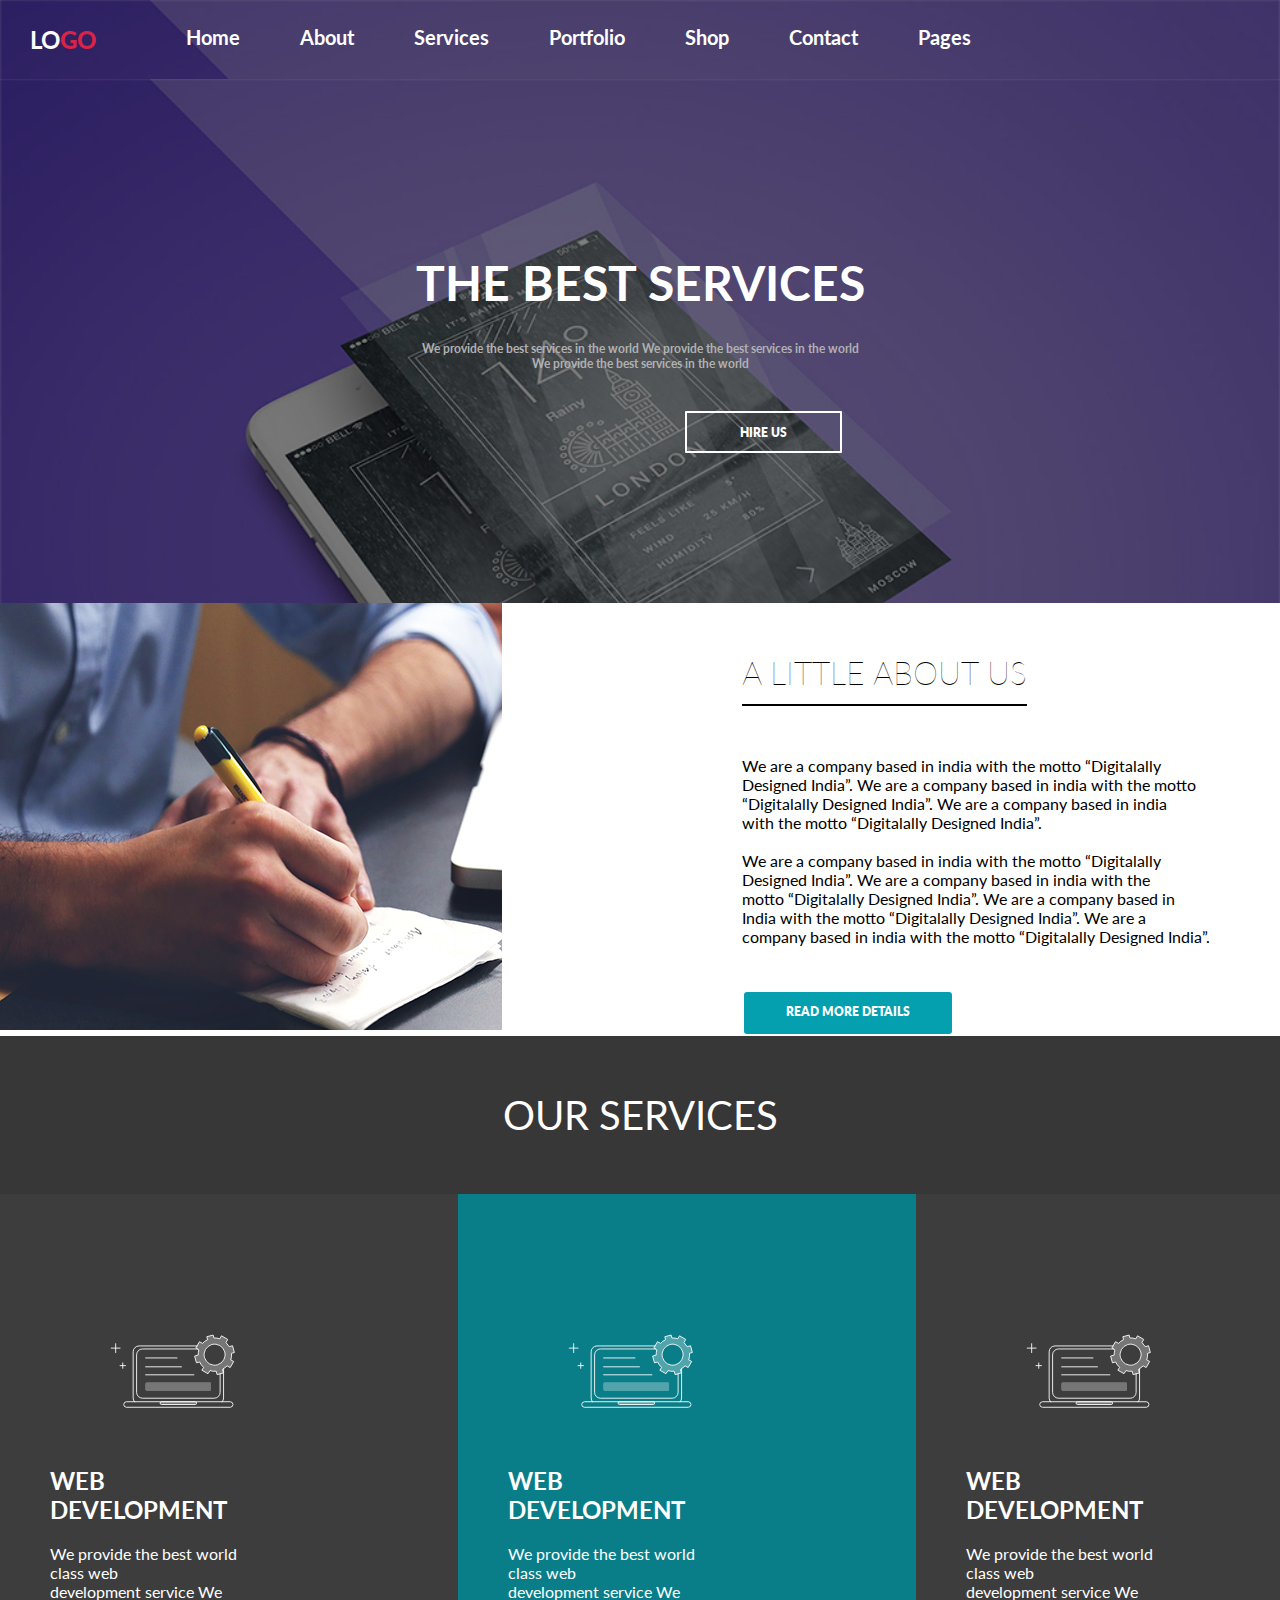
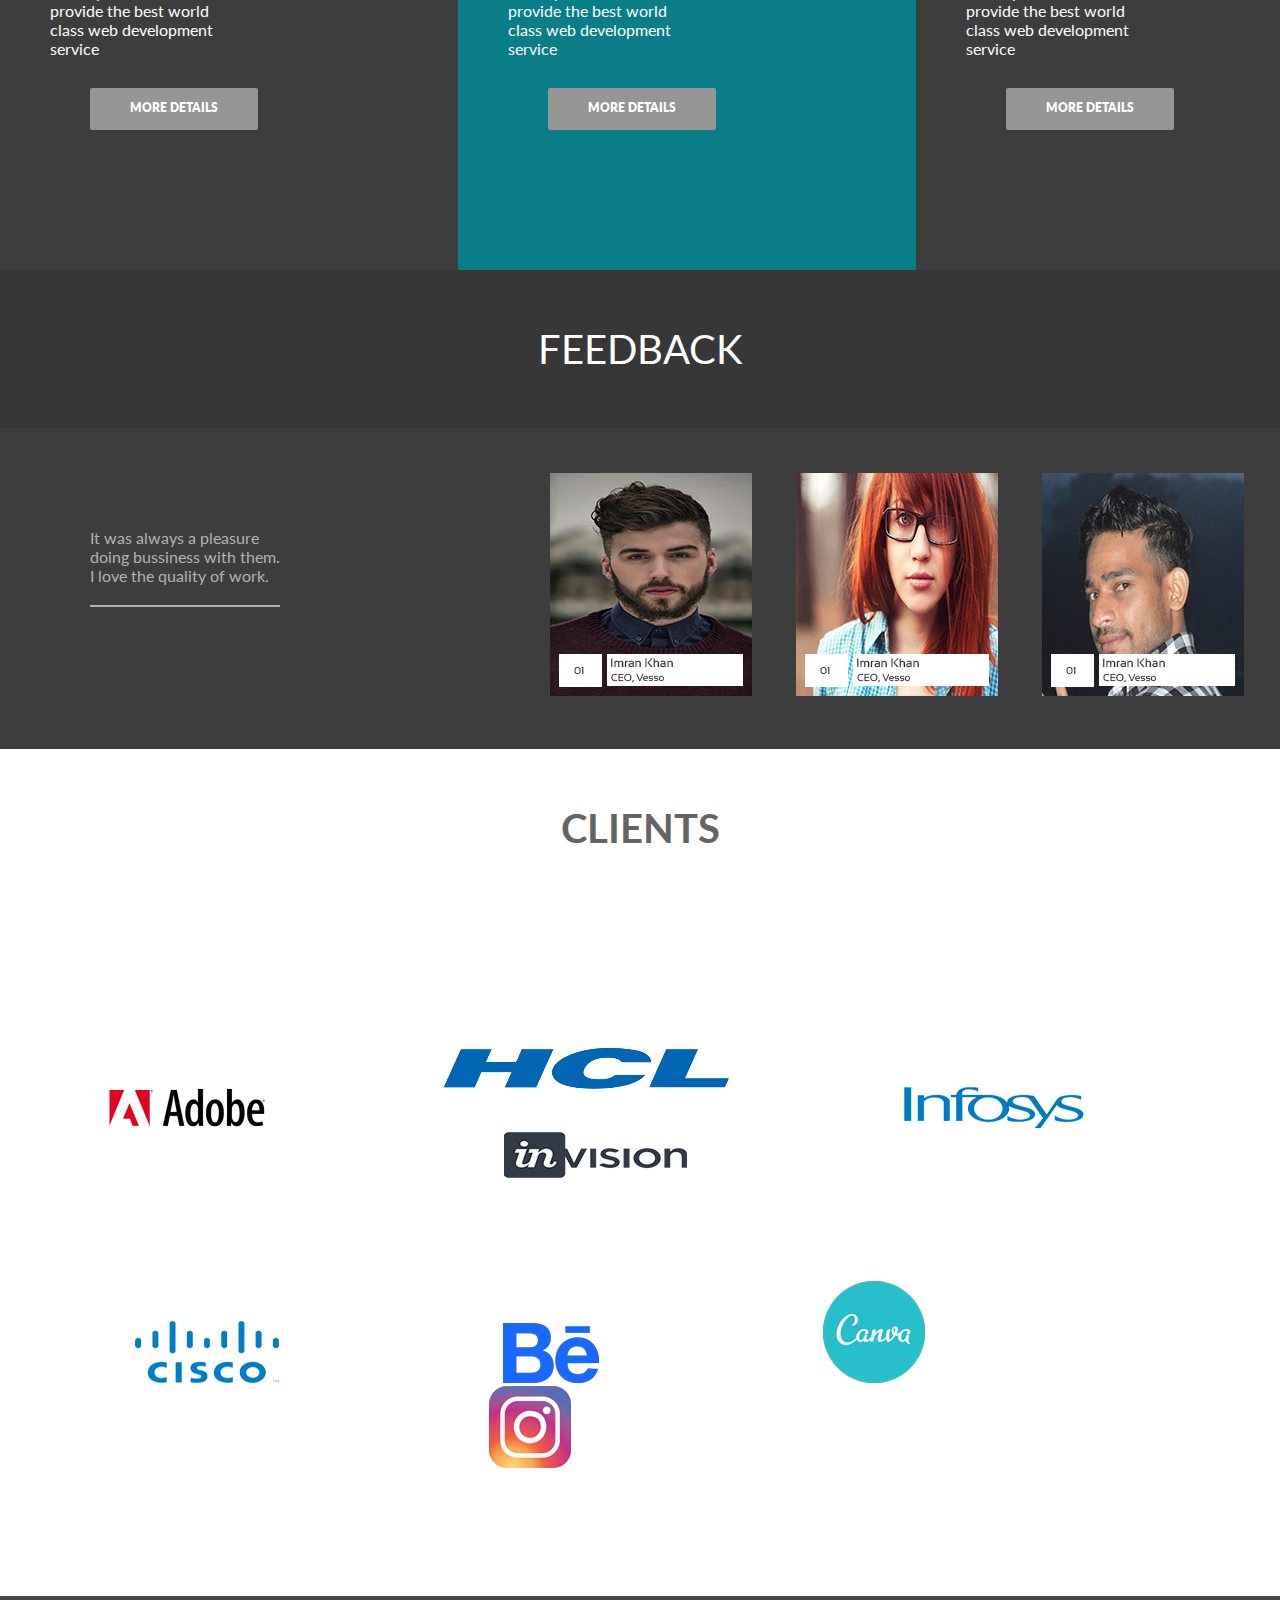
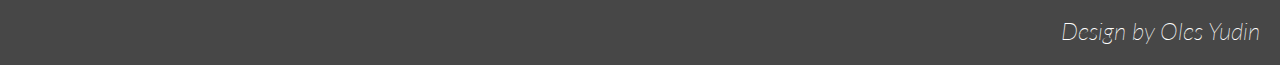
<file: Project_2/index.html>
<!DOCTYPE html>
<html lang="en">
<head>
    <meta charset="UTF-8">
    <title>Service Page</title>
    <link rel="stylesheet" href="style.css">
    <link href="https://fonts.googleapis.com/css?family=Lato|Staatliches" rel="stylesheet">
</head>
<body>
    
<!-- +-----------------+
     |    МЕНЮ САЙТА   |
     +-----------------+ -->
     
    <header>
      
       <h1 class="logo">LO<span>GO</span></h1>
        <a href="#">Home</a>
        <a href="#">About</a>
        <a href="#">Services</a>
        <a href="#">Portfolio</a>
        <a href="#">Shop</a>
        <a href="#">Contact</a>
        <a href="#">Pages</a>
        <a href="#" class="link_img"><img src="img/logo_facebook.png" alt="facebook"></a>
        <a href="#" class="link_img"><img src="img/logo_twitter.png" alt="twitter"></a>
        <a href="#" class="link_img"><img src="img/logo_google.png" alt="google"></a>
    </header>
    
<!-- +-----------------+
     |       БЛОКИ     |
     +-----------------+ -->
     
    <main>
    
<!-- +-----------------+
     |      БЛОК 1     |
     +-----------------+ -->
       
        <div class="first_block">
            <h1>THE BEST SERVICES</h1>
            <p>
            We provide the best services in the world We provide the best services in the world<br>
            We provide the best services in the world
            </p>
            <a href="#">HIRE US</a>
        </div>
        
<!-- +-----------------+
     |      БЛОК 2     |
     +-----------------+ -->
      
       <div class="second_block">
          <div class="block_2_img">
              <img src="img/block_2_img.png" alt="left_image">
          </div>
          <div class="block_2_text">
              <h1>A LITTLE ABOUT US</h1>
           <p class="p_1_block_2">
           We are  a company based in india with the motto “Digitalally<br>
           Designed India”. We are  a company based in india with the motto<br>
           “Digitalally  Designed India”. We are  a company based in india<br>
           with the motto “Digitalally  Designed India”.
           <br><br>
           We are  a company based in india with the motto “Digitalally
           <br>Designed India”. We are  a company based in india with the
           <br>motto “Digitalally Designed India”.  We are  a company based in
           <br>India with the motto “Digitalally Designed India”.  We are  a
           <br>company based in india with the motto “Digitalally Designed India”.
           </p>
           <a href="#">READ MORE DETAILS</a>
          </div>
       </div>
        
<!-- +-----------------+
     |      БЛОК 3     |
     +-----------------+ -->
       
       <div class="third_block">
           <div class="logo_a">
               <a href="#">OUR SERVICES</a>
           </div>
           <div class="development">
           <div class="dev_1">
               <img src="img/block_3_pc.png" alt="Personal Computer">
               <h1>WEB DEVELOPMENT</h1>
               <p>
                We provide the best world class web<br>
                development service We provide the best world<br>
                class web development service</p>
               <a href="#">MORE DETAILS</a>
           </div>
           <div class="dev_2">
              <img src="img/block_3_pc.png" alt="Personal Computer">
               <h1>WEB DEVELOPMENT</h1>
               <p>
                We provide the best world class web<br>
                development service We provide the best world<br>
                class web development service</p>
               <a href="#">MORE DETAILS</a>
           </div>
           <div class="dev_1">
              <img src="img/block_3_pc.png" alt="Personal Computer">
               <h1>WEB DEVELOPMENT</h1>
               <p>
                We provide the best world class web<br> 
                development service We provide the best world<br>
                class web development service</p>
               <a href="#">MORE DETAILS</a>
            </div>
           </div>
       </div>
       
<!-- +-----------------+
     |      БЛОК 4     |
     +-----------------+ -->        
       
       <div class="fourth_block">
           <div class="logo">
               <a href="#">FEEDBACK</a>
           </div>
           <div class="image_txt">
               <div class="text">
                   <p>
                       It was always a pleasure<br> 
                       doing bussiness with them.<br>  
                       I love the quality of work.
                   </p>
               </div>
               <div class="image">
                    <a href=""><img src="img/block_4_photo_1.png" alt=""></a>
                    <a href=""><img src="img/block_4_photo_2.png" alt=""></a>
                    <a href=""><img src="img/block_4_photo_3.png" alt=""></a>
               </div>
           </div>
       </div>

<!-- +-----------------+
     |      БЛОК 5     |
     +-----------------+ -->   
      
        <div class="five_block">
            <div class="logo">
                <a href="#">CLIENTS</a>
            </div>
            
            <div class="column_one">
                <a href="#"><img src="img/block_5_adobe.png" alt="Adobe"></a>
                <a href="#"><img src="img/block_5_hcl.png" alt="HCL"></a>
                <a href="#"><img src="img/block_5_infosys.png" alt="Infosys"></a>
                <a href="#"><img src="img/block_5_invision.png" alt="Invision"></a>
            </div>
            
            <div class="column_two">
                <a href="#"><img src="img/block_5_cisco.png" alt="Cisco"></a>
                <a href="#"><img src="img/block_5_be.png" alt="Be"></a>
                <a href="#"><img src="img/block_5_canva.png" alt="Canva"></a>
                <a href="#"><img src="img/block_5_inst.png" alt="Instagramm"></a>
            </div>
            
        </div>     
      
    </main>

<!-- +-----------------+
     |      FOOTER     |
     +-----------------+ --> 
     
     <footer>
         <div class="links">
             <h1><i>Design by Oles Yudin</i></h1>
         </div>
     </footer>
     
     
     
     
     
     
     
     
     
     
     
     
     
     
     
     
     
     
     
     
     
     
     
     
     
     
     
     
     
     
     
     
     
     
     
     
     
     
     
     
     
    
</body>
</html>
</file>
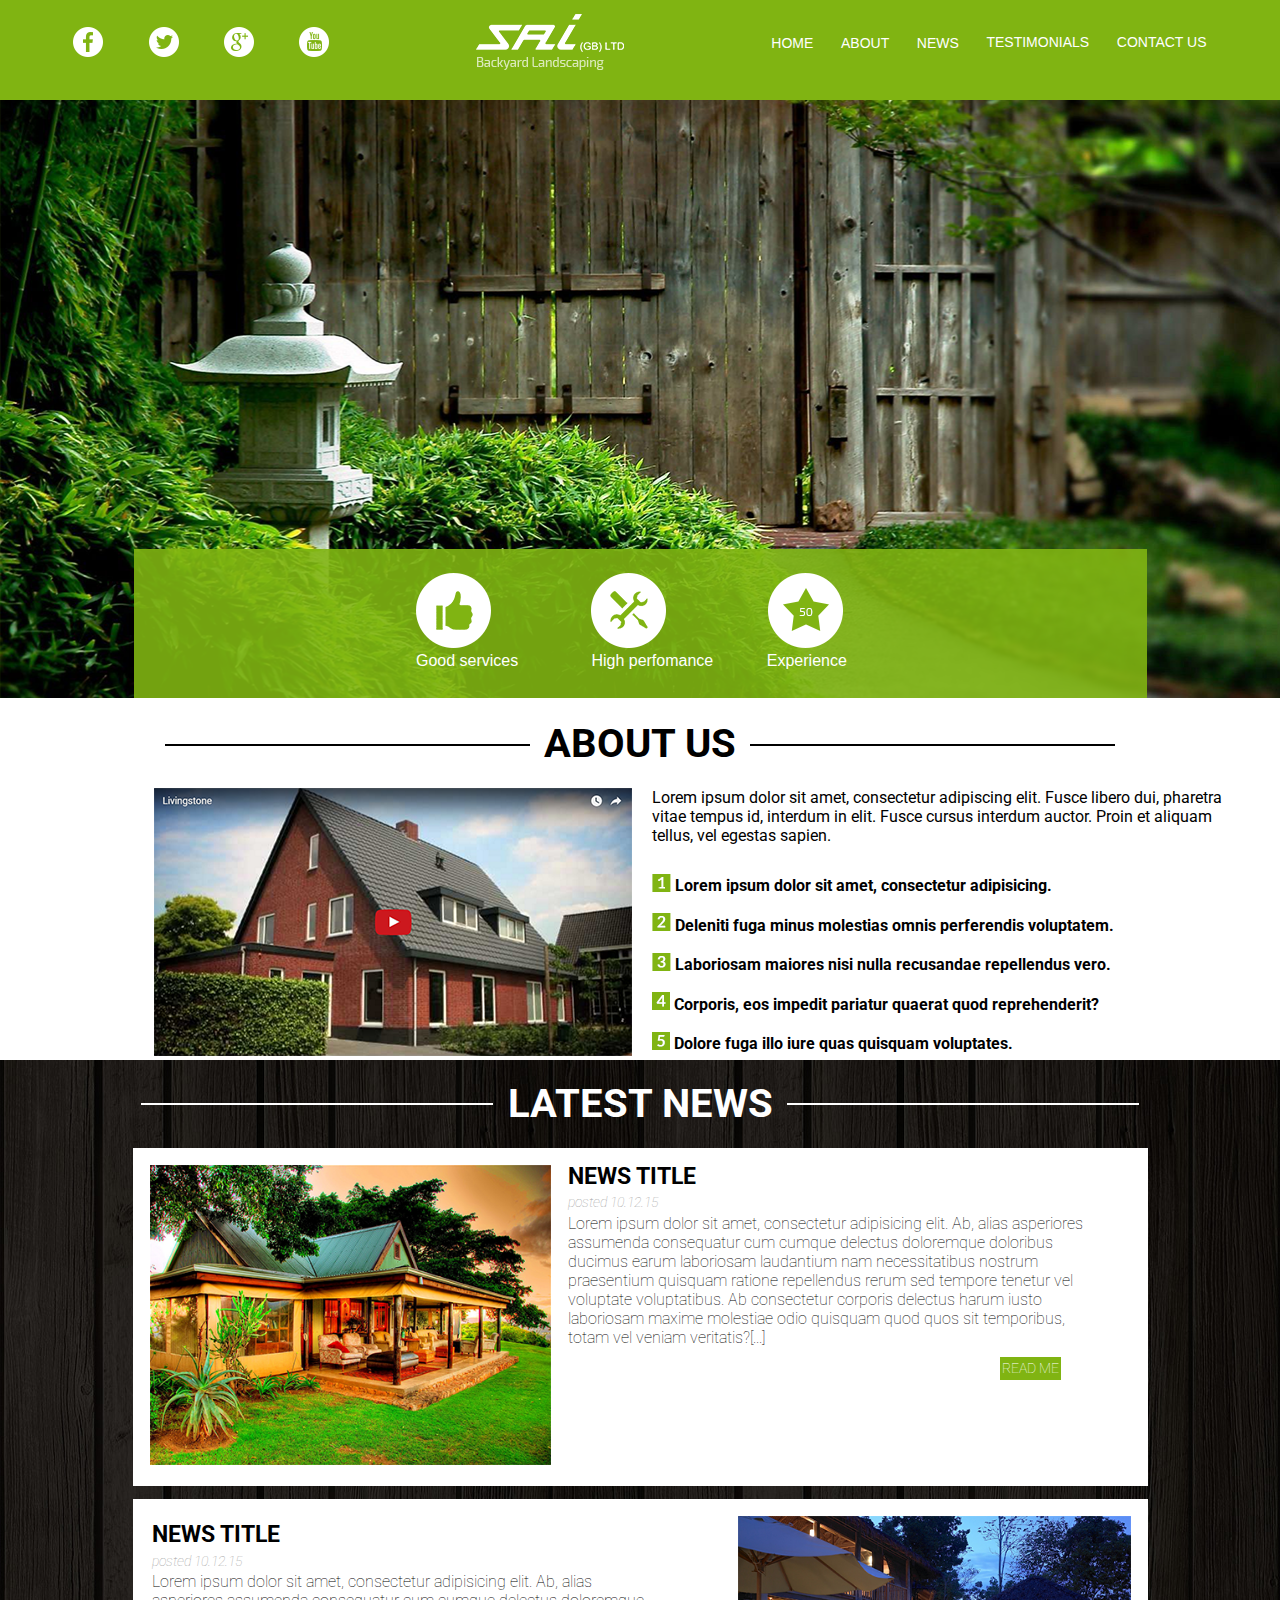
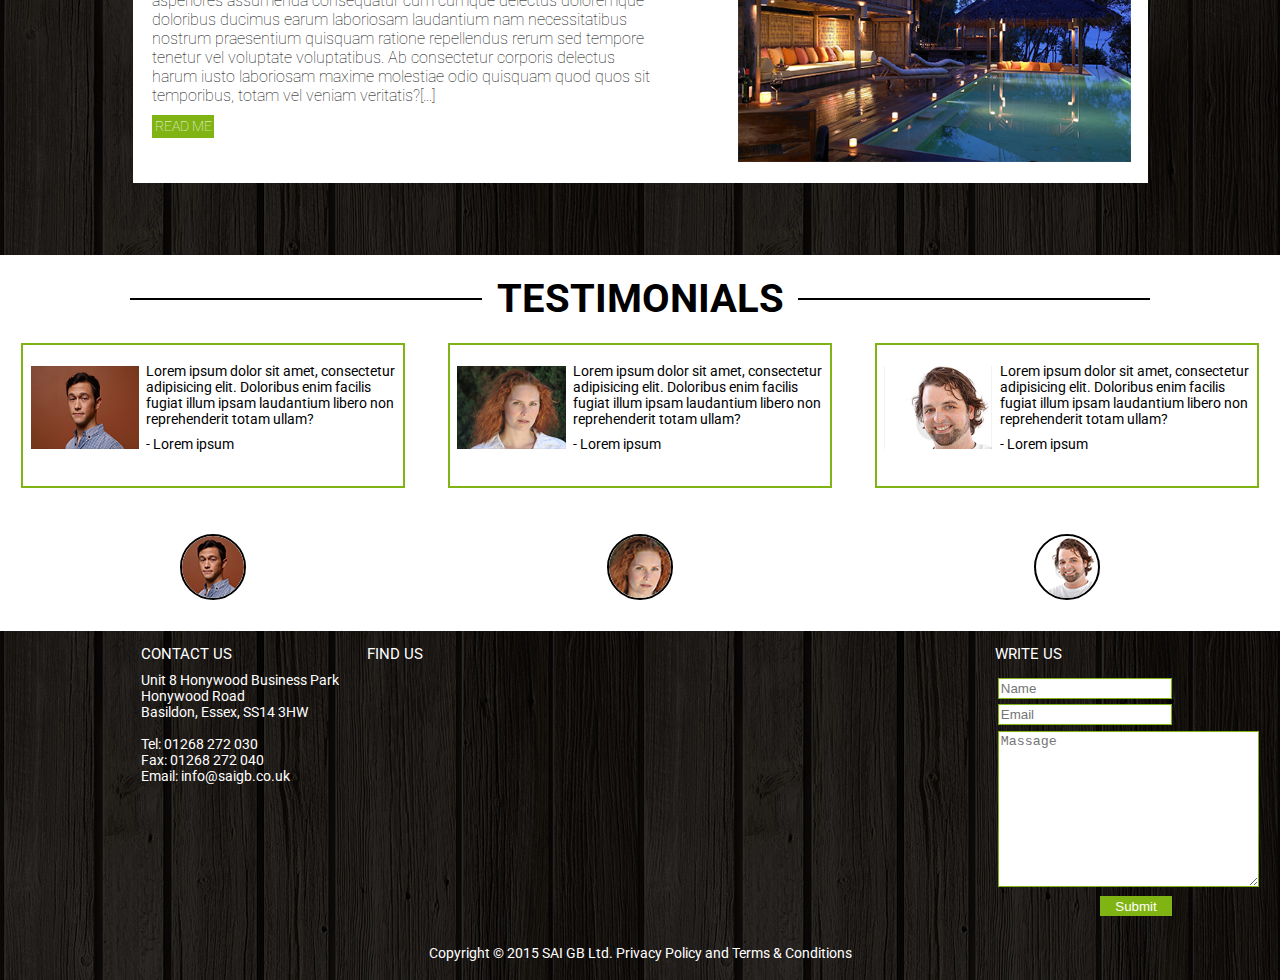
<file: Project_3/index.html>
<!DOCTYPE html>
<html lang="en">
<head>
    <meta charset="UTF-8">
    <title>Sai</title>
    <link rel="stylesheet" href="style.css">
    <link href="https://fonts.googleapis.com/css?family=Roboto:300,400,500,700,900" rel="stylesheet">
</head>
<body>
    
     
    <header>
       <div class="wrapper">
            <div class="img_links">
                <a href="#"><img src="img/header_fb.png" alt="Facebook"></a>
                <a href="#"><img src="img/header_tw.png" alt="Twitter"></a>
                <a href="#"><img src="img/header_g+.png" alt="Google"></a>
                <a href="#"><img src="img/header_yt.png" alt="YouTube"></a>
            </div>
            <div class="logo">
                <img src="img/header_logo.png" alt="logo">
            </div>
            <div class="links">
                <a href="#"><h1>HOME</h1></a>
                <a href="#"><h1>ABOUT</h1></a>
                <a href="#"><h1>NEWS</h1></a>
                <a href="#"><h1>TESTIMONIALS</h1></a>
                <a href="#"><h1>CONTACT US</h1></a>
            </div>
       </div>
    </header>  
       
     
<!--   
    <header>
        <div class="img_links">
            <a href="#"><img src="img/header_fb.jpg" alt="Facebook"></a>
            <a href="#"><img src="img/header_tw.jpg" alt="Twitter"></a>
            <a href="#"><img src="img/header_google.jpg" alt="Google+"></a>
            <a href="#"><img src="img/header_yt.jpg" alt="YouTube"></a>
        </div>
        <div class="links">
                <a href="#"><h1>HOME</h1></a>
                <a href="#"><h1>ABOUT</h1></a>
                <a href="#"><h1>NEWS</h1></a>
                <a href="#"><h1>TESTIMONIALS</h1></a>
                <a href="#"><h1>CONTACT US</h1></a>
        </div>
    </header>
-->    
    
    <main>
      
<!--  +------------+    
      |   БЛОК 1   |
      +------------+  -->
             
        <div class="block_1">
            <div class="background">
                <div class="icons">
                    <div class="icon_1">
                        <img src="img/block_1_like.png" alt="">
                        <p>Good services</p>
                    </div>
                    <div class="icon_2">
                        <img src="img/block_1_services.png" alt="">
                        <p>High perfomance</p>
                    </div>
                    <div class="icon_3">
                        <img src="img/block_1_star.png" alt="">
                        <p>Experience</p>
                    </div>
                </div>
            </div>
        </div>
        
        <!--
        <div class="block_block_1">
            <img src="img/block_1_bg.png" alt="">
        </div>
        -->
<!--  +------------+    
      |   БЛОК 2   |
      +------------+  -->
              
        <div class="block_2">
            <div class="about_us">
                <h1><span>ABOUT US</span></h1>
            </div> 
            <div class="content">
                <div class="image">
                    <img src="img/block_2_youtube.png" alt="Youtube">
                </div>
                <div class="all_text">
                    <div class="paragraph">
                    <p>Lorem ipsum dolor sit amet, consectetur adipiscing elit. Fusce libero dui, pharetra vitae tempus id, interdum in elit. Fusce cursus interdum auctor. Proin et aliquam tellus, vel egestas sapien. </p>
                </div>
                <div class="text">
                        <p>
                            <img src="img/block_2_num1.png" alt="">Lorem ipsum dolor sit amet, consectetur adipisicing.<br>
                            <img src="img/block_2_num2.png" alt="">Deleniti fuga minus molestias omnis perferendis voluptatem.<br>
                            <img src="img/block_2_num3.png" alt="">Laboriosam maiores nisi nulla recusandae repellendus vero.<br>
                            <img src="img/block_2_num4.png" alt="">Corporis, eos impedit pariatur quaerat quod reprehenderit?<br>
                            <img src="img/block_2_num5.png" alt="">Dolore fuga illo iure quas quisquam voluptates.<br>
                        </p>
                    </div>
                </div>
                
            </div>
        </div>
        
        
 <!--  +------------+    
       |   БЛОК 3   |
       +------------+  -->  
       
                 
        <div class="block_3">
           <div class="latest_news">
               <h1>LATEST NEWS</h1>
           </div>
            <div class="news-1">
                <div class="image">
                    <img src="img/block_3_news-1.png" alt="News-1" width="50%">
                </div>
                <div class="head-1">
                    <h1>NEWS TITLE</h1>
                    <div class="posted">
                        <p><i>posted 10.12.15</i></p>
                    </div>
                    <div class="paragraph">
                       <p>Lorem ipsum dolor sit amet, consectetur adipisicing elit. Ab, alias asperiores assumenda consequatur cum cumque delectus doloremque doloribus ducimus earum laboriosam laudantium nam necessitatibus nostrum praesentium quisquam ratione repellendus rerum sed tempore tenetur vel voluptate voluptatibus. Ab consectetur corporis delectus harum iusto laboriosam maxime molestiae odio quisquam quod quos sit temporibus, totam vel veniam veritatis?[...]</p> 
                    </div>
                    <div class="button">
                        <a href="#">READ ME</a>
                    </div>
                </div>
            </div>
            <div class="news-2">
                <div class="head-2">
                    <h1>NEWS TITLE</h1>
                    <div class="posted">
                        <p><i>posted 10.12.15</i></p>
                    </div>
                    <div class="paragraph">
                       <p>Lorem ipsum dolor sit amet, consectetur adipisicing elit. Ab, alias asperiores assumenda consequatur cum cumque delectus doloremque doloribus ducimus earum laboriosam laudantium nam necessitatibus nostrum praesentium quisquam ratione repellendus rerum sed tempore tenetur vel voluptate voluptatibus. Ab consectetur corporis delectus harum iusto laboriosam maxime molestiae odio quisquam quod quos sit temporibus, totam vel veniam veritatis?[...]</p> 
                    </div>
                    <div class="button">
                        <a href="#">READ ME</a>
                    </div>
                </div>
                <div class="image">
                    <img src="img/block_3_news-2.png" alt="News-2">
                </div>
            </div>
            <div class="news-3"></div>
        </div>
        
        
 <!--  +------------+    
       |   БЛОК 4   |
       +------------+  -->          
        
        
        <div class="block_4">
            <div class="testimonials">
                <h1>TESTIMONIALS</h1>
            </div>
                <div class="portfolio">
                    <div class="wrapper">
                        <div class="image">
                            <img src="img/block_4_img-1.png" alt="">
                        </div>
                        <div class="text">
                            <div class="paragraph">
                                <p>Lorem ipsum dolor sit amet, consectetur     adipisicing elit. Doloribus enim facilis         fugiat illum ipsam laudantium libero non         reprehenderit totam ullam?</p>
                            </div>
                            <div class="coments">
                                <p>- Lorem ipsum</p>
                            </div> 
                        </div>
                    </div>
                    
                    <div class="wrapper">
                        <div class="image">
                            <img src="img/block_4_img-2.png" alt="">
                        </div>
                        <div class="text">
                            <div class="paragraph">
                                <p>Lorem ipsum dolor sit amet, consectetur     adipisicing elit. Doloribus enim facilis         fugiat illum ipsam laudantium libero non         reprehenderit totam ullam?</p>
                            </div>
                            <div class="coments">
                                <p>- Lorem ipsum</p>
                            </div> 
                        </div>
                    </div>
                    
                    <div class="wrapper">
                        <div class="image">
                            <img src="img/block_4_img-3.png" alt="">
                        </div>
                        <div class="text">
                            <div class="paragraph">
                                <p>Lorem ipsum dolor sit amet, consectetur     adipisicing elit. Doloribus enim facilis         fugiat illum ipsam laudantium libero non         reprehenderit totam ullam?</p>
                            </div>
                            <div class="coments">
                                <p>- Lorem ipsum</p>
                            </div> 
                        </div>
                    </div>
                </div>
                <div class="avatar">
                    <a href="#"><img src="img/block_4_avatar-1.png" alt=""></a>
                    <a href="#"><img src="img/block_4_avatar-2.png" alt=""></a>
                    <a href="#"><img src="img/block_4_avatar-3.png" alt=""></a>
                </div>
            </div>
    </main>
    
    
    <footer>
        <div class="wrapper">
            <div class="column-1">
                <h1>CONTACT US</h1>
                <p> Unit 8 Honywood Business Park <br>
                    Honywood Road <br>
                    Basildon, Essex, SS14 3HW <br> <br>
                    
                    Tel: 01268 272 030 <br>
                    Fax: 01268 272 040 <br>
                    Email: info@saigb.co.uk <br>
                </p>
            </div>
            <div class="column-2">
                <h1>FIND US</h1>
                <iframe src="https://www.google.com/maps/embed?pb=!1m18!1m12!1m3!1d10249.723346532384!2d36.27728826977539!3d50.04075999999999!2m3!1f0!2f0!3f0!3m2!1i1024!2i768!4f13.1!3m3!1m2!1s0x4127a71c3798350b%3A0xfebd191b21dd9a7!2z0J7QmtCa0J4!5e0!3m2!1sru!2sua!4v1552984800531" width="600" height="70%" frameborder="0" style="border:0" allowfullscreen></iframe>
            </div>
            <div class="column-3">
                <h1>WRITE US</h1>
                <p>
                   <input type="text" placeholder="Name"> 
                </p>
                <p>
                   <input type="text" placeholder="Email"> 
                </p>
                <p>
                  <textarea name="" id="" cols="30" rows="10" placeholder="Massage"></textarea> 
                </p>
                <p>
                    <button>Submit</button>
                </p>
            </div>
        </div>
        <div class="txt">
            <p>Copyright © 2015 SAI GB Ltd. Privacy Policy and Terms & Conditions</p>
        </div>
    </footer>
    
    
    
 
    
    
</body>
</html>
</file>
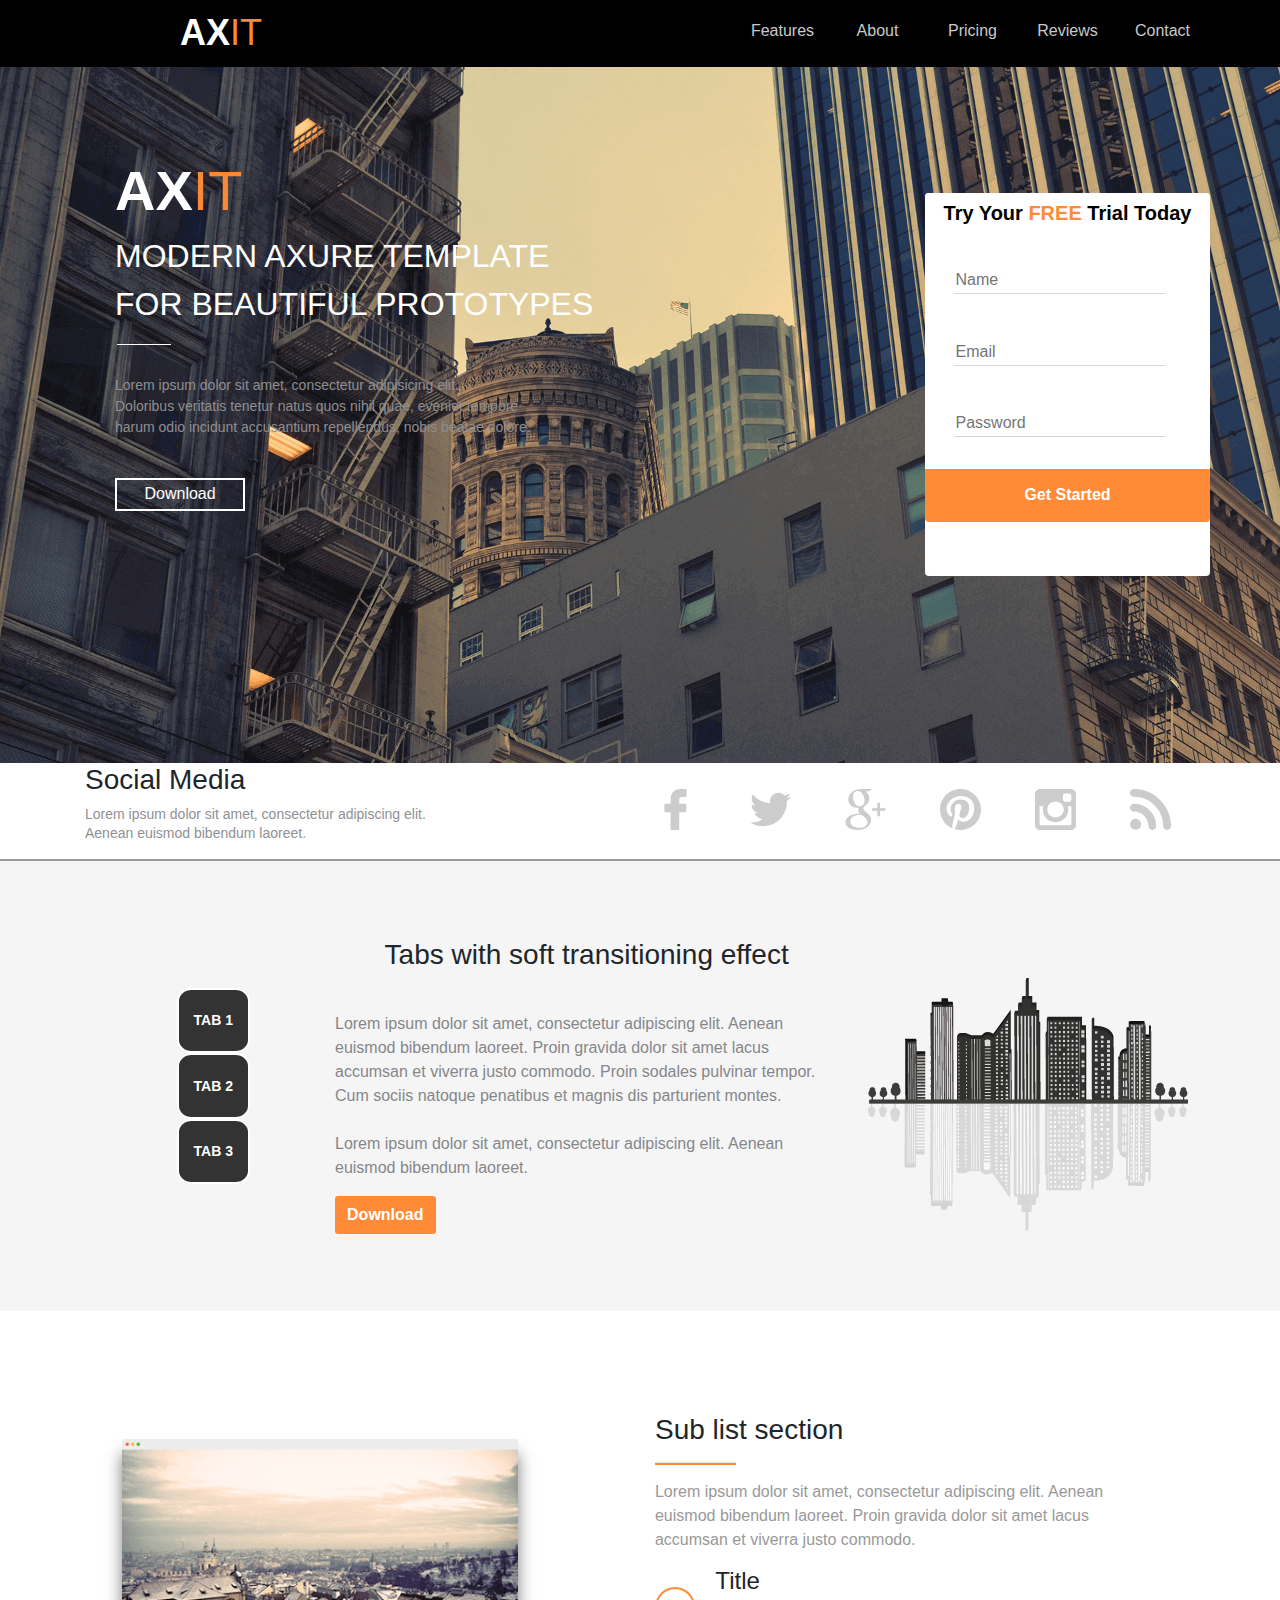
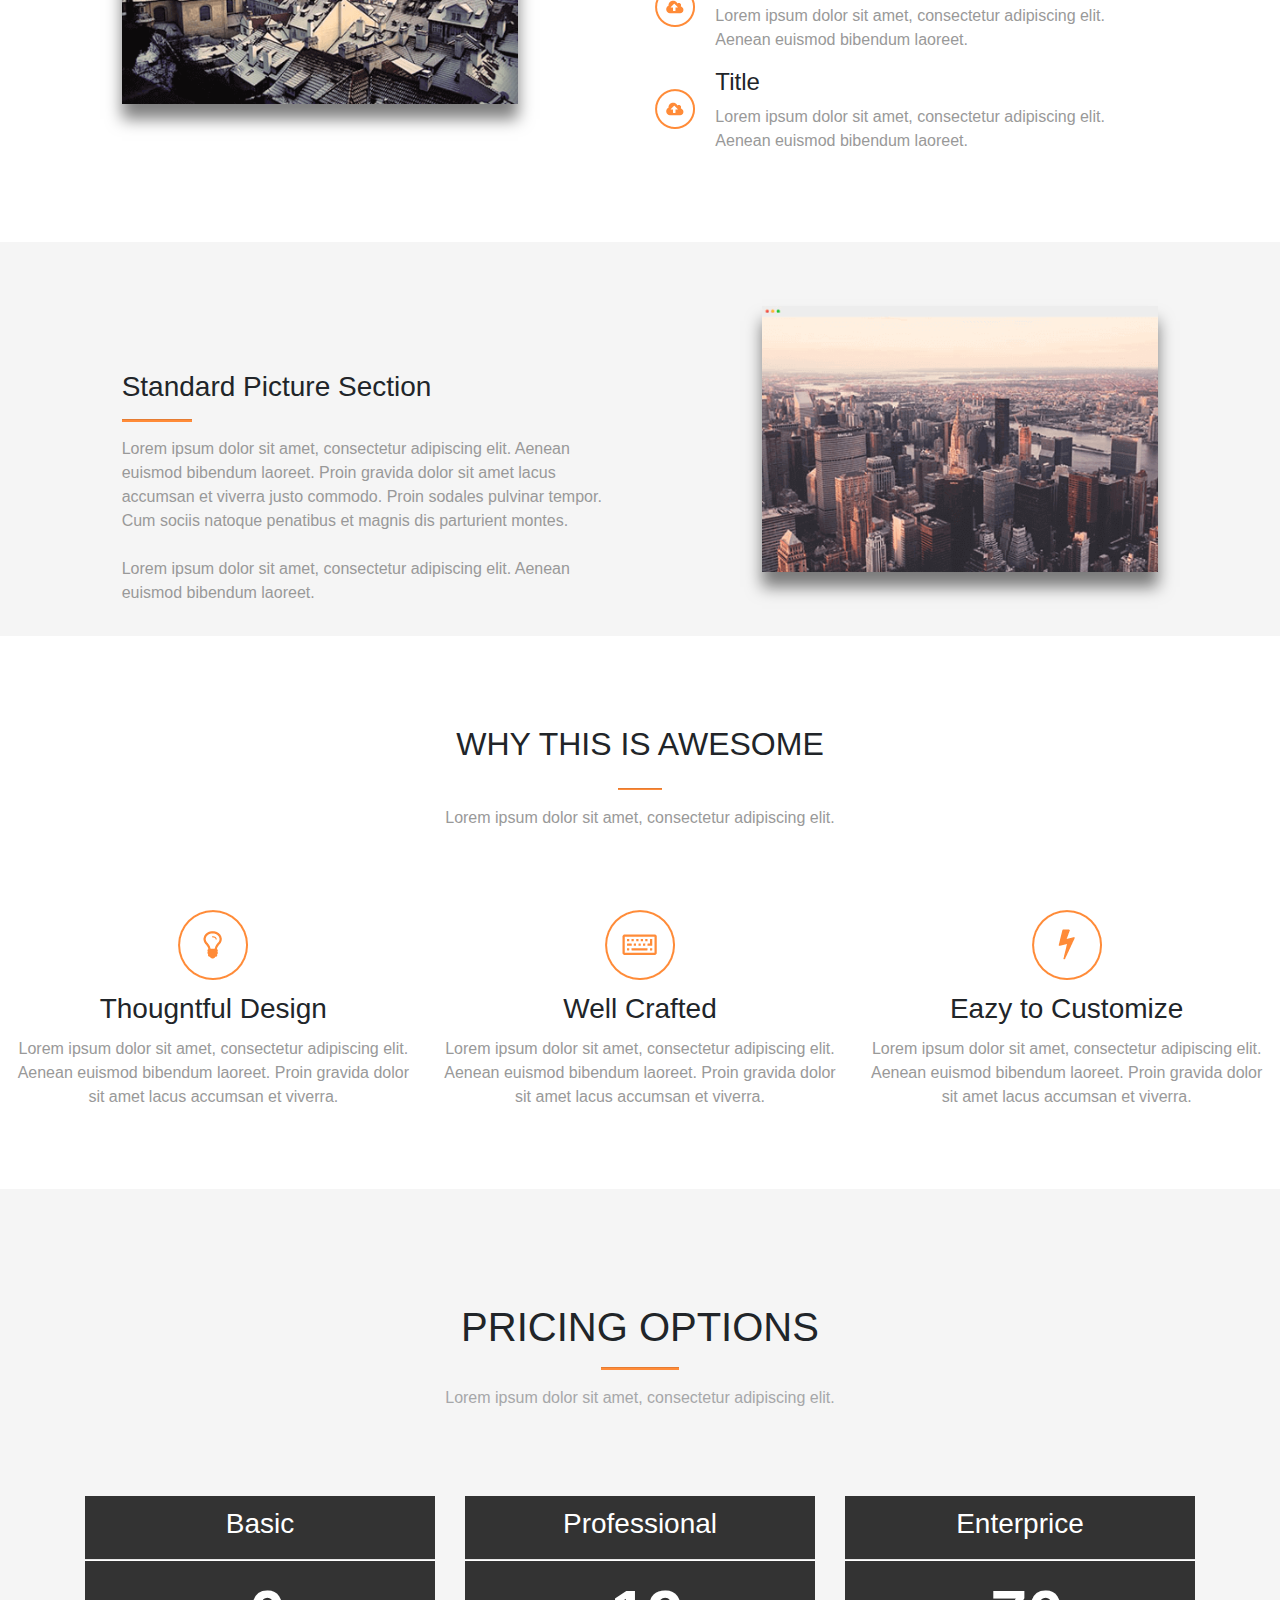
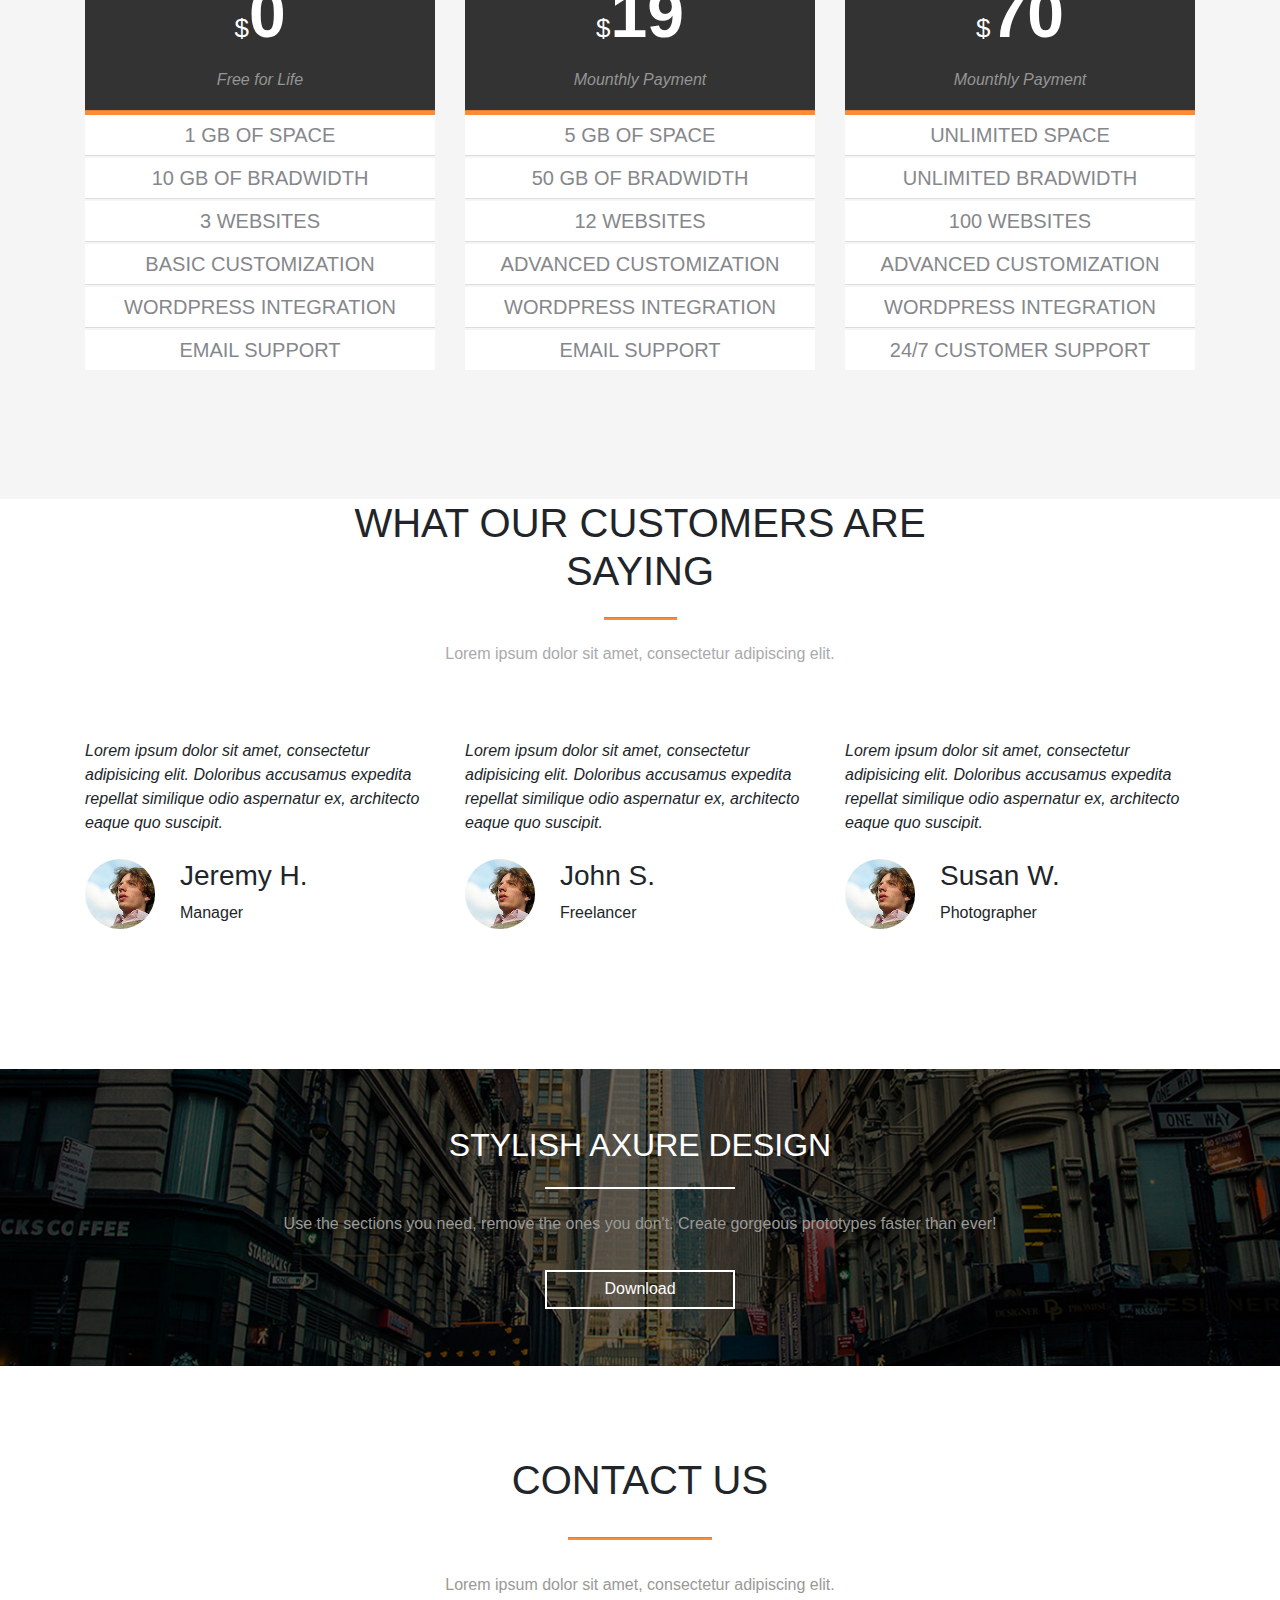
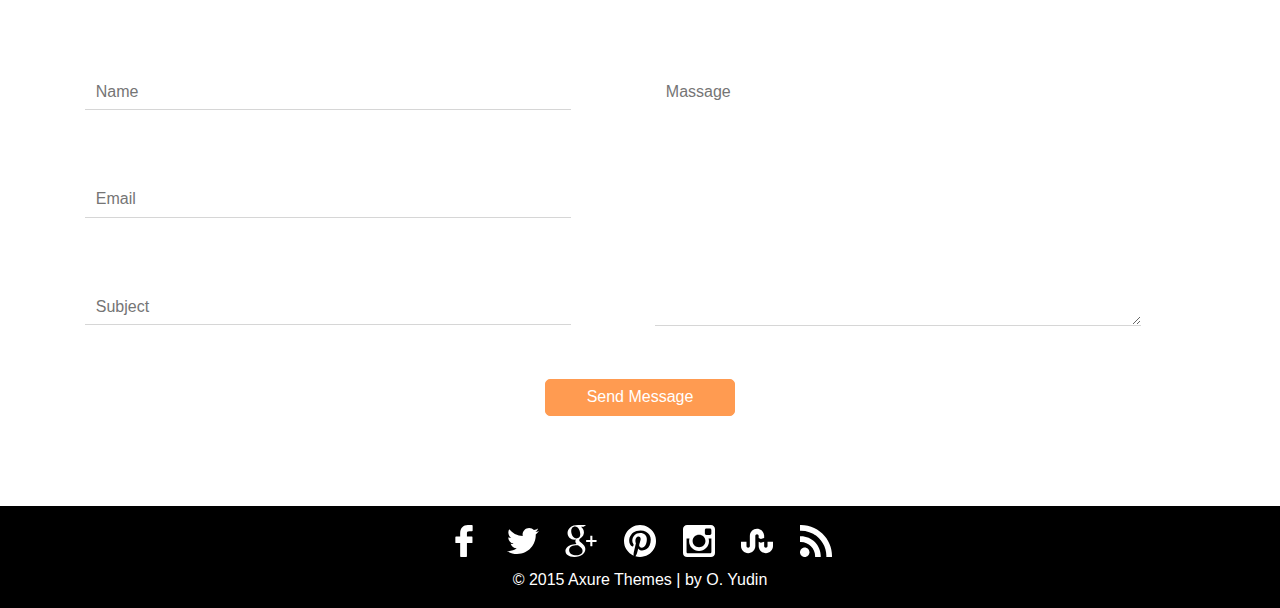
<file: Project_4/index.html>
<!DOCTYPE html>
<html lang="en">
<head>
	<meta charset="UTF-8">
	<title>Axit</title>
	<link rel="stylesheet" href="css/bootstrap.css">
	<link rel="stylesheet" href="css/style.css">
	<link rel="stylesheet" href="css/media.css">
	<meta name="viewport" content="width=device-width, initial-scale=1, shrink-to-fit=no">
</head>
<body>
	
	<!-- Шапка (хедер) -->
	
	<div class="header" id="main-page">
		<div class="container">
			<div class="row">
				<div class="navigation col-xl-1 offset-xl-1 col-lg-1 col-md-1 col-sm-1 text-center">
					<a href="#main-page" class="head-logo">AX<span>IT</span></a>
				</div>
				<div class="navigation col-xl-1 offset-xl-5 col-lg-1 offset-lg-6 col-md-1 offset-md-2 col-sm-1 offset-sm-2 col-4 offset-1 text-center">
					<a href="#features" class="head-links">Features</a>
				</div>
				<div class="navigation col-xl-1 offset-xl-0 col-lg-1 offset-lg-0 col-md-1 offset-md-1 col-sm-1 offset-sm-1 col-4 offset-2 text-center">
					<a href="#about" class="head-links about">About</a>
				</div>
				<div class="navigation col-xl-1 offset-xl-0 col-lg-1 offset-lg-0 col-md-1 offset-md-1 col-sm-1 offset-sm-1 col-4 offset-1 text-center">
					<a href="#price" class="head-links pricing">Pricing</a>
				</div>
				<div class="navigation col-xl-1 offset-xl-0 col-lg-1 offset-lg-0 col-md-1 offset-md-1 col-sm-1 offset-sm-1 col-4 offset-2 text-center">
					<a href="#review" class="head-links reviews">Reviews</a>
				</div>
				<div class="navigation col-xl-1 offset-xl-0 col-lg-1 offset-lg-0 col-md-1 offset-md-1 col-sm-1 offset-sm-1 col-4 offset-4 text-center">
					<a href="#contact" class="head-links contact">Contact</a>
				</div>
<!-- 				<div class="col-xl-1 offset-xl-11 col-lg-1 offset-lg-11 col-md-1 offset-md-11 col-sm-1 offset-sm-11 col-1 offset-2 text-center">
					<a href="#" id="bugerMenu">&#9776;</a>
				</div> -->
			</div>
		</div>
	</div>
	
	<!-- Главная страница (без соц. иконок) -->
	
	<div class="block-1">
		<div class="container">
			<div class="row">
				<div class="col-xl-6 offset-xl-0 col-lg-6 offset-lg-0 col-sm-10 offset-md-1">
					<div class="container">
						<div class="block-1-h1 col-xl-1 offset-xl-0 col-lg-1 offset-lg-0 col-md-10 offset-md-2 col-sm-12 offset-sm-2 col-12 offset-0 text-center">
							<h1>AX<span>IT</span></h1>
						</div>
						<div class="block-1-largePar col-xl-12 offset-xl-0 col-lg-12 offset-lg-0 col-md-10 offset-md-2 col-sm-12 offset-sm-2 col-12 offset-1 text-uppercase">
							<p>
								modern axure template <br>
								for beautiful prototypes
							</p>
						</div>
						<hr>
						<br>
						<div class="block-1-smallPar col-xl-12 offset-xl-0 col-lg-12 offset-lg-0 col-md-10 offset-md-2 col-sm-12 offset-sm-2 col-12 offset-1">
							<p>
								Lorem ipsum dolor sit amet, consectetur adipisicing elit. <br>
								Doloribus veritatis tenetur natus quos nihil quae, eveniet tempore <br>
								harum odio incidunt accusantium repellendus, nobis beatae dolore.
							</p>
						</div>
						<br>
						<div class="bbtn col-xl-2 offset-xl-0 col-lg-2 offset-lg-0 col-md-2 offset-md-5 col-sm-3 offset-sm-4 col-2 offset-0">
							<button class="butn">Download</button>
						</div>
					</div> 
				</div>
				
				<!-- Форма регистрации (исчезает при 992px) -->
				
				<div class="form-reg col-xl-3 offset-xl-3 col-lg-3 offset-lg-3">
					<form action="" method="post" name="formReg" id="formReg">
					     <h3>Try Your <span>FREE</span> Trial Today</h3>
					     <div class="input-name">
					     <input type="text" placeholder="Name" class="color" id="name" name="name">
					        <div class="for-name" style="margin-top: 5%;" id="forName">
					        	<p style="margin: 0;">
					           		<img src="css/img/red-cross.png" alt="Red cross" style="margin-top: 2.5px;" title="Вы не ввели имя">
					          	</p>
					        </div>
					      </div>
					       	<div class="input-email">
					           <input type="email" placeholder="Email" name="email" id="email">
					            <div class="for-name" style="margin-top: 5%;" id="forEmail">
					                <p style="margin: 0;">
					                	<img src="css/img/red-cross.png" alt="Red cross" style="margin-top: 2.5px;" title="Вы не ввели email">
					            	</p>
					        	</div>
					        </div>
					        <div class="input-password">
					          <input type="password" placeholder="Password" name="pass" id="pass">
					            <div class="for-password" style="margin-top: 5%;" id="forPassword">
					                 <p style="margin: 0;">
					                     <img src="css/img/red-cross.png" alt="Red cross" style="margin-top: 2.5px;" title="Вы не ввели пароль">
					                 </p>
					        	</div>
					        </div>
					    <input type="submit" value="Get Started" id="myBtn" name="btn">
					 </form> 
				</div>
			</div>
		</div>
	</div>
	
	<!-- Низ главной страницы (соц. иконки) -->
	
	<div class="block-1-2">
		<div class="container">
			<div class="row">
				<div class="block-1-2-txt col-xl-4 col-lg-4 col-md-5 col-sm-12 col-12">
					<h3 class="block-1-2-h3">Social Media</h3>
					<p class="block-1-2-p">Lorem ipsum dolor sit amet, consectetur adipiscing elit. <br>
					   Aenean euismod bibendum laoreet.</p>
				</div>
				<div class="social-media col-xl-1 offset-xl-2 col-lg-1 offset-lg-2 col-md-1 offset-md-1 col-sm-1 offset-sm-0 col-1 offset-0">
					<a href="https://www.facebook.com/" target="_blank"><img src="data:image/svg+xml;base64,
[base64]" style="width: 41px; height: 41px;"/></a>
				</div>
				<div class="social-media col-xl-1 offset-xl-0 col-lg-1 offset-lg-0 col-md-1 offset-md-0 col-sm-1 offset-sm-1  col-1 offset-1">
					<a href="https://twitter.com/" target="_blank"><img src="data:image/svg+xml;base64,
[base64]" style="width: 41px; height: 41px;"/></a>
				</div>
				<div class="social-media col-xl-1 offset-xl-0 col-lg-1 offset-lg-0 col-md-1 offset-md-0 col-sm-1 offset-sm-1 col-1 offset-1">
					<a href="https://plus.google.com/" target="_blank"><img src="data:image/svg+xml;base64,
[base64]" style="width: 41px; height: 41px;"/></a>
				</div>
				<div class="social-media col-xl-1 offset-xl-0 col-lg-1 offset-lg-0 col-md-1 offset-md-0 col-sm-1 offset-sm-1 col-1 offset-1">
					<a href="https://www.pinterest.com/" target="_blank"><img src="data:image/svg+xml;base64,
[base64]" style="width: 41px; height: 41px;"/></a>
				</div>
				<div class="social-media col-xl-1 offset-xl-0 col-lg-1 offset-lg-0 col-md-1 offset-md-0 col-sm-1 offset-sm-1 col-1 offset-1">
					<a href="https://www.instagram.com/" target="_blank"><img src="data:image/svg+xml;base64,
[base64]" style="width: 41px; height: 41px;"/></a>
				</div>
				<div class="social-media col-xl-1 offset-xl-0 col-lg-1 offset-lg-0 col-md-1 offset-md-0 col-sm-1 offset-sm-1 col-1 offset-1">
					<a href="https://www.rss.com/" target="_blank"><img src="data:image/svg+xml;base64,
[base64]" style="width: 41px; height: 41px;"/></a>
				</div>
			</div>
		</div>
	</div>
	
	<!-- Второй блок (Features 1) -->
	
	<div class="block-features-1" id="features">
		<div class="container-fluid" id="feature-1">
			<div class="row">
				<div class="tab col-xl-2 offset-xl-1 col-lg-2 offset-lg-1 col-md-1 offset-md-1 col-sm-0 offset-sm-0 text-center">
					<a href="#feature-1">TAB 1</a>
                	<a href="#feature-2">TAB 2</a>
                	<a href="#feature-3">TAB 3</a>
				</div>
				<div class="information col-xl-5 offset-xl-0 col-lg-5 offset-lg-0 col-md-6 offset-md-0 col-sm-6 offset-sm-0">
					<h3 class="text-center">
						Tabs with soft transitioning effect
					</h3>
					<p>
                    	Lorem ipsum dolor sit amet, consectetur adipiscing elit. Aenean euismod bibendum laoreet. Proin gravida dolor sit amet lacus accumsan et viverra 
                    	justo commodo. Proin sodales pulvinar tempor. Cum sociis natoque penatibus et magnis dis parturient montes.
                   		<br>
                   		<br>
                    	Lorem ipsum dolor sit amet, consectetur adipiscing elit. Aenean euismod bibendum laoreet.
                	</p>
                <button class="offset-xl-0 offset-lg-0 offset-md-0 offset-sm-3 offset-0">Download</button>
				</div>
				<div class="picture col-xl-4 offset-xl-0 col-lg-4 offset-lg-0 col-md-4 offset-md-0 col-sm-6 offset-sm-0 col-4 offset-1">
					<img src="css/img/block-2_feature_1.png" alt="Image of our features" style="margin-top: 10%;">
				</div>
			</div>
		</div>
	</div>
	
	<!-- Третий блок (Features 2) -->
	
	<div class="block-features-2" id="feature-2">
		<div class="container-fluid">
			<div class="row">
				<div class="picture col-xl-4 offset-xl-1 col-lg-4 offset-lg-1 col-md-5 offset-md-1 col-sm-6 offset-sm-0 col-10 offset-1 text-center">
					<img src="css/img/block-2_feature_2.png" alt="Image of our features">
				</div>
				<div class="information col-xl-5 offset-xl-1 col-lg-5 offset-lg-1 col-md-6 offset-md-0 col-sm-6 offset-sm-0 col-12 offset-0">
					<h3>Sub list section</h3>
                	<hr>
                	<p class="small-txt">Lorem ipsum dolor sit amet, consectetur adipiscing elit. Aenean euismod bibendum laoreet. Proin gravida dolor sit amet lacus accumsan et viverra justo commodo.</p>
                	<div class="ul-li">
                    	<img src="css/img/block-3_for_ul.png" alt="">
                    	<div class="text">
                        	<h4>Title</h4>
                        	<p>Lorem ipsum dolor sit amet, consectetur adipiscing elit. Aenean euismod bibendum laoreet.</p>
                    	</div>
                    	<img src="css/img/block-3_for_ul.png" alt="">
                    	<div class="text">
                        	<h4>Title</h4>
                        	<p>Lorem ipsum dolor sit amet, consectetur adipiscing elit. Aenean euismod bibendum laoreet.</p>
                    	</div>
					</div>
				</div>
			</div>
		</div>
	</div>
	
	<!-- Четвертый блок (Features 3) -->
	
	<div class="block-features-3" id="feature-3">
		<div class="container-fluid">
			<div class="row">
				<div class="information col-xl-5 offset-xl-1 col-lg-5 offset-lg-1 col-md-6 offset-md-1 col-sm-6 offset-sm-0 col-12 offset-0">
				<h3>Standard Picture Section</h3>
                <hr size="2" noshade color="#ff8b38" width="6%">
                <p>
                    Lorem ipsum dolor sit amet, consectetur adipiscing elit. Aenean euismod bibendum laoreet. Proin gravida dolor sit amet lacus accumsan et viverra justo commodo. Proin sodales pulvinar tempor. Cum sociis natoque penatibus et magnis dis parturient montes.
                    <br>
                    <br>
                    Lorem ipsum dolor sit amet, consectetur adipiscing elit. Aenean euismod bibendum laoreet.
                </p>
				</div>
				<div class="picture col-xl-4 offset-xl-1 col-lg-4 offset-lg-1 col-md-5 offset-md-0 col-sm-6 offset-sm-0 col-10 offset-1 text-center">
					<img src="css/img/block-2_feature_3.png" alt="Image of our features">
				</div>
			</div>
		</div>
	</div>
	
	<!-- Пятый блок (About) -->
	
	<div class="block-about" id="about">
		<div class="container-fluid">
			<div class="row">
				<div class="head col-xl-12 offset-xl-0 col-lg-12 offset-lg-0 col-md-12 offset-md-0 col-sm-12 offset-sm-0 col-12 offset-0 text-center">
					<h2>WHY THIS IS AWESOME</h2>
				</div>
				<hr>
				<div class="paragraph col-xl-12 offset-xl-0 col-lg-12 offset-lg-0 col-md-12 offset-md-0 col-sm-12 offset-sm-0 col-12 offset-0 text-center">
					<p>
                    	Lorem ipsum dolor sit amet, consectetur adipiscing elit.
                	</p>
				</div>
				<div class="design col-xl-4 offset-xl-0 col-lg-4 offset-lg-0 col-md-4 offset-md-0 col-sm-4 offset-sm-0 col-12 offset-0 text-center">
					<img src="css/img/block-5_logo-1.png" alt="">
                    <h3>Thougntful Design</h3>
                    <p>
                        Lorem ipsum dolor sit amet, consectetur adipiscing elit. Aenean euismod bibendum laoreet. Proin gravida dolor sit amet lacus accumsan et viverra.
                    </p>
				</div>
				<div class="craft col-xl-4 offset-xl-0 col-lg-4 offset-lg-0 col-md-4 offset-md-0 col-sm-4 offset-sm-0 col-12 offset-0 text-center">
					<img src="css/img/block-5_logo-2.png" alt="">
                    <h3>Well Crafted</h3>
                    <p>
                        Lorem ipsum dolor sit amet, consectetur adipiscing elit. Aenean euismod bibendum laoreet. Proin gravida dolor sit amet lacus accumsan et viverra.
                    </p>
				</div>
				<div class="customize col-xl-4 offset-xl-0 col-lg-4 offset-lg-0 col-md-4 offset-md-0 col-sm-4 offset-sm-0 col-12 offset-0 text-center">
					<img src="css/img/block-5_logo-3.png" alt="">
                    <h3>Eazy to Customize</h3>
                    <p>
                        Lorem ipsum dolor sit amet, consectetur adipiscing elit. Aenean euismod bibendum laoreet. Proin gravida dolor sit amet lacus accumsan et viverra.
                    </p>
				</div>
			</div>
		</div>
	</div>
	
	<!-- Шестой блок (Price) -->
	
	<div class="block-price" id="price">
	    <div class="container">
	        <div class="row">
	            <div class="head col-xl-12 offset-xl-0 col-lg-12 offset-lg-0 col-sm-12 offset-sm-0 col-12 offset-0 text-center">
	                <h1>PRICING OPTIONS</h1>
	                <hr>
	                <p>Lorem ipsum dolor sit amet, consectetur adipiscing elit.</p>
	            </div>
	            <a class="wrap-price-basic col-xl-4 offset-xl-0 col-lg-4 offset-lg-0 col-sm-4 offset-sm-0 col-8 offset-2" href="#">
	               <div class="price-basic">
                       <h3 class="text-center container-fluid">Basic</h3>
                       <span><hr></span>
                       <h1 class="text-center">$<b>0</b></h1>
                       <p class="text-center"><i>Free for Life</i></p>
                       <h2 class="text-center">OUR NOT POPULAR</h2>
                       <hr class="for-hr">
                       <div class="info text-center">
                            1 GB OF SPACE <br> <hr>
                            10 GB OF BRADWIDTH <br> <hr>
                            3 WEBSITES <br> <hr>
                            BASIC CUSTOMIZATION <br> <hr>
                            WORDPRESS INTEGRATION <br> <hr>
                            EMAIL SUPPORT <br>
                       </div>
	               </div>
	            </a>
	            <a class="wrap-price-professional col-xl-4 offset-xl-0 col-lg-4 offset-lg-0 col-sm-4 offset-sm-0 col-8 offset-2" href="#">
                    <div class="price-professional">
                        <h3 class="text-center container-fluid">Professional</h3>
	                    <span><hr></span>
                        <h1 class="text-center">$<b>19</b></h1>
	                    <p class="text-center"><i>Mounthly Payment</i></p>
	                    <h2 class="text-center">OUR POPULAR</h2>
	                    <hr class="for-hr">
	                    <div class="info text-center">
                            5 GB OF SPACE <br> <hr>
                            50 GB OF BRADWIDTH <br> <hr>
                            12 WEBSITES <br> <hr>
                            ADVANCED CUSTOMIZATION <br> <hr>
                            WORDPRESS INTEGRATION <br> <hr>
                            EMAIL SUPPORT <br>
                       </div>
                    </div>     
	            </a>
	            <a class="wrap-price-enterprice col-xl-4 offset-xl-0 col-lg-4 offset-lg-0 col-sm-4 offset-sm-0 col-8 offset-2" href="#">
	                <div class="price-enterprice">
	                    <h3 class="text-center container-fluid">Enterprice</h3>
	                    <span><hr></span>
                        <h1 class="text-center">$<b>70</b></h1>
	                    <p class="text-center"><i>Mounthly Payment</i></p>
	                    <h2 class="text-center">OUR NOT POPULAR</h2>
	                    <hr class="for-hr">
	                    <div class="info text-center">
                            UNLIMITED SPACE <br> <hr>
                            UNLIMITED BRADWIDTH <br> <hr>
                            100 WEBSITES <br> <hr>
                            ADVANCED CUSTOMIZATION <br> <hr>
                            WORDPRESS INTEGRATION <br> <hr>
                            24/7 CUSTOMER SUPPORT <br>
                       </div>
	                </div>
	            </a>
	        </div>
	    </div>
	</div>
	
	<!-- Седьмой блок (Custom) -->
	
	<div class="block-custom" id="review">
		<div class="container">
			<div class="row">
				<div class="head col-xl-8 offset-xl-2 col-lg-10 offset-lg-1 col-md-10 offset-md-1 text-center">
					<h1>WHAT OUR CUSTOMERS ARE SAYING</h1>
					<hr>
					<p>Lorem ipsum dolor sit amet, consectetur adipiscing elit.</p>
				</div>
				<div class="custom-manager col-xl-4 offset-xl-0 col-lg-4 offset-lg-0 col-md-4 offset-md-0 col-sm-10 offset-sm-1 col-8 offset-2">
					<p class="txt-center"><i>
						Lorem ipsum dolor sit amet, 
						consectetur adipisicing elit. Doloribus 
						accusamus expedita repellat similique 
						odio aspernatur ex, architecto eaque 
						quo suscipit.
					</i></p>
					<div class="info row">
						<div class="img col-xl-1 offset-xl-0 col-lg-2 offset-lg-0 col-md-3 offset-md-0 col-sm-3 offset-sm-2 col-3 offset-1">
							<a href="#"><img src="css/img/Custom-avatar.png" alt="Avatar"></a>
						</div>
						<div class="txt-info col-xl-9 offset-xl-2 col-lg-8 offset-lg-2 col-lg-7 offset-lg-2 col-md-7 offset-md-2 col-sm-6 offset-sm-1 col-7 offset-1">
							<h3>Jeremy H.</h3>
							<p>Manager</p>
						</div>
					</div>
				</div>
				<div class="custom-manager col-xl-4 offset-xl-0 col-lg-4 offset-lg-0 col-md-4 offset-md-0 col-sm-10 offset-sm-1 col-8 offset-2">
					<p class="txt-center"><i>
						Lorem ipsum dolor sit amet, 
						consectetur adipisicing elit. Doloribus 
						accusamus expedita repellat similique 
						odio aspernatur ex, architecto eaque 
						quo suscipit.
					</i></p>
					<div class="info row">
						<div class="img col-xl-1 offset-xl-0 col-lg-2 offset-lg-0 col-md-3 offset-md-0 col-sm-3 offset-sm-2 col-3 offset-1">
							<a href="#"><img src="css/img/Custom-avatar.png" alt="Avatar"></a>
						</div>
						<div class="txt-info col-xl-9 offset-xl-2 col-lg-8 offset-lg-2 col-lg-7 offset-lg-2 col-md-7 offset-md-2 col-sm-6 offset-sm-1 col-7 offset-1">
							<h3>John S.</h3>
							<p>Freelancer</p>
						</div>
					</div>
				</div>
				<div class="custom-manager col-xl-4 offset-xl-0 col-lg-4 offset-lg-0 col-md-4 offset-md-0 col-sm-10 offset-sm-1 col-8 offset-2">
					<p class="txt-center"><i>
						Lorem ipsum dolor sit amet, 
						consectetur adipisicing elit. Doloribus 
						accusamus expedita repellat similique 
						odio aspernatur ex, architecto eaque 
						quo suscipit.
					</i></p>
					<div class="info row">
						<div class="img col-xl-1 offset-xl-0 col-lg-2 offset-lg-0 col-md-3 offset-md-0 col-sm-3 offset-sm-2 col-3 offset-1">
							<a href="#"><img src="css/img/Custom-avatar.png" alt="Avatar"></a>
						</div>
						<div class="txt-info col-xl-9 offset-xl-2 col-lg-8 offset-lg-2 col-md-7 offset-md-2 col-sm-6 offset-sm-1 col-7 offset-1">
							<h3>Susan W.</h3>
							<p>Photographer</p>
						</div>
					</div>
				</div>
			</div>
		</div>
	</div>
	
	<!-- Восьмой блок (Stylish) -->
	
	<div class="block-stylish">
		<div class="container">
			<div class="row">
				<h2 class="col-xl-6 offset-xl-3 col-lg-6 offset-lg-3 col-md-8 offset-md-2 col-sm-10 offset-sm-1 col-12 offset-0 text-center">STYLISH AXURE DESIGN</h2>
				<div class="hr col-xl-2 offset-xl-5 col-lg-2 offset-lg-5 col-md-2 offset-md-5 col-sm-2 offset-sm-5 col-2 offset-5"></div>
				<p class="col-xl-8 offset-xl-2 col-lg-10 offset-lg-1 col-md-12 offset-md-0 col-sm-10 offset-sm-1 col-10 offset-1 text-center">
					Use the sections you need, remove the ones you don't.  Create gorgeous prototypes faster than ever!
				</p>
				<button class="buttn col-xl-2 offset-xl-5 col-lg-2 offset-lg-5 col-md-2 offset-md-5 col-sm-4 offset-sm-4 col-4 offset-4">Download</button>
			</div>
		</div>
	</div>
	
	<!-- Девятый блок (Feedback) -->
	
	<div class="block-feedback" id="contact">
		<div class="container">
			<div class="row">
				<div class="head col-xl-12 offset-xl-0 col-lg-12 offset-lg-0 col-md-12 offset-md-0 col-sm-12 offset-sm-0 col-12 offset-0 text-center">
					<h1>CONTACT US</h1>
					<hr>
					<p>Lorem ipsum dolor sit amet, consectetur adipiscing elit.</p>
				</div>
				
				<div class="column-1 col-xl-6 offset-xl-0 col-lg-6 offset-lg-0 col-md-6 offset-md-0 col-sm-8 offset-sm-2 col-8 offset-2">
					<div class="input-name">
					    <input type="text" placeholder="Name" class="color" id="feedbackName" name="name">
					   	<div class="for-name" style="margin-top: 5%;" id="forName">
<!-- 					       <p style="margin: 0 0 0 60%;">
					           <img src="css/img/red-cross.png" alt="Red cross" style="margin-top: 2.5px;" title="Вы не ввели имя">
					       </p> -->
					    </div>
					</div>
					<div class="input-email">
					  <input type="email" placeholder="Email" name="email" id="email">
					    <div class="for-name" style="margin-top: 5%;" id="forEmail">
<!-- 					      	<p style="margin: 0 0 0 60%;">
					      						        	<img src="css/img/red-cross.png" alt="Red cross" style="margin-top: 2.5px;" title="Вы не ввели email">
					      						   		</p> -->
						</div>
					</div>
					<div class="input-subject">
					  <input type="text" placeholder="Subject" name="subject" id="subject">
					    <div class="for-subject" style="margin-top: 5%;" id="forSubject">
<!-- 					      	<p style="margin: 0 0 0 60%;">
					      						        	<img src="css/img/red-cross.png" alt="Red cross" style="margin-top: 2.5px;" title="Вы не ввели предмет">
					      						   		</p> -->
						</div>
					</div>
				</div>
				<div class="column-2 col-xl-6 offset-xl-0 col-lg-6 offset-lg-0 col-md-6 offset-md-0 col-sm-10 offset-sm-1 col-10 offset-1">
					<div class="input-subject">
					  <textarea name="massage" id="massage" cols="80" rows="10" placeholder="Massage"></textarea>
					</div>
				</div>
				<button class="col-xl-2 offset-xl-5 col-lg-2 offset-lg-5 col-md-4 offset-md-4 col-sm-4 offset-sm-4 col-4 offset-4">Send Message</button>
			</div>
		</div>
	</div>
	
	<!-- Footer (низ сайта) -->
	
	<div class="footer">
		<div class="container">
			<div class="row">
				<div class="head col-xl-12 offset-xl-0 col-lg-12 offset-lg-0 col-md-12 offset-md-0 col-sm-12 offset-sm-0 col-12 offset-0 text-center">
					<a href="https://www.facebook.com/" target="_blank"><img src="data:image/svg+xml;base64,
[base64]" style="width: 32px; height: 32px;"/></a>
					<a href="https://twitter.com/" target="_blank"><img src="data:image/svg+xml;base64,
[base64]" style="width: 32px; height: 32px;"/></a>
					<a href="https://plus.google.com/" target="_blank"><img src="data:image/svg+xml;base64,
[base64]" style="width: 32px; height: 32px;"/></a>
					<a href="https://www.pinterest.com/" target="_blank"><img src="data:image/svg+xml;base64,
[base64]" style="width: 32px; height: 32px;"/></a>
					<a href="https://www.instagram.com/" target="_blank"><img src="data:image/svg+xml;base64,
[base64]" style="width: 32px; height: 32px;"/></a>
					<a href="https://www.stumbleupon.com/" target="_blank"><img src="data:image/svg+xml;base64,
[base64]" style="width: 32px; height: 32px;"/></a>
					<a href="https://rss.com/" target="_blank"><img src="data:image/svg+xml;base64,
[base64]" style="width: 32px; height: 32px;"/></a>
				</div>
				<p class="col-xl-6 offset-xl-3 col-lg-6 offset-lg-3 col-md-6 offset-md-3 col-sm-8 offset-sm-2 col-10 offset-1 text-center">
					&copy; 2015 Axure Themes | by O. Yudin
				</p>
			</div>
		</div>
	</div>
	<script src="script.js"></script>
</body>
</html>
</file>
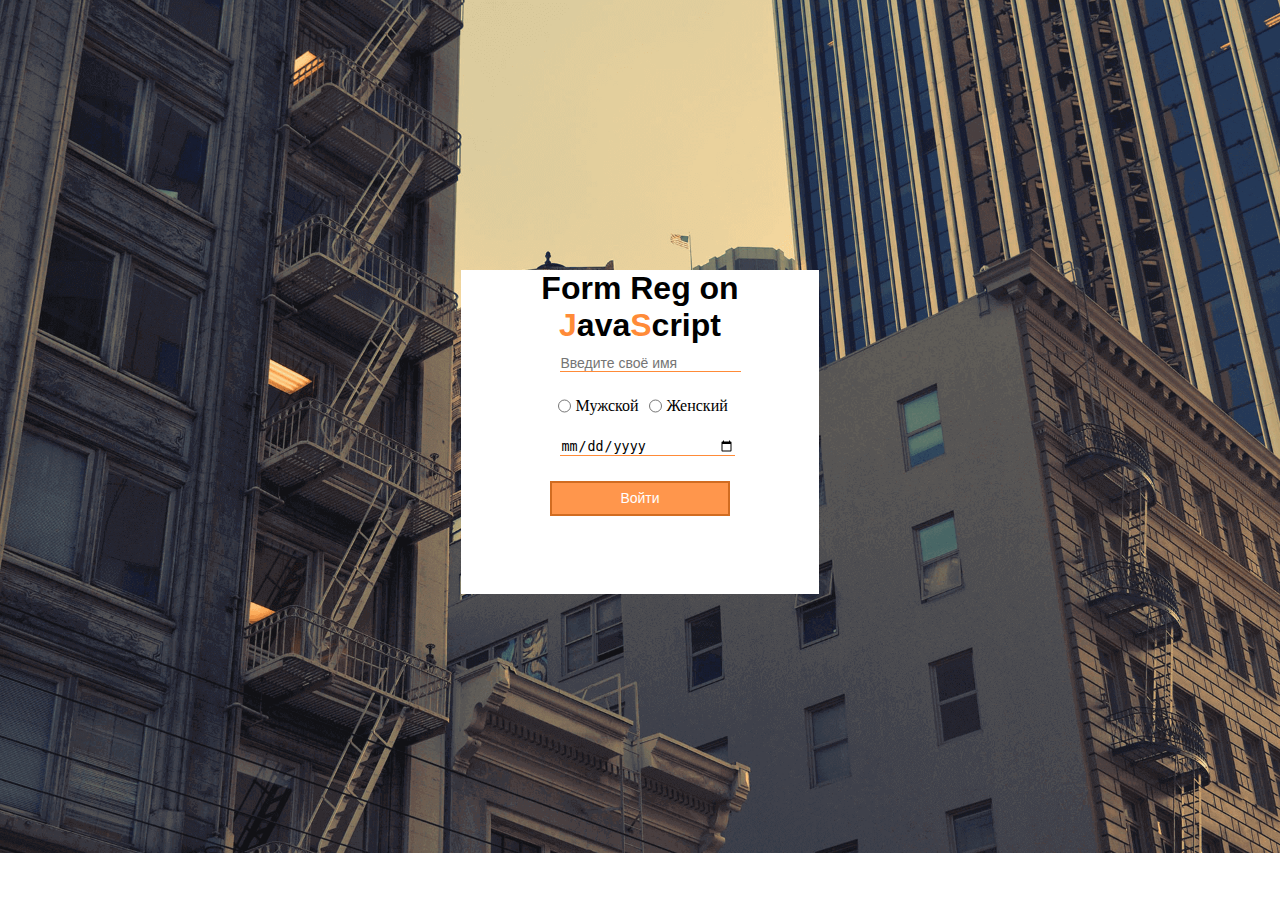
<file: Project_5/index.html>
<!DOCTYPE html>
<html lang="en">
<head>
    <meta charset="UTF-8">
    <title>Form registration on JavaScript</title>
    <link rel="stylesheet" href="style.css">
    <link rel="stylesheet" href="">
</head>
<body>
    
    
    
    
    <form action="" method="post" name="form" id="form">
        <h1 style="text-align: center; font-family: 'Open Sans', sans-serif;">Form Reg on <span>J</span>ava<span>S</span>cript</h1>
        <div class="input_name">
            <input class="for_name" type="text" placeholder="Введите своё имя" id="name">
            <div class="for_name" id="forName">
                <p style="margin: 0;"><img src="img/red-cross.png" alt="Red cross" style="margin-top: 2.5px;" title="Вы не ввели имя"></p>
            </div>
        </div>
        
        
        <br><br>
        
        
        <div class="input_status">
            <input type="radio" id="men" name="status" value="men">
            <label for="men" style="margin: 0 10px 0 5px">Мужской</label>
            <input type="radio" id="women" name="status" value="women">
            <label for="women" style="margin: 0 10px 0 5px;">Женский</label>
            <div class="for_status" id="forStatus">
                <p style="margin: 0;"><img src="img/red-cross.png" alt="Red cross" style="margin-top: 2.5px;" title="Вы не выбрали пол"></p>
            </div>
        </div>
        
        
        <br><br>
        
        
        <div class="input_date">
            <input type="date" id="date" style="width: 175px;">
            <div class="for_date" id="forDate">
                <p style="margin: 0;"><img src="img/red-cross.png" alt="Red Cross" style="margin-top: 2.5px;" title="Вы не указали дату рождения"></p>
            </div>
        </div>
        
        
        <br><br>
        
        
        <input type="submit" value="Войти" name="submit" id="myButton"/> 
        
        
    </form>
    <script type="text/javascript" src="script.js"></script> 
</body>
</html>
</file>
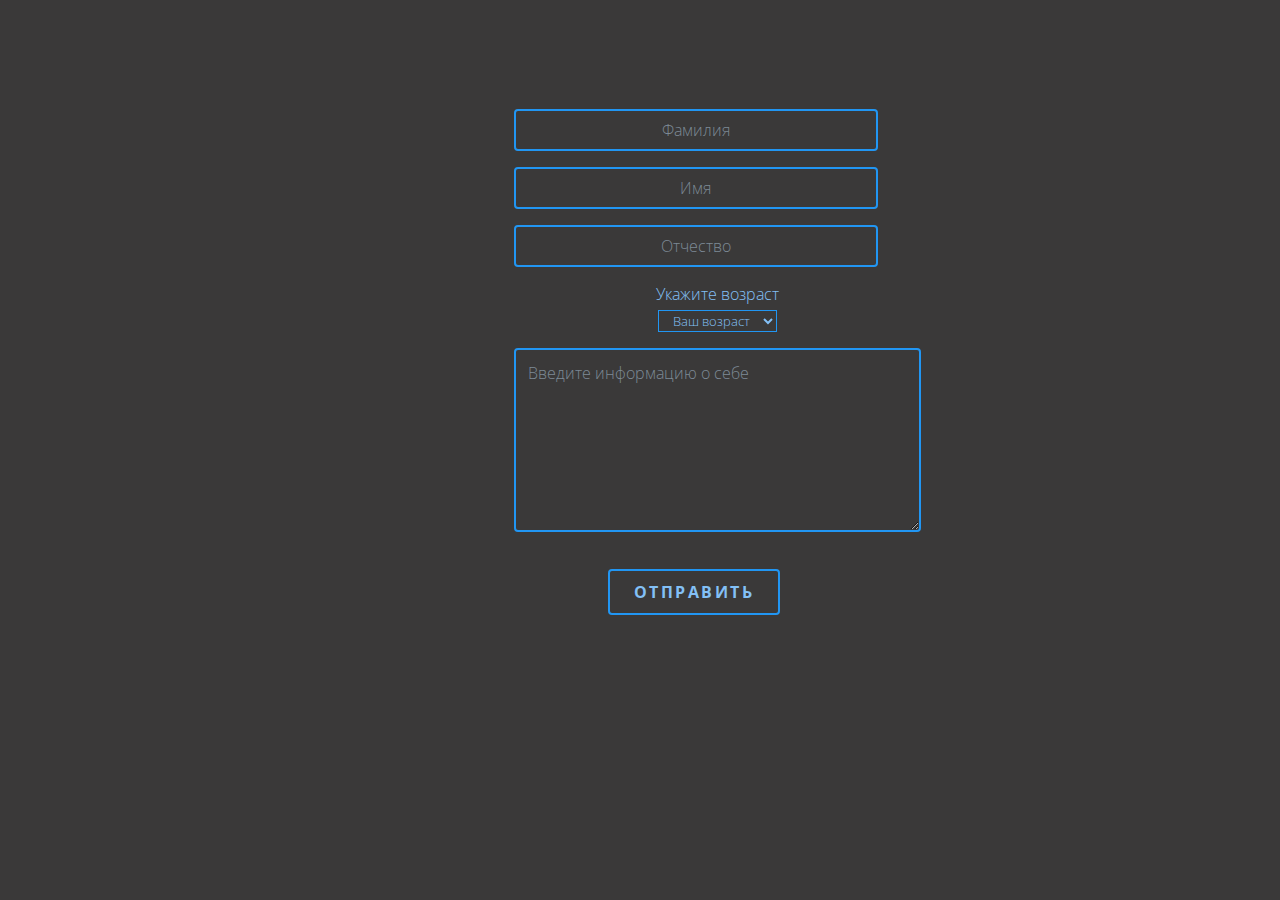
<file: Project_6/index.html>
<!DOCTYPE html>
<html lang="en">
<head>
	<meta charset="UTF-8">
	<title>LW 3 | Form</title>
	<link rel="stylesheet" href="css/style.css">
	<link rel="stylesheet" href="css/media.css">
	<link href="https://fonts.googleapis.com/css?family=Open+Sans&display=swap" rel="stylesheet">
	<link rel="shortcut icon" href="img/microscope.png">
</head>
<body>
	
	<form action="" method="post" name="formValue" id="formValue">
	
		<p>
			<input type="text" placeholder="Фамилия" id="surname" title="Введите вашу фамилию">
			<img src="img/cancel.png" alt="Error" title="Введите фамилию на английском" id="imgSur">
		</p>
		
		<p>
			<input type="text" placeholder="Имя" id="name" title="Введите ваше имя">
			<img src="img/cancel.png" alt="Error" title="Введите имя на английском" id="imgName">
		</p>
		
		<p>
			<input type="text" placeholder="Отчество" id="patronymic" title="Введите ваше отчество">
			<img src="img/cancel.png" alt="Error" title="Введите отчество на английском" id="imgPtr">
		</p>
		
		<p class="selected" id="selected" title="Выберите ваш возраст из предложенных варинтов">
			<label for="select">Укажите возраст</label> <br>
			<select name="select" id="select">
				<option disabled selected>Ваш возраст</option>
				<option value="sm-16">До 16</option>
				<option value="16-21">16-21</option>
				<option value="21-27">21-27</option>
				<option value="27-35">27-35</option>
				<option value="35-45">35-45</option>
				<option value="45-55">45-55</option>
				<option value="up-55">Больше 55</option>
			</select>
		</p>
		
		<p>
			<textarea name="comment" id="comment" cols="42" rows="8" placeholder="Введите информацию о себе" title="Вы можете оставить это поле пустым"></textarea>
		</p>
		
		<p class="btn-decor" id="btn-decor">
			<span class="blick" id="blick"></span>
			<span class="btn-line btn-line-top"></span>
			<span class="btn-line btn-line-right"></span>
			<span class="btn-line btn-line-bottom"></span>
			<span class="btn-line btn-line-left"></span>
			<input type="submit" id="btn" value="Отправить">
		</p>
		
	</form>

	<script src="script/script.js"></script>
</body>
</html>
</file>
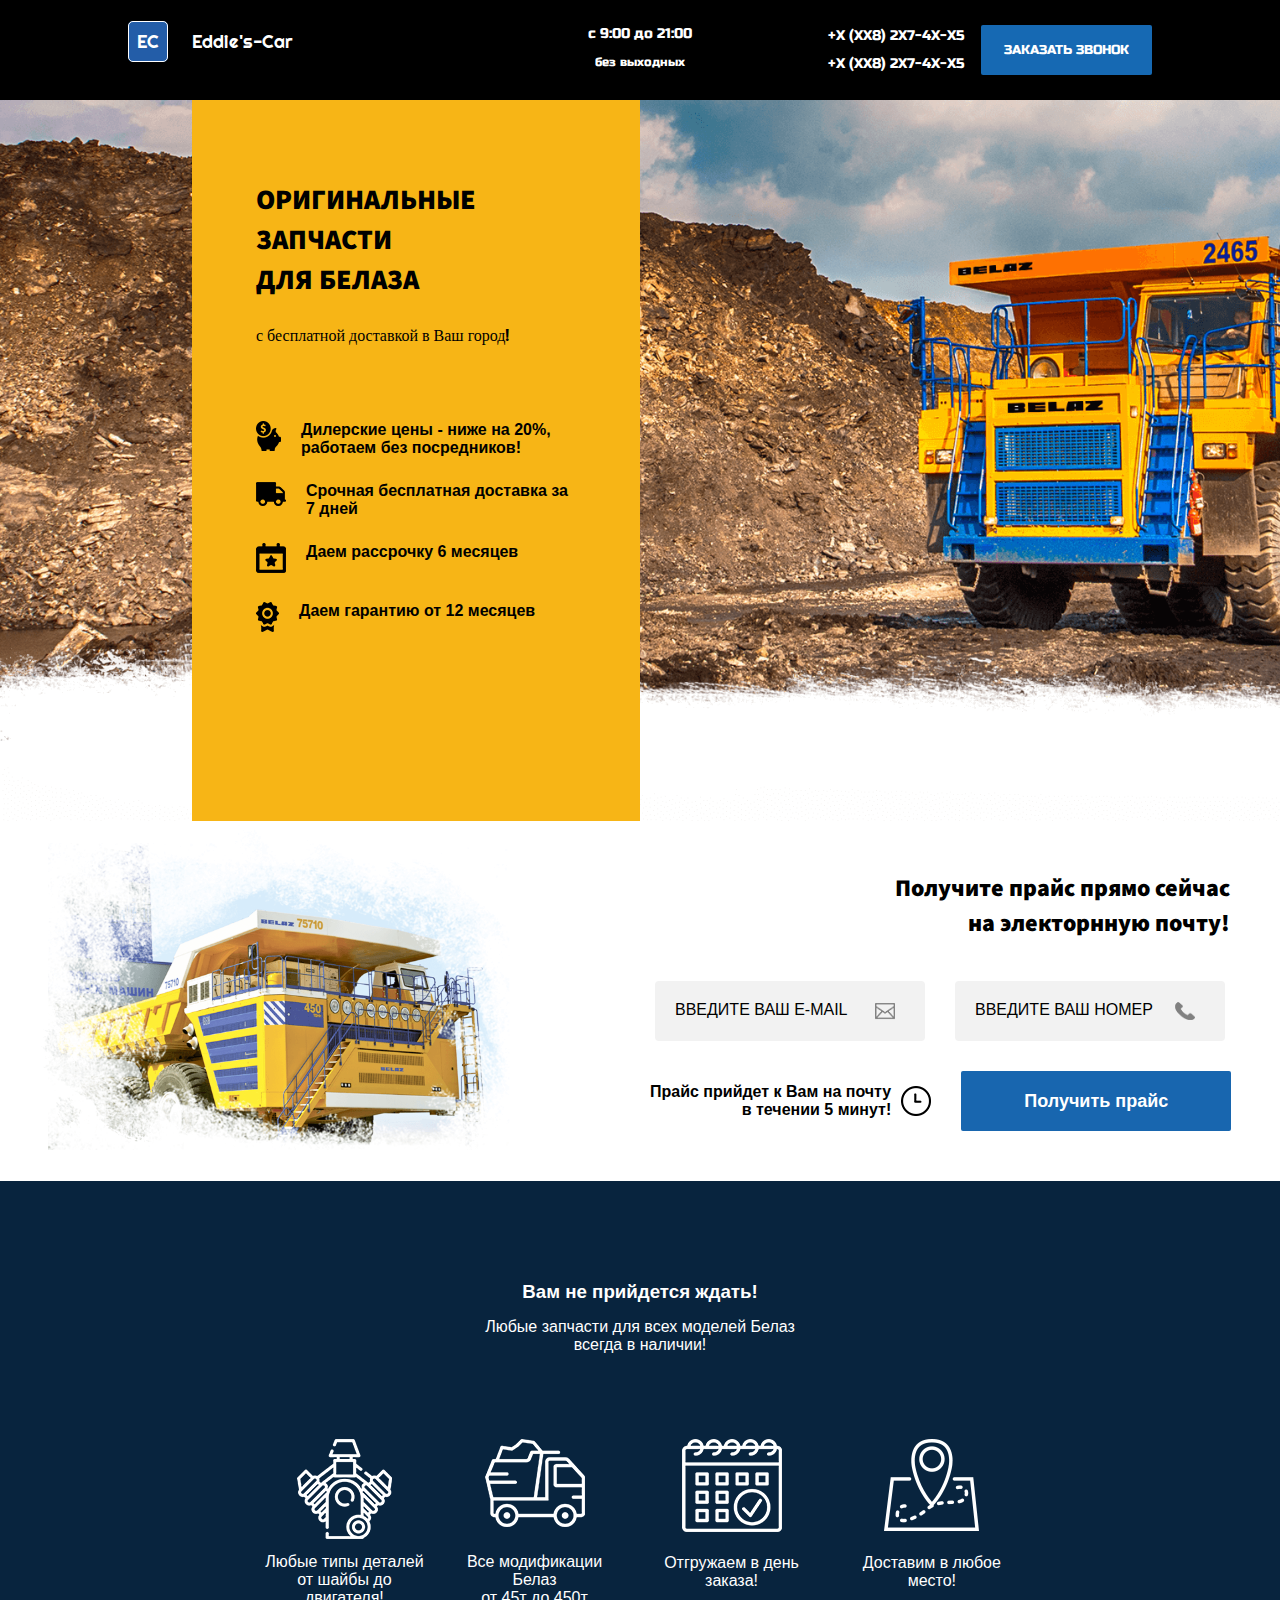
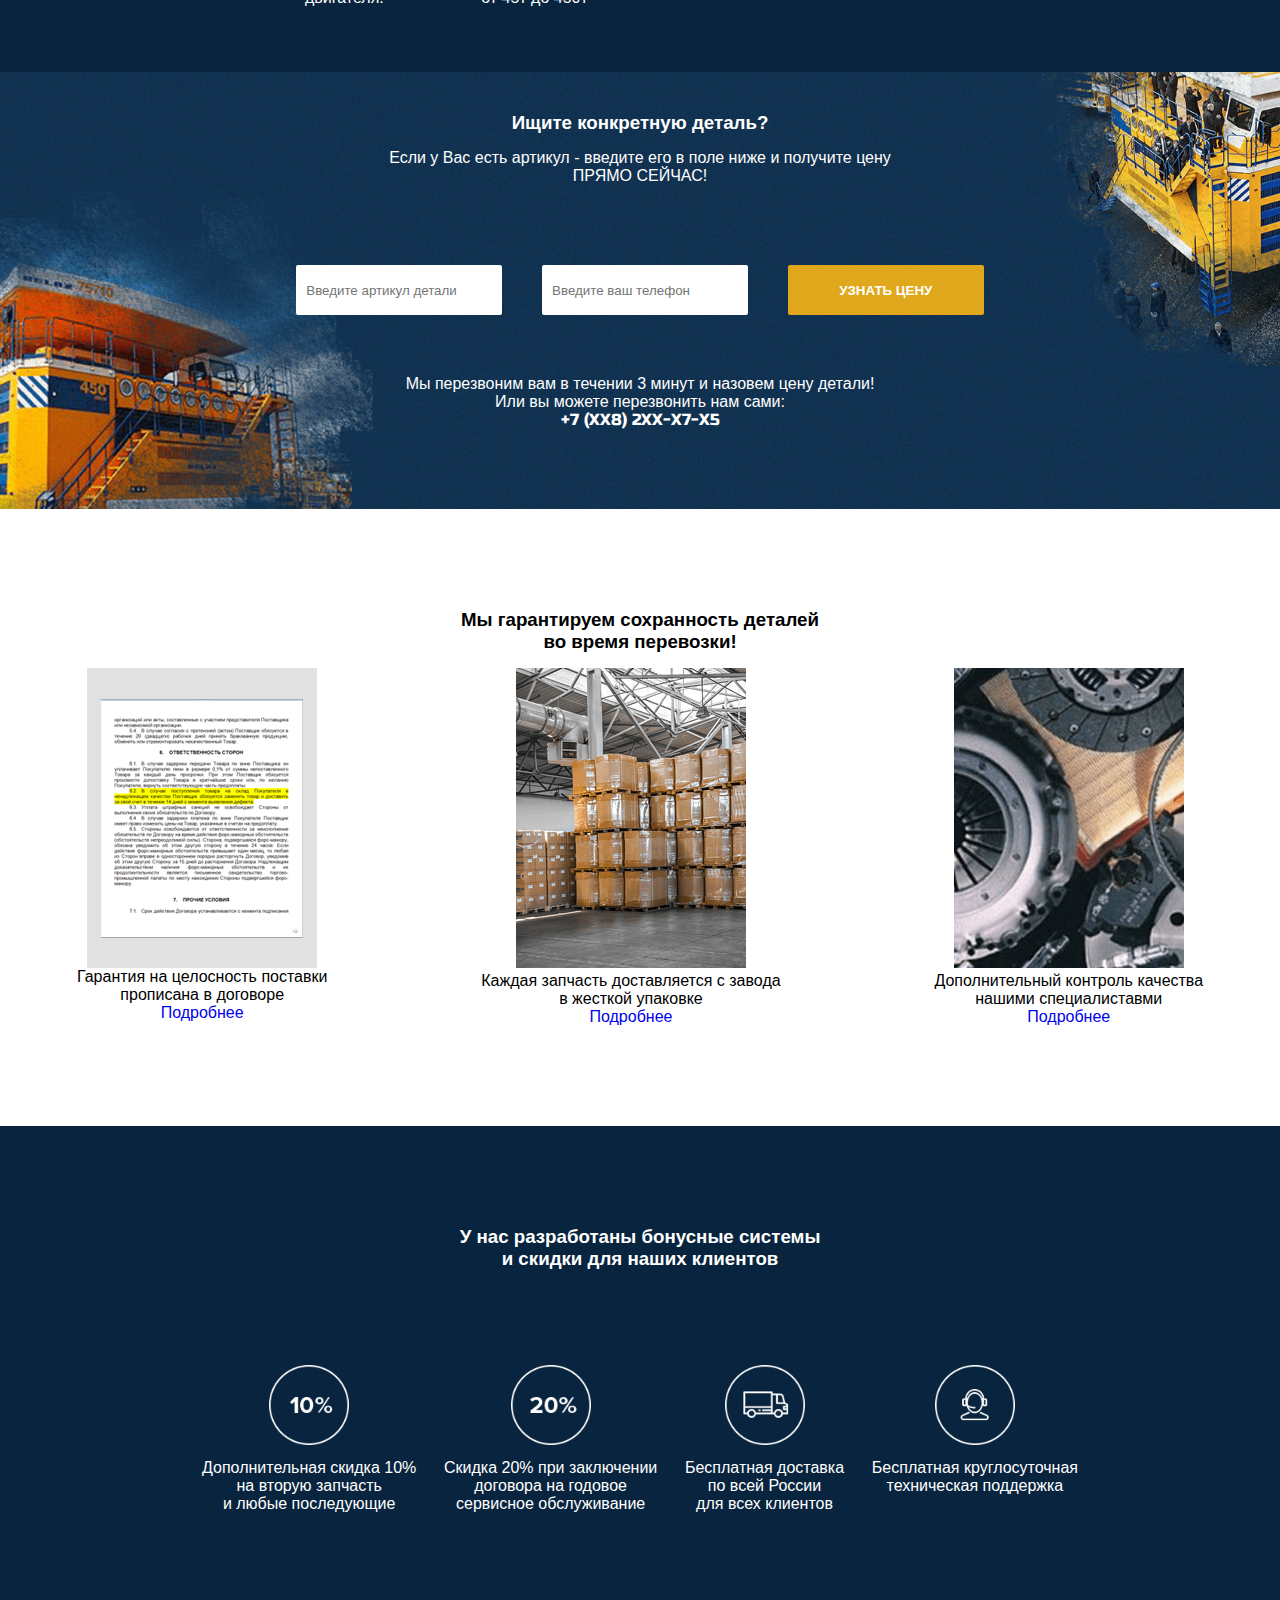
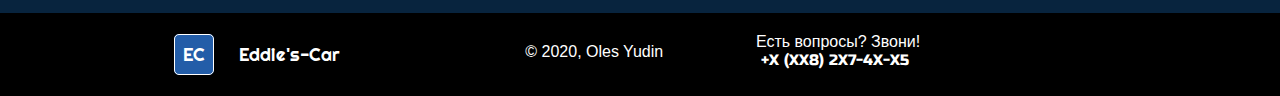
<file: Project_6_belasi/index.html>
<!DOCTYPE html>
<html lang="ru">

<head>
  <meta charset="UTF-8" />
  <title>Eddie's-Car</title>
  <link rel="stylesheet" href="css/style.css" />
  <link rel="stylesheet" href="css/media.css" />
  <meta name="viewport" content="width=device-width, initial-scale=1.0">
  <link href="https://fonts.googleapis.com/css?family=Righteous&display=swap" rel="stylesheet" />
  <link href="https://fonts.googleapis.com/css?family=Russo+One&display=swap" rel="stylesheet" />
  <link href="https://fonts.googleapis.com/css?family=Source+Sans+Pro:900&display=swap" rel="stylesheet">
  <link rel="shortcut icon" href="img/title.png" type="image/x-icon" />
</head>
<body>
<header>
  <div class="logo" onclick="window.location.reload();">
      <a href="#" id="logo-ec" title="Eddie's-Car">EC</a>
      <a href="#" id="logo-txt">Eddie's-Car</a>
  </div>
  <div class="time">
      <p>
          c 9:00 до 21:00 <br />
          <span>без выходных</span>
      </p>
  </div>
  <div class="phone-number">
      <a href="tel:+78182474725" id="phone">+X (XX8) 2X7-4X-X5</a>
      <a href="tel:+78182474725" id="phone">+X (XX8) 2X7-4X-X5</a>
  </div>
  <div class="phone-order">
      <a href="tel:+78182474725" id="order-call">Заказать звонок</a>
  </div>
</header>

<div class="block-content">
  <div class="info">
      <h2 class="txt-h2">
          Оригинальные <br>
          запчасти <br>
          для белаза
      </h2>
      <p class="txt-p">
          с бесплатной доставкой
          в Ваш город!
      </p>
      <div class="bank">
          <div class="imge">
              <img src="img/bank.png" alt="Bank logo">
          </div>
          <p>
              Дилерские цены - ниже на 20%,
              работаем без посредников!
          </p>
      </div>
      <div class="track">
          <div class="imge">
              <img src="img/track.png" alt="Track logo">
          </div>
          <p>
              Срочная бесплатная доставка
              за 7 дней
          </p>
      </div>
      <div class="calendar">
          <div class="imge">
              <img src="img/calendar.png" alt="Calendar logo">
          </div>
          <p>
              Даем рассрочку
              6 месяцев
          </p>
      </div>
      <div class="medal">
          <div class="imge">
              <img src="img/medal.png" alt="Medal logo">
          </div>
          <p>
              Даем гарантию
              от 12 месяцев
          </p>
      </div>
  </div>
</div>

<div class="block-price">
  <div class="price-form">
      <h3>Получите прайс прямо сейчас <br> на электорнную почту!</h3>
      <form action="" method="POST">
          <div class="form-input">
              <div class="input">
                  <label class="label"><input type="email" placeholder="&nbsp;"><span>ВВЕДИТЕ ВАШ E-MAIL</span></label>
                  <img src="img/email.png" alt="Email logo" title="Введите ваш e-mail в поле для ввода">
              </div>
              <div class="input">
                  <label class="label"><input type="tel" placeholder="&nbsp;" pattern="2[0-9]{3}-[0-9]{3}"><span>ВВЕДИТЕ ВАШ НОМЕР</span></label>
                  <img src="img/phone.png" alt="Phone logo" title="Введите ваш номер телефона в поле для ввода">
              </div>
          </div>
          <div class="clock-button">
              <div class="price-clock">
                  <p>Прайс прийдет к Вам на почту <br> в течении 5 минут!</p>
                  <img src="img/clock.png" alt="Clock" title="Прайс прийдет к Вам на почту">
              </div>
              <div class="button">
                  <input type="submit" class="btn-price" value="Получить прайс">
              </div>
          </div>
      </form>
  </div>
</div>

<div class="block-advantage">
  <div class="advantage-info">
    <h3>Вам не прийдется ждать!</h3>
    <p>Любые запчасти для всех моделей Белаз <br> всегда в наличии!</p>
  </div>
  <div class="advantage-img">
    <div class="content engine">
      <img src="img/engine.png">
      <p>Любые типы деталей <br> от шайбы до двигателя!</p>
    </div>
    <div class="content track">
      <img src="img/dump-track.png">
      <p>Все модификации Белаз <br> от 45т до 450т</p>
    </div>
    <div class="content calendar">
      <img src="img/calendar-advantage.png">
      <p>Отгружаем в день заказа!</p>
    </div>
    <div class="content location">
      <img src="img/location.png">
      <p>Доставим в любое место!</p>
    </div>
  </div>
</div>

<div class="block-advantage-price">
  <div class="advantage-info">
    <h3>Ищите конкретную деталь?</h3>
    <p>Если у Вас есть артикул - введите его в поле ниже и получите цену <br> ПРЯМО СЕЙЧАС!</p>
  </div>
  <form action="" method="POST" id="form-advantage-price">
    <input type="text" name="articl" placeholder="Введите артикул детали" title="Введите артикул детали">
    <input type="tel" id="telephone" placeholder="Введите ваш телефон" pattern="2[0-9]{3}-[0-9]{3}" title="Введите ваш номер телефона" required>
    <input type="submit" value="УЗНАТЬ ЦЕНУ">
  </form>
  <div class="advantage-info">
    <p>Мы перезвоним вам в течении 3 минут и назовем цену детали!</p>
    <p>Или вы можете перезвонить нам сами:</p>
    <a href="tel:+78182474725"> +7 (XX8) 2XX-X7-X5</a>
  </div>
</div>

<div class="block-advantage-details">
  <div class="advantage-info details">
    <h3>Мы гарантируем сохранность деталей <br> во время перевозки!</h3>
  </div>
  <div class="advantage-details-info">
    <div class="advantage-1">
      <div class="advantage-1-img"></div>
      <p>Гарантия на целосность поставки <br> прописана в договоре</p>
      <a href="#">Подробнее</a>
    </div>
    <div class="advantage-2">
      <img src="img/control-ynakovka.png" alt="Жесткая упаковка">
      <p>Каждая запчасть доставляется с завода <br> в жесткой упаковке</p>
      <a href="#">Подробнее</a>
    </div>
    <div class="advantage-3">
      <img src="img/control-kachestvo.png" alt="Качество">
      <p>Дополнительный контроль качества <br> нашими специалиставми</p>
      <a href="#">Подробнее</a>
    </div>
  </div>
</div>

<div class="customer-discount">
  <div class="advantage-info">
    <h3>У нас разработаны бонусные системы <br> и скидки для наших клиентов</h3>
  </div>
  <div class="customer-wrap">
    <div class="advantage">
      <img src="img/discount-1.png" alt="">
      <p>Дополнительная скидка 10% <br> на вторую запчасть <br> и любые последующие</p>
    </div>  
    <div class="advantage">
      <img src="img/discount-2.png" alt="">
      <p>Скидка 20% при заключении <br> договора на годовое <br> сервисное обслуживание</p>
    </div>
    <div class="advantage">
      <img src="img/delivery-track.png" alt="">
      <p>Бесплатная доставка <br> по всей России <br> для всех клиентов</p>
    </div>
    <div class="advantage">
      <img src="img/feedback.png" alt="">
      <p>Бесплатная круглосуточная <br> техническая поддержка</p>
    </div>
  </div>
</div>

<div class="footer">
  <div class="logo" onclick="window.location.reload();">
    <a href="#" id="logo-ec" title="Eddie's-Car">EC</a>
    <a href="#" id="logo-txt">Eddie's-Car</a>
  </div>
  <div class="empty"></div>
  <div class="dev-info">
    <p>&copy; 2020, Oles Yudin</p>
  </div>
  <div class="contacts">
    <p>Есть вопросы? Звони!</p>
    <a href="tel:+78182474725">+X (XX8) 2X7-4X-X5</a>
  </div>
  <div class="empty2"></div>
  <div class="empty3"></div>
</div>

</body>
</html>
</file>
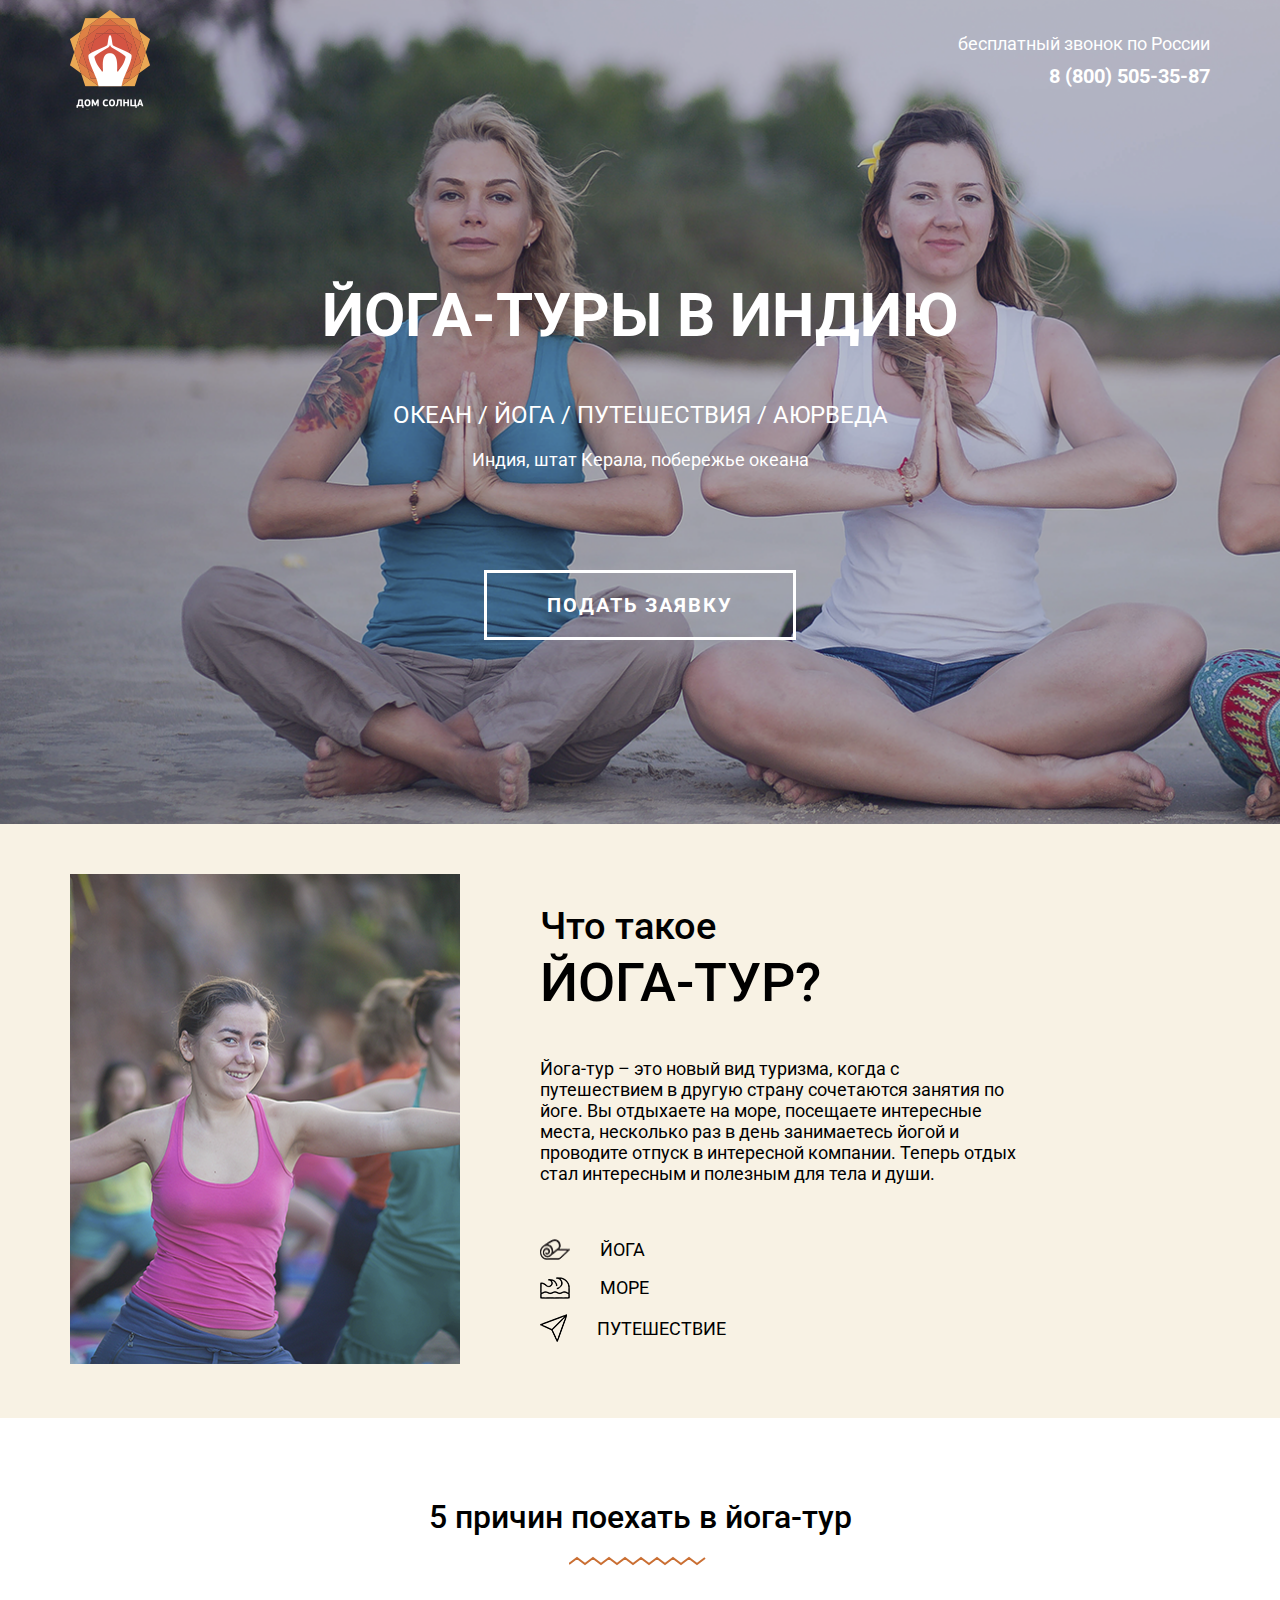
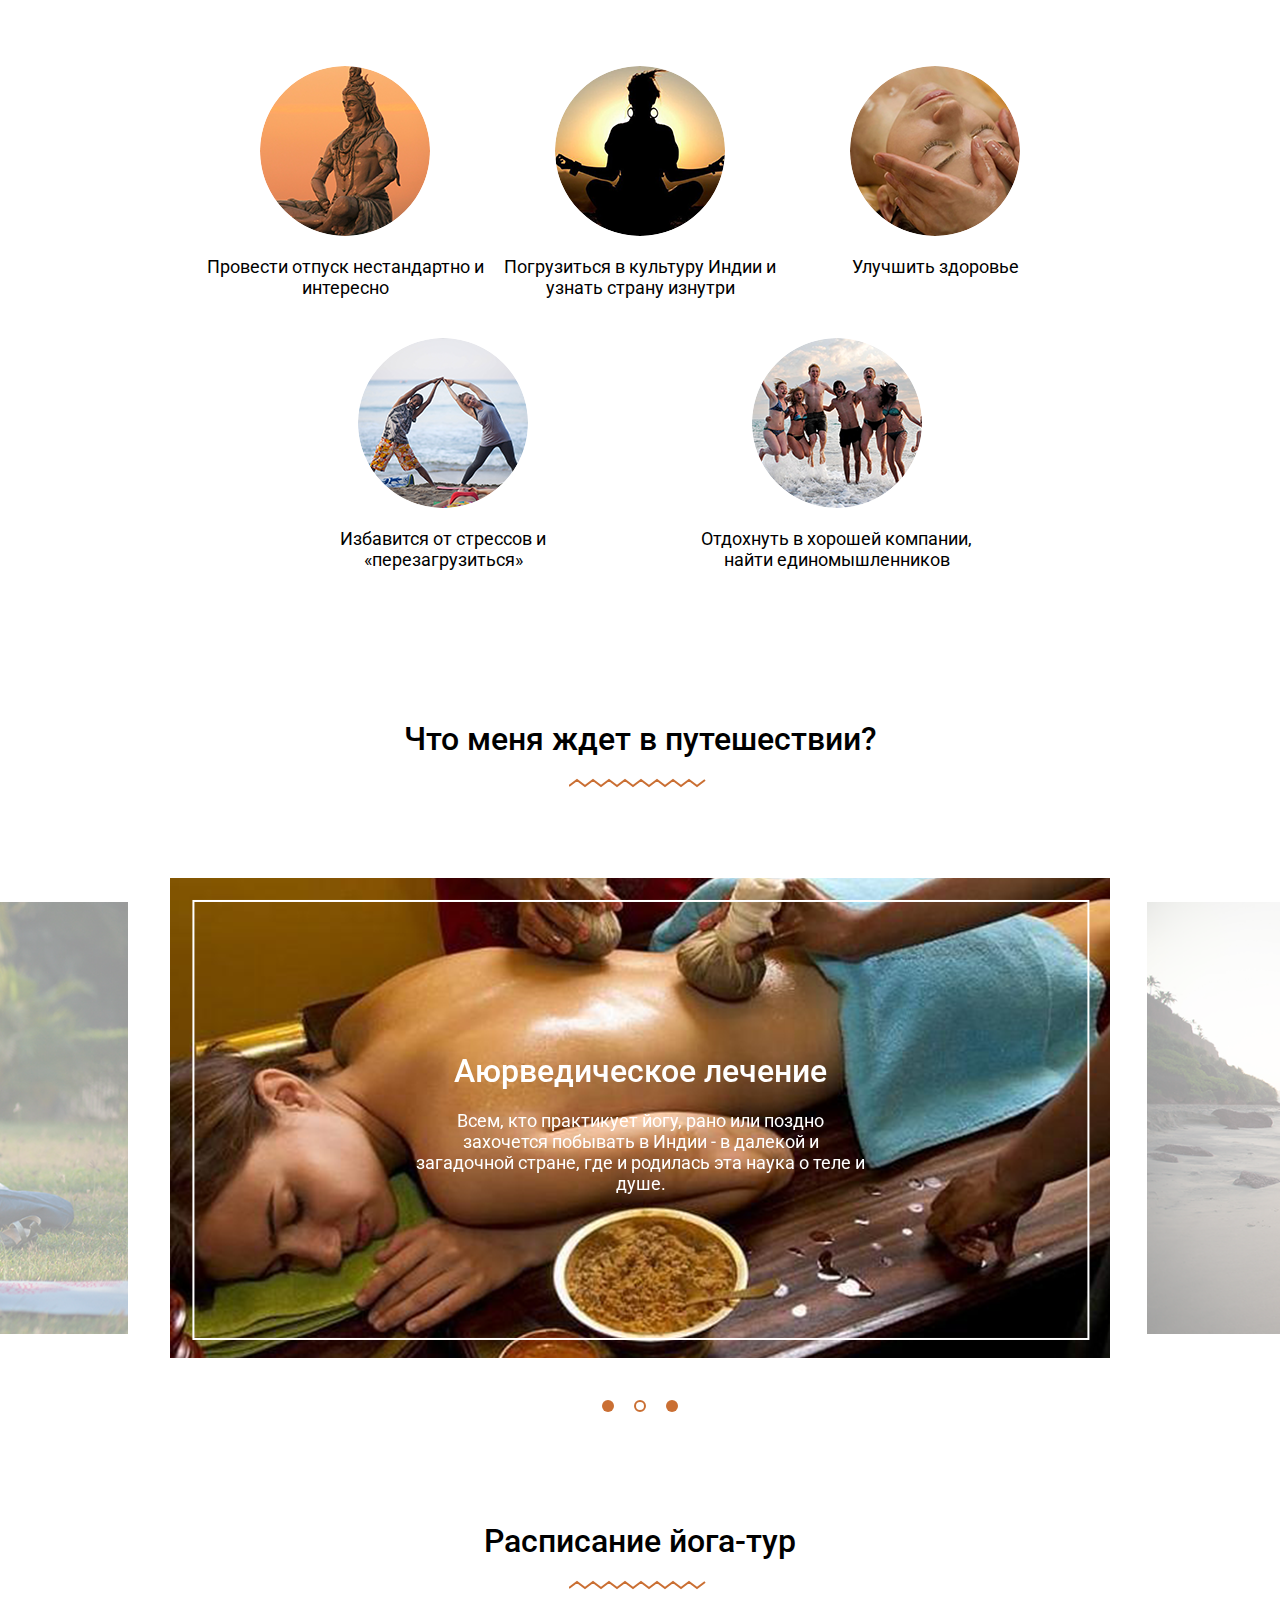
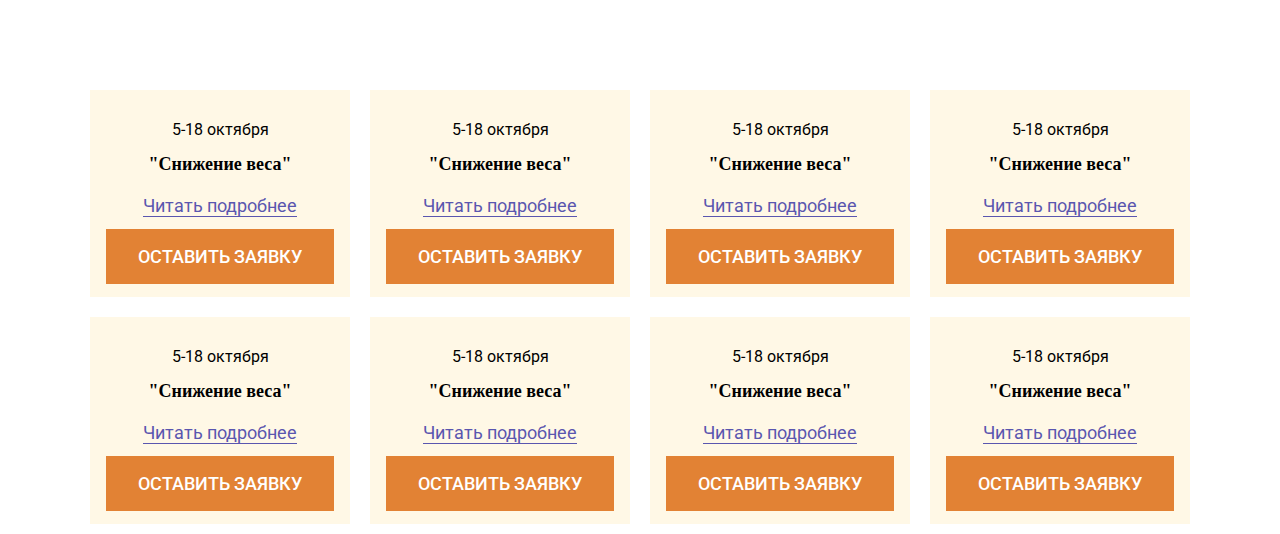
<file: Project_yoga/index.html>
<!DOCTYPE html>
<html lang="en">
<head>
    <meta charset="UTF-8">
    <meta name="viewport" content="width=device-width, initial-scale=1.0">
    <link href="https://fonts.googleapis.com/css2?family=Roboto:wght@300;400;500;700;900&display=swap" rel="stylesheet">
    <link rel="stylesheet" href="css/style.css">
    <title>ЙОГА ТУРЫ В ИНДИЮ</title>
</head>
<body>
    <div class="block-main">
        <div class="main-wrap">
            <header class="header">
                <a href="" class="logo" onClick="window.location.reload();"></a>
                <div class="phone-number">
                    <p>бесплатный звонок по России</p>
                    <a href="tel:+88005053587">8 (800) 505-35-87</a>
                </div>
            </header>
            <div class="main-content">
                <h1>Йога-туры в индию</h1>
                <h3>океан / йога / путешествия / аюрведа</h3>
                <p>Индия, штат Керала, побережье океана</p>
                <div class="main-btn">
                    <a href="#">Подать заявку</a>
                </div>
                <div class="social-icon">
                    <a href="https://vk.com" class="vk"></a>
                    <a href="" class="facebook"></a>
                    <a href="https://www.instagram.com/" class="instagram"></a>
                </div>
            </div>
        </div>
    </div>
    <div class="block-about-yoga">
        <div class="wrap">
            <div class="image">
                <img src="img/block-about_yoga/about-yoga_bg.png" alt="">
            </div>
            <div class="content">
                <h2>Что такое <br><span>Йога-тур?</span></h2>
                <p>Йога-тур – это новый вид туризма, когда с путешествием в другую страну сочетаются занятия по йоге. 
                    Вы отдыхаете на море, посещаете интересные места, несколько раз в день занимаетесь йогой и 
                    проводите отпуск в интересной компании. Теперь отдых стал интересным и полезным для тела и души.
                </p>
                <div class="content-image-wrap">
                    <div class="content-image">
                        <img src="img/block-about_yoga/yoga-mat.png" alt="Yoga">
                        <p>Йога</p>
                    </div>
                    <div class="content-image">
                        <img src="img/block-about_yoga/sea.png" alt="Sea">
                        <p>Море</p>
                    </div>
                    <div class="content-image">
                        <img src="img/block-about_yoga/trip.png" alt="Trip">
                        <p>Путешествие</p>
                    </div>
                </div>
            </div>
        </div>
    </div>
    <div class="block-5-reasons">
        <div class="wrap">
            <div class="title">
                <h3>5 причин поехать в йога-тур</h3>
                <svg width="142px" height="16px" viewBox="0 0 142 16" preserveAspectRatio="xMinYMid slice">
                    <path class="border" d="M0,8 l8,-6 8,6 8,-6 8,6 8,-6 8,6 8,-6 8,6 8,-6 8,6 8,-6 8,6 8,-6 8,6 8,-6 8,6 8,-6" />
                </svg>
            </div>
            <div class="content-5-reasons">
                <div class="reason">
                    <img src="img/block-5_reasons/1.png" alt="Reason">
                    <p>Провести отпуск нестандартно и интересно</p>
                </div>
                <div class="reason">
                    <img src="img/block-5_reasons/2.png" alt="Reason">
                    <p>Погрузиться в культуру Индии и узнать страну изнутри</p>
                </div>
                <div class="reason">
                    <img src="img/block-5_reasons/3.png" alt="Reason">
                    <p>Улучшить здоровье</p>
                </div>
                <div class="reason">
                    <img src="img/block-5_reasons/4.png" alt="Reason">
                    <p>Избавится от стрессов и «перезагрузиться»</p>
                </div>
                <div class="reason">
                    <img src="img/block-5_reasons/5.png" alt="Reason">
                    <p>Отдохнуть в хорошей компании, найти единомышленников</p>
                </div>
            </div>
        </div>
    </div>
    <div class="block-trip">
        <div class="title">
            <h3>Что меня ждет в путешествии?</h3>
            <svg width="142px" height="16px" viewBox="0 0 142 16" preserveAspectRatio="xMinYMid slice">
                <path class="border" d="M0,8 l8,-6 8,6 8,-6 8,6 8,-6 8,6 8,-6 8,6 8,-6 8,6 8,-6 8,6 8,-6 8,6 8,-6 8,6 8,-6" />
            </svg>
        </div>
        <div class="slider">
            <div class="slider-item">
                <img src="img/block-trip/slide-1.png" alt="Yoga">
                <div class="slider-content">
                    <h3>Аюрведическое лечение</h3>
                    <p>Всем, кто практикует йогу, рано или поздно захочется побывать в Индии - в далекой и загадочной стране, 
                        где и родилась эта наука о теле и душе.
                    </p>
                </div>
            </div>
            <div class="slider-item">
                <img src="img/block-trip/slide-2-active.png" alt="Massage">
                <div class="slider-content">
                    <h3>Аюрведическое лечение</h3>
                    <p>Всем, кто практикует йогу, рано или поздно захочется побывать в Индии - в далекой и загадочной стране, 
                        где и родилась эта наука о теле и душе.
                    </p>
                </div>
            </div>
            <div class="slider-item">
                <img src="img/block-trip/slide-3.png" alt="Beach">
                <div class="slider-content beach">
                    <h3>Аюрведическое лечение</h3>
                    <p>Всем, кто практикует йогу, рано или поздно захочется побывать в Индии - в далекой и загадочной стране, 
                        где и родилась эта наука о теле и душе.
                    </p>
                </div>
            </div>
        </div>
    </div>
    <div class="block-shedule-trip">
        <div class="wrap">
            <div class="title">
                <h3>Расписание йога-тур</h3>
                <svg width="142px" height="16px" viewBox="0 0 142 16" preserveAspectRatio="xMinYMid slice">
                    <path class="border" d="M0,8 l8,-6 8,6 8,-6 8,6 8,-6 8,6 8,-6 8,6 8,-6 8,6 8,-6 8,6 8,-6 8,6 8,-6 8,6 8,-6" />
                </svg>
            </div>
            <div class="shedule-item">
                <div class="shedule">
                    <p>5-18 октября</p>
                    <span>"Снижение веса"</span>
                    <div class="shedule-info">
                        <a href="#">Читать подробнее</a>
                    </div>
                    <div class="btn-shedule">
                        <a href="#">Оставить заявку</a>
                    </div>
                </div>
                <div class="shedule">
                    <p>5-18 октября</p>
                    <span>"Снижение веса"</span>
                    <div class="shedule-info">
                        <a href="#">Читать подробнее</a>
                    </div>
                    <div class="btn-shedule">
                        <a href="#">Оставить заявку</a>
                    </div>
                </div>
                <div class="shedule">
                    <p>5-18 октября</p>
                    <span>"Снижение веса"</span>
                    <div class="shedule-info">
                        <a href="#">Читать подробнее</a>
                    </div>
                    <div class="btn-shedule">
                        <a href="#">Оставить заявку</a>
                    </div>
                </div>
                <div class="shedule">
                    <p>5-18 октября</p>
                    <span>"Снижение веса"</span>
                    <div class="shedule-info">
                        <a href="#">Читать подробнее</a>
                    </div>
                    <div class="btn-shedule">
                        <a href="#">Оставить заявку</a>
                    </div>
                </div>
                <div class="shedule">
                    <p>5-18 октября</p>
                    <span>"Снижение веса"</span>
                    <div class="shedule-info">
                        <a href="#">Читать подробнее</a>
                    </div>
                    <div class="btn-shedule">
                        <a href="#">Оставить заявку</a>
                    </div>
                </div>
                <div class="shedule">
                    <p>5-18 октября</p>
                    <span>"Снижение веса"</span>
                    <div class="shedule-info">
                        <a href="#">Читать подробнее</a>
                    </div>
                    <div class="btn-shedule">
                        <a href="#">Оставить заявку</a>
                    </div>
                </div>
                <div class="shedule">
                    <p>5-18 октября</p>
                    <span>"Снижение веса"</span>
                    <div class="shedule-info">
                        <a href="#">Читать подробнее</a>
                    </div>
                    <div class="btn-shedule">
                        <a href="#">Оставить заявку</a>
                    </div>
                </div>
                <div class="shedule">
                    <p>5-18 октября</p>
                    <span>"Снижение веса"</span>
                    <div class="shedule-info">
                        <a href="#">Читать подробнее</a>
                    </div>
                    <div class="btn-shedule">
                        <a href="#">Оставить заявку</a>
                    </div>
                </div>
            </div>
        </div>
    </div>
<!--<div class="title">
        <h3>5 причин поехать в йога-тур</h3>
        <svg width="142px" height="16px" viewBox="0 0 142 16" preserveAspectRatio="xMinYMid slice">
            <path class="border" d="M0,8 l8,-6 8,6 8,-6 8,6 8,-6 8,6 8,-6 8,6 8,-6 8,6 8,-6 8,6 8,-6 8,6 8,-6 8,6 8,-6" />
        </svg>
    </div> -->
    
    <script src="https://code.jquery.com/jquery-3.5.0.min.js"></script>
    <script src="js/slick.min.js"></script>
    <script src="js/script.js"></script>
</body>
</html>
</file>
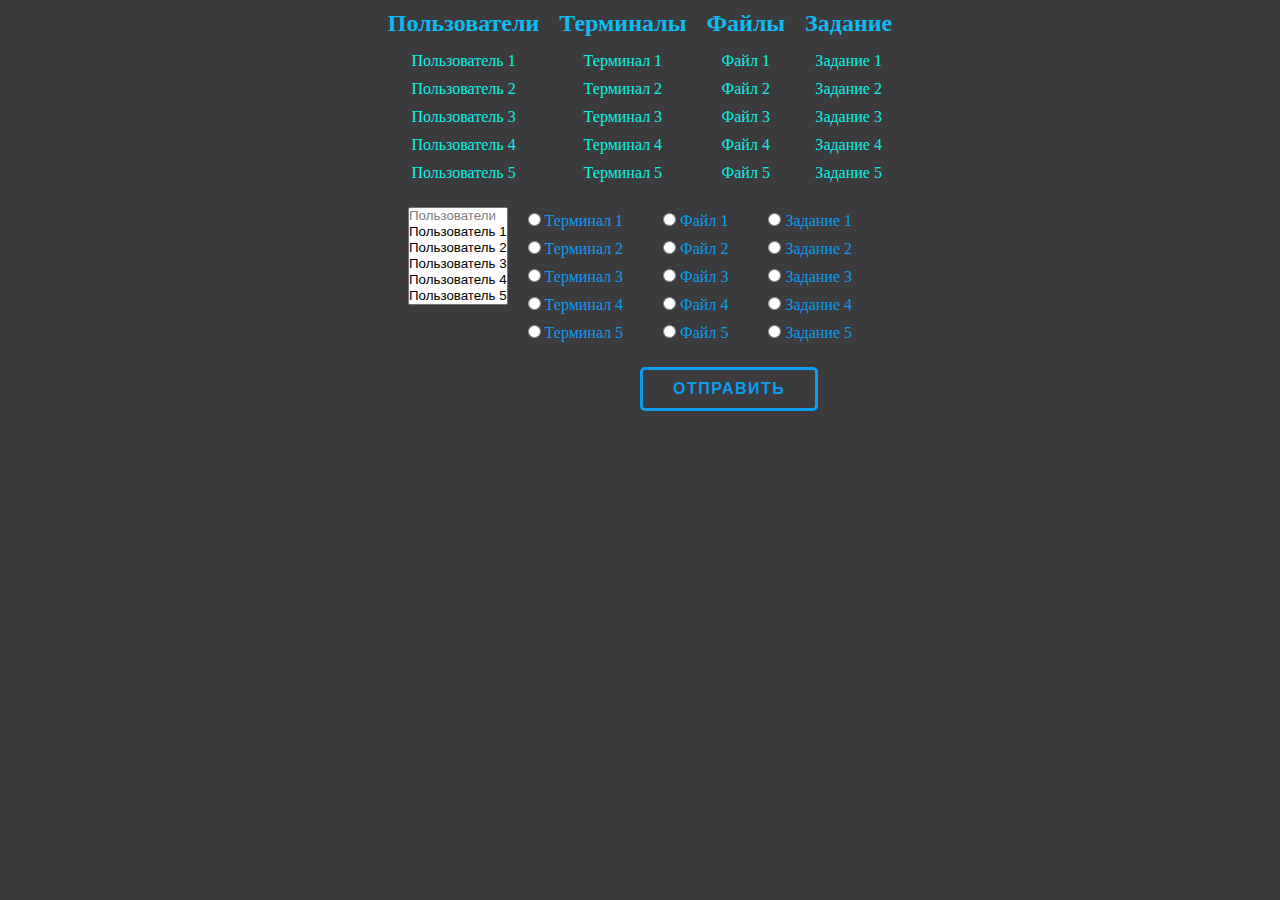
<file: LabWorks/KSZI/Adept-50 LW1/index.html>
<!DOCTYPE html>
<html lang="en">
<head>
    <meta charset="UTF-8">
    <meta name="viewport" content="width=device-width, initial-scale=1.0">
    <link rel="shortcut icon" href="img/fav-icon.svg" type="image/x-icon">
    <link rel="stylesheet" href="css/style.css">
    <title>ADEPT-50</title>
</head>
<body>
    <div class="wrap">
        <div class="user" id="user">
            <h2>Пользователи</h2>
            <ul>
                <li class="user-wrap">
                    <a href="#" class="user-1" id="user1">Пользователь 1</a>
                </li>
                <li class="user-wrap">
                    <a href="#" class="user-2" id="user2">Пользователь 2</a>
                </li>
                <li class="user-wrap">
                    <a href="#" class="user-3" id="user3">Пользователь 3</a>
                </li>
                <li class="user-wrap">
                    <a href="#" class="user-4" id="user4">Пользователь 4</a>
                </li>
                <li class="user-wrap">
                    <a href="#" class="user-5" id="user5">Пользователь 5</a>
                </li>
            </ul>
        </div>
        <div class="terminal-wrap">
            <h2>Терминалы</h2>
            <ul>
                <li class="terminal terminal-1" id="terminal1">Терминал 1</li>
                <li class="terminal terminal-2" id="terminal2">Терминал 2</li>
                <li class="terminal terminal-3" id="terminal3">Терминал 3</li>
                <li class="terminal terminal-4" id="terminal4">Терминал 4</li>
                <li class="terminal terminal-5" id="terminal5">Терминал 5</li>
            </ul>
        </div>
        <div class="file-wrap">
            <h2>Файлы</h2>
            <ul>
                <li class="file file-1" id="file1">Файл 1</li>
                <li class="file file-2" id="file2">Файл 2</li>
                <li class="file file-3" id="file3">Файл 3</li>
                <li class="file file-4" id="file4">Файл 4</li>
                <li class="file file-5" id="file5">Файл 5</li>
            </ul>
        </div>
        <div class="job-wrap">
            <h2>Задание</h2>
            <ul>
                <li class="job job-1" id="job1">Задание 1</li>
                <li class="job job-2" id="job2">Задание 2</li>
                <li class="job job-3" id="job3">Задание 3</li>
                <li class="job job-4" id="job4">Задание 4</li>
                <li class="job job-5" id="job5">Задание 5</li>
            </ul>
        </div>
    </div>
    <form action="" method="GET">
        <div class="form-wrap">
            <!-- Выбор пользователя -->
        <div class="chose-user" id="choseUser">
            <select size="6" class="select-user" id="selectUser">
                <option disabled>Пользователи</option>
                <option value="user1">Пользователь 1</option>
                <option value="user2">Пользователь 2</option>
                <option value="user3">Пользователь 3</option>
                <option value="user4">Пользователь 4</option>
                <option value="user5">Пользователь 5</option>
            </select>
        </div>
        <!-- Выбор терминала -->
        <div class="chose-terminal" id="choseTerminal">
            <div class="terminal-wrap">
                <input type="radio" id="terminal1" name="terminal" value="terminal1">
                <label for="terminal1">Терминал 1</label>
            </div>
            <div class="terminal-wrap">
                <input type="radio" id="terminal2" name="terminal" value="terminal2">
                <label for="terminal2">Терминал 2</label>
            </div>
            <div class="terminal-wrap">
                <input type="radio" id="terminal3" name="terminal" value="terminal3">
                <label for="terminal3">Терминал 3</label>
            </div>
            <div class="terminal-wrap">
                <input type="radio" id="terminal4" name="terminal" value="terminal4">
                <label for="terminal4">Терминал 4</label>
            </div>
            <div class="terminal-wrap">
                <input type="radio" id="terminal5" name="terminal" value="terminal5">
                <label for="terminal5">Терминал 5</label>
            </div>
        </div>
        <!-- Выбор файла -->
        <div class="chose-file" id="choseFile">
            <div class="file-wrap">
                <input type="radio" id="file1" name="file" value="file1">
                <label for="file1">Файл 1</label>
            </div>
            <div class="file-wrap">
                <input type="radio" id="file2" name="file" value="file2">
                <label for="file2">Файл 2</label>
            </div>
            <div class="file-wrap">
                <input type="radio" id="file3" name="file" value="file3">
                <label for="file3">Файл 3</label>
            </div>
            <div class="file-wrap">
                <input type="radio" id="file4" name="file" value="file4">
                <label for="file4">Файл 4</label>
            </div>
            <div class="file-wrap">
                <input type="radio" id="file5" name="file" value="file5">
                <label for="file5">Файл 5</label>
            </div>
        </div>
        <!-- Выбор работы -->
        <div class="chose-job" id="choseJob">
            <div class="job-wrap">
                <input type="radio" id="job1" name="job" value="job1">
                <label for="job1">Задание 1</label>
            </div>
            <div class="job-wrap">
                <input type="radio" id="job2" name="job" value="job2">
                <label for="job2">Задание 2</label>
            </div>
            <div class="job-wrap">
                <input type="radio" id="job3" name="job" value="job3">
                <label for="job3">Задание 3</label>
            </div>
            <div class="job-wrap">
                <input type="radio" id="job4" name="job" value="job4">
                <label for="file4">Задание 4</label>
            </div>
            <div class="job-wrap">
                <input type="radio" id="job5" name="job" value="job5">
                <label for="job5">Задание 5</label>
            </div>
        </div>
        </div>
        <div class="btn">
            <input type="submit" class="btn-submit" id="btnSubmit" value="Отправить">
        </div>
    </form>
    <script src="https://code.jquery.com/jquery-3.5.1.min.js"></script>
    <script src="js/script.js"></script>
</body>
</html>
</file>
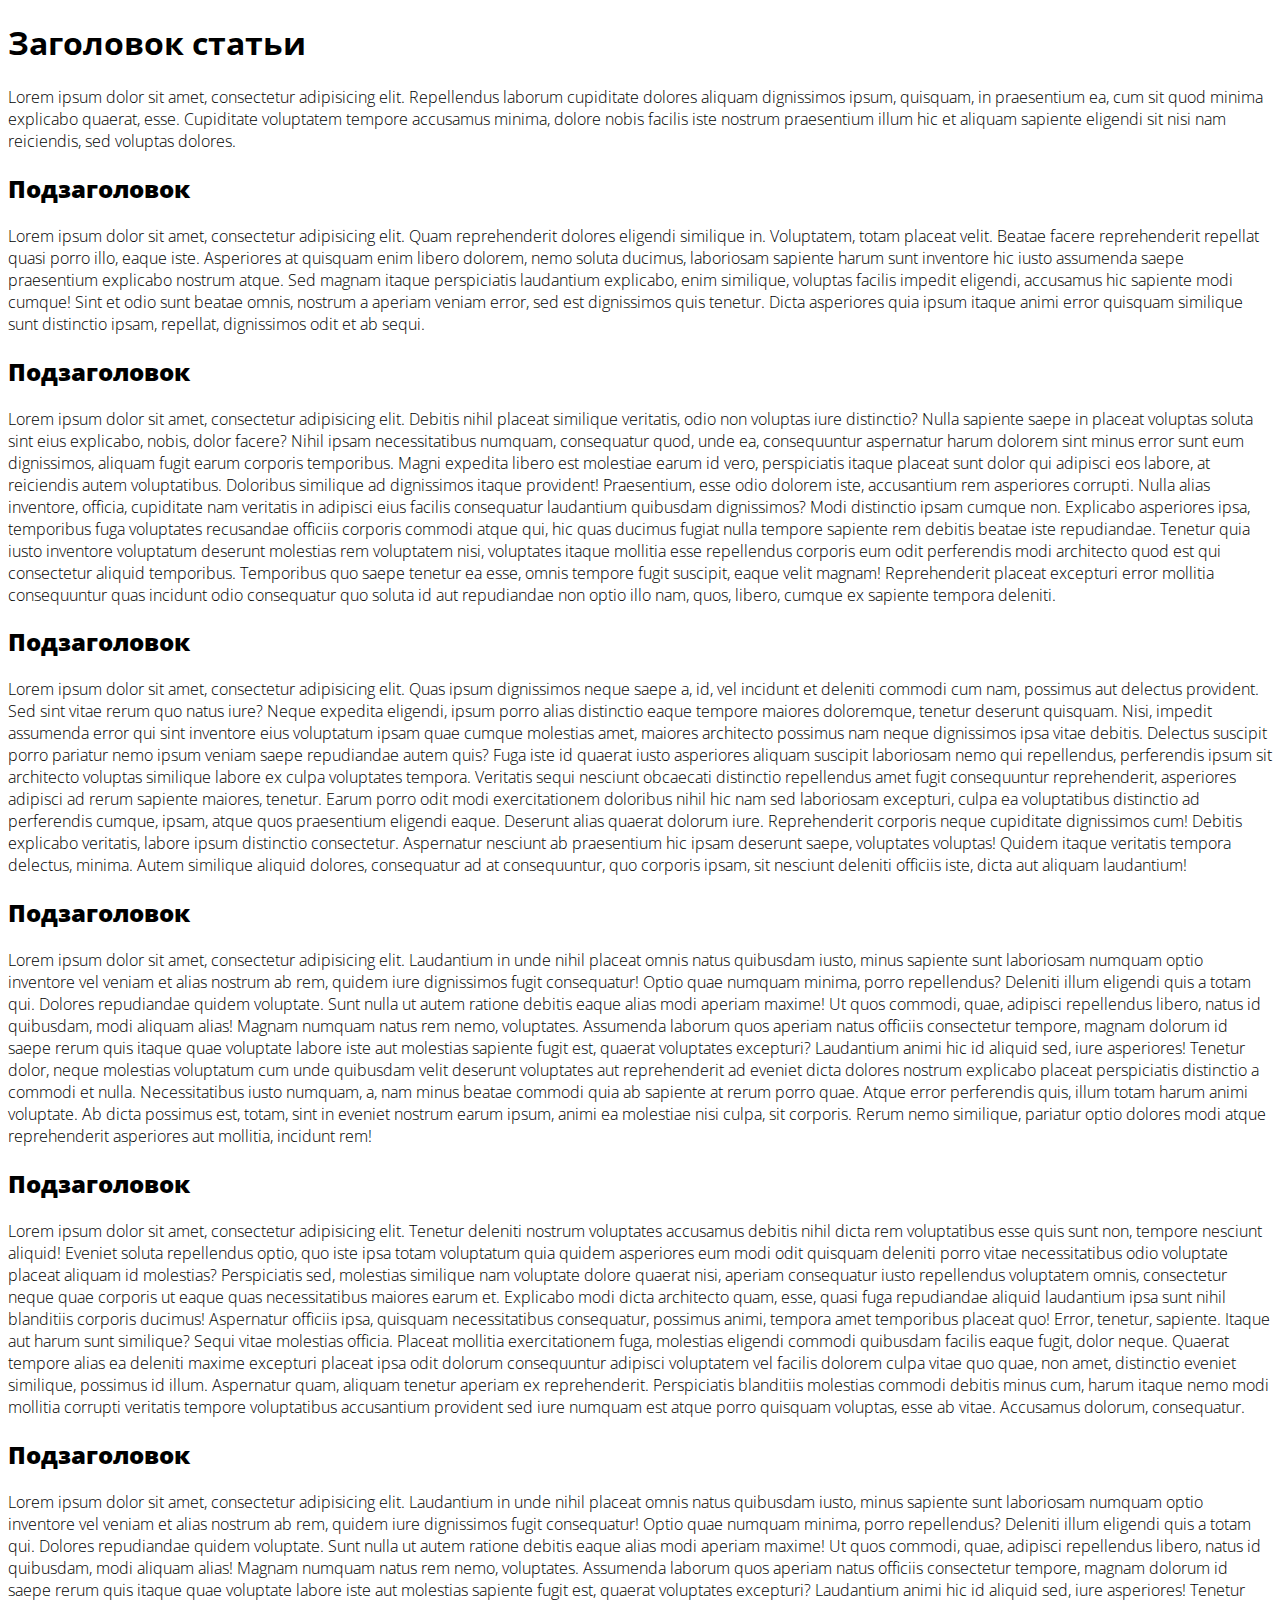
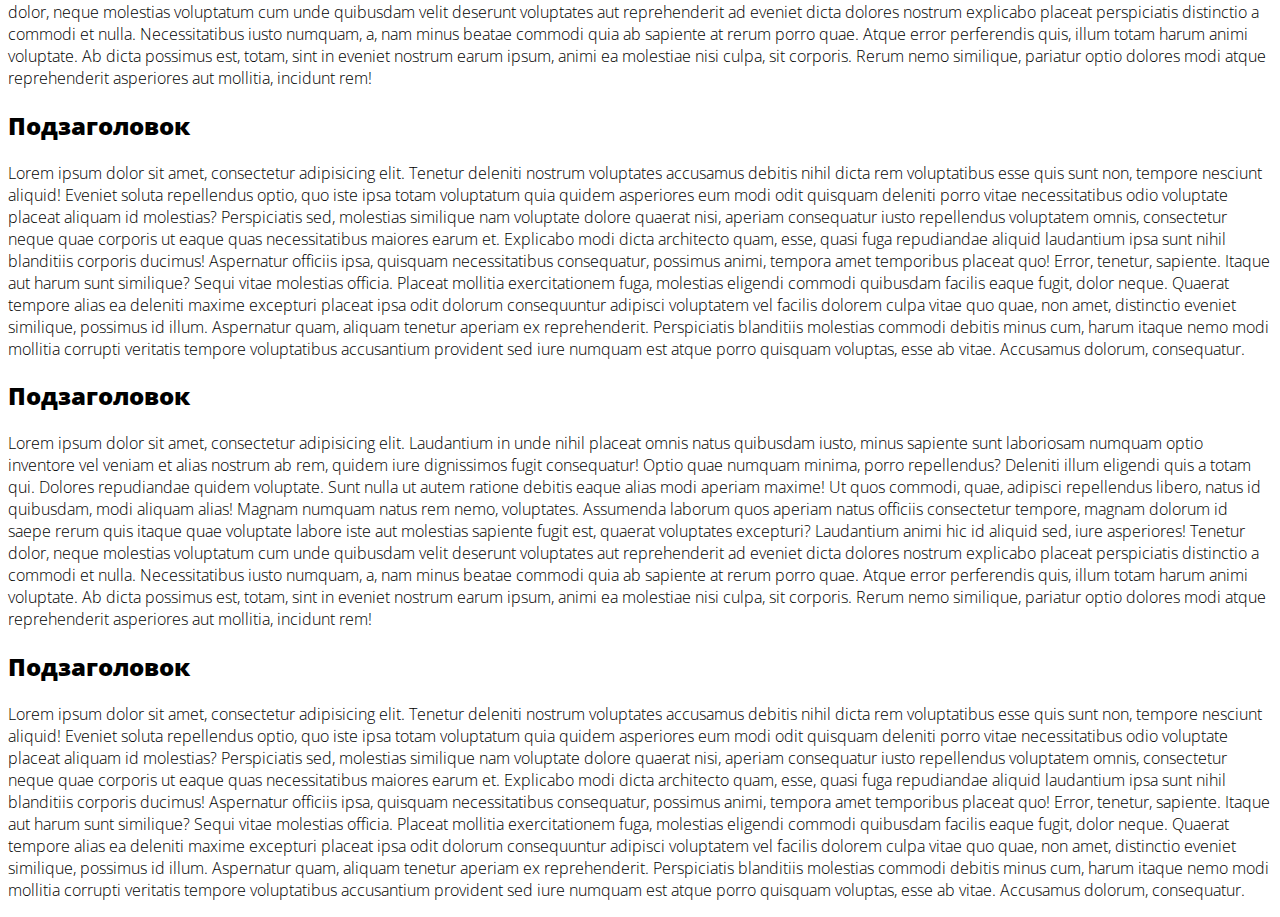
<file: Project_6/final.html>
<!DOCTYPE html>
<html lang="en">
<head>
	<meta charset="UTF-8">
	<title>LW 3 | Content Page</title>
	<link rel="stylesheet" href="css/final.css">
	<link href="https://fonts.googleapis.com/css?family=Open+Sans&display=swap" rel="stylesheet">
	<link rel="shortcut icon" href="img/microscope.png">
</head>
<body>
	
	<div class="progress" id="progress"></div>
	
	<h1>Заголовок статьи</h1>
	<p>Lorem ipsum dolor sit amet, consectetur adipisicing elit. Repellendus laborum cupiditate dolores aliquam dignissimos ipsum, quisquam, in praesentium ea, cum sit quod minima explicabo quaerat, esse. Cupiditate voluptatem tempore accusamus minima, dolore nobis facilis iste nostrum praesentium illum hic et aliquam sapiente eligendi sit nisi nam reiciendis, sed voluptas dolores.</p>
	
	<h2>Подзаголовок</h2>
	
	<p>Lorem ipsum dolor sit amet, consectetur adipisicing elit. Quam reprehenderit dolores eligendi similique in. Voluptatem, totam placeat velit. Beatae facere reprehenderit repellat quasi porro illo, eaque iste. Asperiores at quisquam enim libero dolorem, nemo soluta ducimus, laboriosam sapiente harum sunt inventore hic iusto assumenda saepe praesentium explicabo nostrum atque. Sed magnam itaque perspiciatis laudantium explicabo, enim similique, voluptas facilis impedit eligendi, accusamus hic sapiente modi cumque! Sint et odio sunt beatae omnis, nostrum a aperiam veniam error, sed est dignissimos quis tenetur. Dicta asperiores quia ipsum itaque animi error quisquam similique sunt distinctio ipsam, repellat, dignissimos odit et ab sequi.</p>
	
	<h2>Подзаголовок</h2>
	
	<p>Lorem ipsum dolor sit amet, consectetur adipisicing elit. Debitis nihil placeat similique veritatis, odio non voluptas iure distinctio? Nulla sapiente saepe in placeat voluptas soluta sint eius explicabo, nobis, dolor facere? Nihil ipsam necessitatibus numquam, consequatur quod, unde ea, consequuntur aspernatur harum dolorem sint minus error sunt eum dignissimos, aliquam fugit earum corporis temporibus. Magni expedita libero est molestiae earum id vero, perspiciatis itaque placeat sunt dolor qui adipisci eos labore, at reiciendis autem voluptatibus. Doloribus similique ad dignissimos itaque provident! Praesentium, esse odio dolorem iste, accusantium rem asperiores corrupti. Nulla alias inventore, officia, cupiditate nam veritatis in adipisci eius facilis consequatur laudantium quibusdam dignissimos? Modi distinctio ipsam cumque non. Explicabo asperiores ipsa, temporibus fuga voluptates recusandae officiis corporis commodi atque qui, hic quas ducimus fugiat nulla tempore sapiente rem debitis beatae iste repudiandae. Tenetur quia iusto inventore voluptatum deserunt molestias rem voluptatem nisi, voluptates itaque mollitia esse repellendus corporis eum odit perferendis modi architecto quod est qui consectetur aliquid temporibus. Temporibus quo saepe tenetur ea esse, omnis tempore fugit suscipit, eaque velit magnam! Reprehenderit placeat excepturi error mollitia consequuntur quas incidunt odio consequatur quo soluta id aut repudiandae non optio illo nam, quos, libero, cumque ex sapiente tempora deleniti.</p>
	
	<h2>Подзаголовок</h2>
	
	<p>Lorem ipsum dolor sit amet, consectetur adipisicing elit. Quas ipsum dignissimos neque saepe a, id, vel incidunt et deleniti commodi cum nam, possimus aut delectus provident. Sed sint vitae rerum quo natus iure? Neque expedita eligendi, ipsum porro alias distinctio eaque tempore maiores doloremque, tenetur deserunt quisquam. Nisi, impedit assumenda error qui sint inventore eius voluptatum ipsam quae cumque molestias amet, maiores architecto possimus nam neque dignissimos ipsa vitae debitis. Delectus suscipit porro pariatur nemo ipsum veniam saepe repudiandae autem quis? Fuga iste id quaerat iusto asperiores aliquam suscipit laboriosam nemo qui repellendus, perferendis ipsum sit architecto voluptas similique labore ex culpa voluptates tempora. Veritatis sequi nesciunt obcaecati distinctio repellendus amet fugit consequuntur reprehenderit, asperiores adipisci ad rerum sapiente maiores, tenetur. Earum porro odit modi exercitationem doloribus nihil hic nam sed laboriosam excepturi, culpa ea voluptatibus distinctio ad perferendis cumque, ipsam, atque quos praesentium eligendi eaque. Deserunt alias quaerat dolorum iure. Reprehenderit corporis neque cupiditate dignissimos cum! Debitis explicabo veritatis, labore ipsum distinctio consectetur. Aspernatur nesciunt ab praesentium hic ipsam deserunt saepe, voluptates voluptas! Quidem itaque veritatis tempora delectus, minima. Autem similique aliquid dolores, consequatur ad at consequuntur, quo corporis ipsam, sit nesciunt deleniti officiis iste, dicta aut aliquam laudantium!</p>
	
	<h2>Подзаголовок</h2>
	
	<p>Lorem ipsum dolor sit amet, consectetur adipisicing elit. Laudantium in unde nihil placeat omnis natus quibusdam iusto, minus sapiente sunt laboriosam numquam optio inventore vel veniam et alias nostrum ab rem, quidem iure dignissimos fugit consequatur! Optio quae numquam minima, porro repellendus? Deleniti illum eligendi quis a totam qui. Dolores repudiandae quidem voluptate. Sunt nulla ut autem ratione debitis eaque alias modi aperiam maxime! Ut quos commodi, quae, adipisci repellendus libero, natus id quibusdam, modi aliquam alias! Magnam numquam natus rem nemo, voluptates. Assumenda laborum quos aperiam natus officiis consectetur tempore, magnam dolorum id saepe rerum quis itaque quae voluptate labore iste aut molestias sapiente fugit est, quaerat voluptates excepturi? Laudantium animi hic id aliquid sed, iure asperiores! Tenetur dolor, neque molestias voluptatum cum unde quibusdam velit deserunt voluptates aut reprehenderit ad eveniet dicta dolores nostrum explicabo placeat perspiciatis distinctio a commodi et nulla. Necessitatibus iusto numquam, a, nam minus beatae commodi quia ab sapiente at rerum porro quae. Atque error perferendis quis, illum totam harum animi voluptate. Ab dicta possimus est, totam, sint in eveniet nostrum earum ipsum, animi ea molestiae nisi culpa, sit corporis. Rerum nemo similique, pariatur optio dolores modi atque reprehenderit asperiores aut mollitia, incidunt rem!</p>
	
	<h2>Подзаголовок</h2>
	
	<p>Lorem ipsum dolor sit amet, consectetur adipisicing elit. Tenetur deleniti nostrum voluptates accusamus debitis nihil dicta rem voluptatibus esse quis sunt non, tempore nesciunt aliquid! Eveniet soluta repellendus optio, quo iste ipsa totam voluptatum quia quidem asperiores eum modi odit quisquam deleniti porro vitae necessitatibus odio voluptate placeat aliquam id molestias? Perspiciatis sed, molestias similique nam voluptate dolore quaerat nisi, aperiam consequatur iusto repellendus voluptatem omnis, consectetur neque quae corporis ut eaque quas necessitatibus maiores earum et. Explicabo modi dicta architecto quam, esse, quasi fuga repudiandae aliquid laudantium ipsa sunt nihil blanditiis corporis ducimus! Aspernatur officiis ipsa, quisquam necessitatibus consequatur, possimus animi, tempora amet temporibus placeat quo! Error, tenetur, sapiente. Itaque aut harum sunt similique? Sequi vitae molestias officia. Placeat mollitia exercitationem fuga, molestias eligendi commodi quibusdam facilis eaque fugit, dolor neque. Quaerat tempore alias ea deleniti maxime excepturi placeat ipsa odit dolorum consequuntur adipisci voluptatem vel facilis dolorem culpa vitae quo quae, non amet, distinctio eveniet similique, possimus id illum. Aspernatur quam, aliquam tenetur aperiam ex reprehenderit. Perspiciatis blanditiis molestias commodi debitis minus cum, harum itaque nemo modi mollitia corrupti veritatis tempore voluptatibus accusantium provident sed iure numquam est atque porro quisquam voluptas, esse ab vitae. Accusamus dolorum, consequatur.</p>
	
	<h2>Подзаголовок</h2>
	
	<p>Lorem ipsum dolor sit amet, consectetur adipisicing elit. Laudantium in unde nihil placeat omnis natus quibusdam iusto, minus sapiente sunt laboriosam numquam optio inventore vel veniam et alias nostrum ab rem, quidem iure dignissimos fugit consequatur! Optio quae numquam minima, porro repellendus? Deleniti illum eligendi quis a totam qui. Dolores repudiandae quidem voluptate. Sunt nulla ut autem ratione debitis eaque alias modi aperiam maxime! Ut quos commodi, quae, adipisci repellendus libero, natus id quibusdam, modi aliquam alias! Magnam numquam natus rem nemo, voluptates. Assumenda laborum quos aperiam natus officiis consectetur tempore, magnam dolorum id saepe rerum quis itaque quae voluptate labore iste aut molestias sapiente fugit est, quaerat voluptates excepturi? Laudantium animi hic id aliquid sed, iure asperiores! Tenetur dolor, neque molestias voluptatum cum unde quibusdam velit deserunt voluptates aut reprehenderit ad eveniet dicta dolores nostrum explicabo placeat perspiciatis distinctio a commodi et nulla. Necessitatibus iusto numquam, a, nam minus beatae commodi quia ab sapiente at rerum porro quae. Atque error perferendis quis, illum totam harum animi voluptate. Ab dicta possimus est, totam, sint in eveniet nostrum earum ipsum, animi ea molestiae nisi culpa, sit corporis. Rerum nemo similique, pariatur optio dolores modi atque reprehenderit asperiores aut mollitia, incidunt rem!</p>
	
	<h2>Подзаголовок</h2>
	
	<p>Lorem ipsum dolor sit amet, consectetur adipisicing elit. Tenetur deleniti nostrum voluptates accusamus debitis nihil dicta rem voluptatibus esse quis sunt non, tempore nesciunt aliquid! Eveniet soluta repellendus optio, quo iste ipsa totam voluptatum quia quidem asperiores eum modi odit quisquam deleniti porro vitae necessitatibus odio voluptate placeat aliquam id molestias? Perspiciatis sed, molestias similique nam voluptate dolore quaerat nisi, aperiam consequatur iusto repellendus voluptatem omnis, consectetur neque quae corporis ut eaque quas necessitatibus maiores earum et. Explicabo modi dicta architecto quam, esse, quasi fuga repudiandae aliquid laudantium ipsa sunt nihil blanditiis corporis ducimus! Aspernatur officiis ipsa, quisquam necessitatibus consequatur, possimus animi, tempora amet temporibus placeat quo! Error, tenetur, sapiente. Itaque aut harum sunt similique? Sequi vitae molestias officia. Placeat mollitia exercitationem fuga, molestias eligendi commodi quibusdam facilis eaque fugit, dolor neque. Quaerat tempore alias ea deleniti maxime excepturi placeat ipsa odit dolorum consequuntur adipisci voluptatem vel facilis dolorem culpa vitae quo quae, non amet, distinctio eveniet similique, possimus id illum. Aspernatur quam, aliquam tenetur aperiam ex reprehenderit. Perspiciatis blanditiis molestias commodi debitis minus cum, harum itaque nemo modi mollitia corrupti veritatis tempore voluptatibus accusantium provident sed iure numquam est atque porro quisquam voluptas, esse ab vitae. Accusamus dolorum, consequatur.</p>
	
	<h2>Подзаголовок</h2>
	
	<p>Lorem ipsum dolor sit amet, consectetur adipisicing elit. Laudantium in unde nihil placeat omnis natus quibusdam iusto, minus sapiente sunt laboriosam numquam optio inventore vel veniam et alias nostrum ab rem, quidem iure dignissimos fugit consequatur! Optio quae numquam minima, porro repellendus? Deleniti illum eligendi quis a totam qui. Dolores repudiandae quidem voluptate. Sunt nulla ut autem ratione debitis eaque alias modi aperiam maxime! Ut quos commodi, quae, adipisci repellendus libero, natus id quibusdam, modi aliquam alias! Magnam numquam natus rem nemo, voluptates. Assumenda laborum quos aperiam natus officiis consectetur tempore, magnam dolorum id saepe rerum quis itaque quae voluptate labore iste aut molestias sapiente fugit est, quaerat voluptates excepturi? Laudantium animi hic id aliquid sed, iure asperiores! Tenetur dolor, neque molestias voluptatum cum unde quibusdam velit deserunt voluptates aut reprehenderit ad eveniet dicta dolores nostrum explicabo placeat perspiciatis distinctio a commodi et nulla. Necessitatibus iusto numquam, a, nam minus beatae commodi quia ab sapiente at rerum porro quae. Atque error perferendis quis, illum totam harum animi voluptate. Ab dicta possimus est, totam, sint in eveniet nostrum earum ipsum, animi ea molestiae nisi culpa, sit corporis. Rerum nemo similique, pariatur optio dolores modi atque reprehenderit asperiores aut mollitia, incidunt rem!</p>
	
	<h2>Подзаголовок</h2>
	
	<p>Lorem ipsum dolor sit amet, consectetur adipisicing elit. Tenetur deleniti nostrum voluptates accusamus debitis nihil dicta rem voluptatibus esse quis sunt non, tempore nesciunt aliquid! Eveniet soluta repellendus optio, quo iste ipsa totam voluptatum quia quidem asperiores eum modi odit quisquam deleniti porro vitae necessitatibus odio voluptate placeat aliquam id molestias? Perspiciatis sed, molestias similique nam voluptate dolore quaerat nisi, aperiam consequatur iusto repellendus voluptatem omnis, consectetur neque quae corporis ut eaque quas necessitatibus maiores earum et. Explicabo modi dicta architecto quam, esse, quasi fuga repudiandae aliquid laudantium ipsa sunt nihil blanditiis corporis ducimus! Aspernatur officiis ipsa, quisquam necessitatibus consequatur, possimus animi, tempora amet temporibus placeat quo! Error, tenetur, sapiente. Itaque aut harum sunt similique? Sequi vitae molestias officia. Placeat mollitia exercitationem fuga, molestias eligendi commodi quibusdam facilis eaque fugit, dolor neque. Quaerat tempore alias ea deleniti maxime excepturi placeat ipsa odit dolorum consequuntur adipisci voluptatem vel facilis dolorem culpa vitae quo quae, non amet, distinctio eveniet similique, possimus id illum. Aspernatur quam, aliquam tenetur aperiam ex reprehenderit. Perspiciatis blanditiis molestias commodi debitis minus cum, harum itaque nemo modi mollitia corrupti veritatis tempore voluptatibus accusantium provident sed iure numquam est atque porro quisquam voluptas, esse ab vitae. Accusamus dolorum, consequatur.</p>
	
	<script src="script/final.js"></script>
</body>
</html>
</file>
<file: Project_2/style.css>
* {
    margin: 0;
    padding: 0;
}
a {
    text-decoration: none;
}
/* +-----------------+
   |    МЕНЮ САЙТА   |
   +-----------------+ */
header {
    display: flex;
    background: url(img/background.png);
    background-size: cover;
    /*background: #322364;*/
    
}
header h1 {
    color: #fff;
    font-family: 'Lato', sans-serif;
    font-weight: bolder;
    font-size: 24px;
    padding: 25px 0 25px 30px;
    
}
header h1 span {
    font-weight: bolder;
    color: #da2346;
    margin-top: 25px;
}
header a {
    font-family: 'Lato', sans-serif;
    font-size: 20px;
    font-weight: bold;
    color: #fff;
    text-align: center;
    margin-left: 90px;
    margin-right: -30px;
    margin-top: 25px;
    
}
.link_img {
    position: relative;
    left: 250px;
}
header a:hover{
    color: #2f637d;
}
.link_img:hover {
    border-bottom: 2px solid #2f637d; 
}

/* +-----------------+
   |      БЛОК 1     |
   +-----------------+ */


main {
    font-family: 'Lato', sans-serif;
}
 .first_block {
    background: url(img/background.png);
    background-size: cover;
    /*background: #4d416f;*/
}
.first_block h1 {
    text-align: center;
    color: #fff;
    padding-top: 175px;
    font-size: 48px;
    font-weight: bold;
    
}
.first_block p {
    text-align: center;
    color: #b0b1b2;
    font-size: 12px;
    font-weight: bold;
    padding-top: 30px; 
    padding-bottom: 40px; 
}
.first_block a {
    margin-left: 685px;
    margin-bottom: 150px;
    border-left: 100px;
    text-align: center;
    padding-left: 725px;
    padding-top: 40px;
    padding-bottom: 150px;
    display: inline-block;
    color: #fff;
    font-weight: 800;
    font-size: 12px;
    text-decoration: none;
    user-select: none;
    padding: .5em 2em;
    outline: none;
    border: 2px solid;
    border-radius: 1px;
    transition: 0.2s; 
    height: 20px;
    width: 105px;
    text-align: center;
    padding-top: 12px;
}
.first_block a:hover {
    color: #b0b1b2;
}

/* +-----------------+
   |      БЛОК 2     |
   +-----------------+ */

.second_block {
    display: flex;
}
.second_block .block_2_img {
    background-size: cover;
}
.second_block .block_2_text {
    font-family: 'Lato', sans-serif;
    margin-left: 240px;
}
.second_block .block_2_text h1 {
    margin-top: 50px;
    margin-bottom: 50px;
    font-weight: 100;
    border-bottom: 2px solid #000;
    padding-bottom: 12px;
    display: inline-block;
}
.second_block .block_2_text p {
    margin-bottom: 44px;
}
.second_block .block_2_text a {
    display: inline-block;
    color: #fff;
    background-color: #05a0af;
    font-weight: 800;
    font-size: 12px;
    text-decoration: none;
    user-select: none;
    padding: .5em 2em;
    outline: none;
    border: 2px solid;
    border-radius: 5px;
    transition: 0.2s; 
    height: 24px;
    width: 160px;
    text-align: center;
    padding-top: 12px;
}
main .second_block .block_2_text a:hover {
    color: #266b80;
}

/* +-----------------+
   |      БЛОК 3     |
   +-----------------+ */

.third_block .logo_a {
    padding: 55px 0 55px 0;
    background-color: #373737;
}
.third_block .logo_a a {
    font-size: 40px;
    text-align: center;
    display: block;
    color: #fff;
}
.third_block .logo_a a:hover{
    color: #2f637d;
}
.third_block .development {
    display: flex;
}
.third_block .development .dev_1{
    background: #3d3d3d;
    padding: 0 200px 0 0;
}
.third_block .development .dev_2{
    background: #097e89;
    padding: 0 200px 0 0;
}
.third_block .development .dev_1 img {
    padding-left: 110px;
    padding-top: 140px;
    /*
    text-align: center;
    display: block; /* Что бы сделать имг по центру нужно текст алигн и дисплей блок, НО ПОЧЕМУ-ТО ТУТ НЕ РАБОТАЕТ СУКА БЛЯТЬ ЕБАТЬ и приходится подбирать в ручную*/
}
.third_block .development .dev_2 img {
    padding-left: 110px;
    padding-top: 140px;
}
.third_block .development .dev_1 h1 {
    font-size: 24px;
    margin-top: 55px;
    margin-left: 50px;
    color: #fff;

}
.third_block .development .dev_2 h1 {
    font-size: 24px;
    margin-top: 55px;
    margin-left: 50px;
    color: #fff;
}
.third_block .development .dev_1 p {
    margin-left: 50px;
    margin-top: 20px;
    color: #fff;
}
.third_block .development .dev_2 p {
    margin-left: 50px;
    margin-top: 20px;
    color: #fff;
}
.third_block .development .dev_1 a {
    margin-left: 90px;
    margin-top: 30px;
    margin-bottom: 140px;
    display: inline-block;
    color: #fff;
    background-color: #959595;
    font-weight: 800;
    font-size: 12px;
    text-decoration: none;
    user-select: none;
    padding: .5em 2em;
    outline: none;
    border-radius: 2px;
    transition: 0.2s; 
    height: 24px;
    width: 120px;
    text-align: center;
    padding-top: 12px;
    display: block;
}
.third_block .development .dev_2 a {
    margin-left: 90px;
    margin-top: 30px;
    margin-bottom: 140px;
    display: inline-block;
    color: #fff;
    background-color: #959595;
    font-weight: 800;
    font-size: 12px;
    text-decoration: none;
    user-select: none;
    padding: .5em 2em;
    outline: none;
    border-radius: 2px;
    transition: 0.2s; 
    height: 24px;
    width: 120px;
    text-align: center;
    padding-top: 12px;
}

.third_block .development .dev_1 a:hover {
    color: #3d3d3d;
}
.third_block .development .dev_2 a:hover {
    color: #3d3d3d;
}

/* +-----------------+
   |      БЛОК 4     |
   +-----------------+ */

.fourth_block{
    background: #3d3d3d;
}
.fourth_block .logo {
    padding: 55px 0 55px 0;
    background-color: #373737;
}
.fourth_block .logo a {
    font-size: 40px;
    text-align: center;
    display: block;
    color: #fff;
}
.fourth_block .logo a:hover {
    color: #2f637d;
}
.fourth_block .image_txt {
    display: flex;
}
.fourth_block .text p {
    color: #b6b2b2;
    margin-top: 100px;
    margin-left: 90px;
    padding-bottom: 20px;
    border-bottom: 2px solid #b6b2b2; 
}
.fourth_block .image {
    margin-top: 25px;
    margin-left: 250px;
    margin-bottom: 30px;
    
}
.fourth_block .image a {
    display: inline-block;
    padding: 20px;
}

/* +-----------------+
   |      БЛОК 4     |
   +-----------------+ */

.five_block {
    background: #fff;
}
.five_block .logo {
    text-align: center;
    margin-top: 55px;
    margin-bottom: 155px;
}
.five_block .logo a {
    color: #656464;
    font-size: 40px;
    font-weight: bold;
    text-align: center;
}
.five_block .logo a:hover {
    color: #2f637d; 
}
.five_block .column_one {
    text-align: center;
    margin-bottom: 100px;
}
.five_block .column_one a {
    padding-right: 90px;
}
.five_block .column_two {
    text-align: center;
    margin-bottom: 125px;
}
.five_block .column_two a {
    padding-right: 220px;
}

/* +-----------------+
   |      FOOTER     |
   +-----------------+ */

footer .links{
    background: #474747;
}
.links h1 {
    color: #fff;
    font-size: 24px;
    padding: 20px 20px 20px 0;
    text-align: right;
    font-weight: 200;
    font-family: 'Lato', sans-serif;
}
@media screen and (max-width: 1200px) {
    nav{
        margin-left: 20%;
    }
    .first_block a {
    margin-left: 30%;
    margin-bottom: 150px;
    border-left: 100px;
    text-align: center;
    padding-left: 725px;
    padding-top: 40px;
    padding-bottom: 150px;
    display: inline-block;
    color: #fff;
    font-weight: 800;
    font-size: 12px;
    text-decoration: none;
    user-select: none;
    padding: .5em 2em;
    outline: none;
    border: 2px solid;
    border-radius: 1px;
    transition: 0.2s; 
    height: 20px;
    width: 105px;
    text-align: center;
    padding-top: 12px;
}
}
@media screen and (max-width: 800px) {
    .third_block .logo_a {
        display: block;
        text-align: left;
    }
}
</file>
<file: Project_3/style.css>
* {
    margin: 0;
    padding: 0;
}
a {
    text-decoration: none;
}


header {
    background: #80b412;
    width: 100%;
}
header .wrapper {
    display: flex;
    justify-content: space-around;
}
.wrapper .img_links {
    width: 15%;
    display: flex;
    align-items: center;
    justify-content: space-between;
}

.img_links img:hover {
    -webkit-filter: grayscale(100%);
}

.wrapper .links {
    display: flex;
    width: 30%;
    justify-content: space-between;
    align-items: center;
}
.wrapper .links h1 {
    color: #fff;
    font-size: 11.5pt;
    font-family: 'Roboto Condensed', sans-serif;
    font-weight: 400;
}
.wrapper .links h1:hover {
    color: #696969;
}



/*
header {
    background: #80b412;
    display: grid;
}
.img_links {
    margin: 1.2% 0 1.2% 12.1%;
}
.img_links img {
    border-radius: 15px;
    margin-right: 1.2%;
}
.img_links img:hover {
    -webkit-filter: grayscale(100%);
}
.links {
    position: absolute;
    display: flex;
    margin: 1.7% 0 1.5% 58.1%;
    flex-wrap: wrap;
}
.links h1 {
    font-size: 13.5pt;
    font-family: 'Roboto Condensed', sans-serif;
    font-weight: 400;
    color: #fff;
    margin-right: 23px;
}
.links h1:hover {
    color: #696969;
}
*/

/*  +------------+    
    |   БЛОК 1   |
    +------------+  */

main .block_1 {
    display: grid;
    width: 100%;
    max-height: 100vh;
    height: 600px;
}
.block_1 .background {
    width: 100%;
    height: 598px;
    background: url(img/block_1_green_background.png) bottom center no-repeat, url(img/block_1_background.png) no-repeat;
    background-size: 1013px 149px, 100% 598px; /* Первые два отвечают за рр зеленой картинки, 3 и 4 за рр бекграунда*/
}

/* Можно было тупо иконки good service, High perfomance, Experience вместе с линиями и полу прозрачным зеленым фоном ебнауть как картинку, так как я не вижу что это должна быть ссылка, а значит так было бы легче, но я еблан решил делать как тяжелее и напоролся на говно в виде палочек, из-за того что я ебанул эти иконки как грид они начали двигатся вместе (что есть правильно), НО grid-template-columns ебашит их тупо в право и когда ставишь эту ебаную палку border-right она слипается с картинкой следующей. Было решено убрать нахуй эти палки они нам погоды не делают, только ебатся с ними надо! */

.block_1 .background .icons {
    display: grid;
    grid-template-columns: repeat(3, 20.3%);
    margin: 32% 0 0 32.5%;
}
.block_1 .background .icons .icon_1 p {
    font-family: 'Exo 2', sans-serif;
    font-weight: lighter;
    color: #fff;
}
.block_1 .background .icons .icon_2 p {
    color: #fff;
    font-family: 'Exo 2', sans-serif;
    font-weight: lighter;
}
.block_1 .background .icons .icon_3 p {
    color: #fff;
    font-family: 'Exo 2', sans-serif;
    font-weight: lighter;
}


/*  +------------+    
    |   БЛОК 2   |
    +------------+  */


*  {
    box-sizing: border-box;
}
img {
    max-width: 100%;
}
.block_2 .about_us {
    padding: 1.6% 0 1.6% 0;
}
.block_2 .about_us h1 {
    overflow: hidden;
    position: relative;
    margin: 0;
    text-align: center;
    white-space: nowrap;
    text-align: center;
    font-weight: bold;
    font-size: 40px;
    font-family: 'Roboto', sans-serif;
}
.block_2 .about_us h1:before,
.block_2 .about_us h1:after {
    content: '';
    display: inline-block;
    position: relative;
    top: -2px;
    width: 29.9%;
    height: 2px;
    vertical-align: middle;
    background: #000;
}
.block_2 .about_us h1:before {
    left: -1.1%;
    margin-left: -50%;
}
.block_2 .about_us h1:after {
    left: 1.1%;
    margin-right: -50%;
}
.block_2 .about_us h1 {
    text-align: center;
    font-weight: bold;
    font-size: 40px;
    font-family: 'Roboto', sans-serif;
}
.block_2 .content p {
    font-size: 16px;
    font-family: 'Roboto', sans-serif;
    font-weight: normal;
}
.block_2 .text p {
    font-family: 'Roboto', sans-serif;
    font-weight: bold; 
}


.block_2 .content {
    display: flex;
    max-width: 100%;
}
.block_2 .image {
    padding: 0 0 0 12%;
}
.block_2 .all_text  {
    max-width: 37.1%;
    padding: 0 0 0 1.6%;
}
.block_2 .all_text .paragraph {
    padding: 0 0 2% 0;
}
.block_2 .all_text .text img {
    padding: 3% 0.6% 0% 0;
}
.block_2 .all_text .text p {
    padding: 0% 0 0.7% 0;
}

/* Пример 1
.block_2 .about_us {
    padding: 1.6% 0 1.6% 0;
}
.block_2 .about_us h1 {
    text-align: center;
    font-weight: bold;
    font-size: 40px;
    font-family: 'Roboto', sans-serif;
}
.block_2 .content p {
    font-size: 14px;
    font-family: 'Roboto', sans-serif;
    font-weight: normal;
    width: 37.1%;
}
.block_2 .text p {
    font-family: 'Roboto', sans-serif;
    font-weight: bold;  
}


.block_2 .content {
    display: flex;
    max-width: 100%;
}
.block_2 .image  {
    width: 478px;
    padding: 0 1.6% 0 12%;
    
}
.block_2 .all_text  {
    flex-direction: column;
    
}
*/


/* пример 2
.block_2 img {
    width: 37.3%;
    height: 9.5%;
    margin: 0 1.6% 0 12%;
}

.block_2 .content p {
    font-size: 14px;
    font-family: 'Roboto', sans-serif;
    font-weight: normal;
    width: 37.1%;
}
.block_2 .text {
    display: flex;
    justify-content: flex-end;
}
.block_2 .text img {
    width: 18px;
    height: 18px;
}
.block_2 .text p {
    font-family: 'Roboto', sans-serif;
    font-weight: bold;
    
}
*/


/*  +------------+    
    |   БЛОК 3   |
    +------------+  */


.block_3 {
    background: url(img/block_3_bg.jpg);
}
.block_3 .latest_news {
    padding: 1.6% 0 1.6% 0;
    max-width: 100%;
}
.block_3 .latest_news h1 {
    color: #fff;
    overflow: hidden;
    position: relative;
    margin: 0;
    text-align: center;
    white-space: nowrap;
    text-align: center;
    font-weight: bold;
    font-size: 40px;
    font-family: 'Roboto', sans-serif;
    
}
.block_3 .latest_news h1:before,
.block_3 .latest_news h1:after {
    content: '';
    display: inline-block;
    position: relative;
    top: -2.5px;
    width: 27.5%;
    height: 2.5px;
    vertical-align: middle;
    background: #fff;
}
.block_3 .latest_news h1:before {
    left: -1.1%;
    margin-left: -50%;
}
.block_3 .latest_news h1:after {
    left: 1.1%;
    margin-right: -50%;
}
.block_3 .news-1 {
    display: flex;
    width: 79.3%;
    height: 12.4%;
    background-color: #fff;
    margin-left: 10.4%;
    margin-bottom: 1%;
}
.block_3 .news-1 .image {
    margin: 1.7%;
    height: 9%;
    width: 69%;
}
.block_3 .news-1 .image img {
    width: 100%;
}
.block_3 .news-1 .head-1 {
    width: 100%;
}
.block_3 .news-1 .head-1 h1 {
    margin-top: 15px;
    font-family: 'Roboto', sans-serif;
    font-weight: bold;
    font-size: 23px;
    padding-bottom: 0.8%;
}
.block_3 .news-1 .head-1 .posted  {
    color: #a2a2a2;
    font-family: 'Roboto', sans-serif;
    font-weight: 100;
    font-size: 14px;
    margin-bottom: 0.6%;
}
.block_3 .news-1 .head-1 .paragraph {
    width: 90%;
}
.block_3 .news-1 .head-1 .paragraph p {
    font-family: 'Roboto', sans-serif;
    font-weight: 100;
    font-size: 16px;
    margin-bottom: 2%;
}
.block_3 .news-1 .head-1 .button {
    float: right;
    margin-right: 15%;
    background-color: #80b412;
    padding: 0.4%;
    margin-bottom: 1.7%;
}
.block_3 .news-1 .head-1 .button a {
    color: #fff;
    font-size: 14px;
    font-family: 'Roboto', sans-serif;
    font-weight: 100;
}
.block_3 .news-1 .head-1 .button a:hover, .block_3 .news-2 .head-2 .button a:hover {
    color: #696969;
}

.block_3 .news-2 {
    display: flex;
    width: 79.3%;
    height: 12.4%;
    background-color: #fff;
    margin-left: 10.4%;
}
.block_3 .news-2 .image {
    margin: 1.7%;
    height: 9%;
    width: 69%;
}
.block_3 .news-2 .head-2 {
    width: 100%;
    margin: 0.7% 0 0 1.9%;
}
.block_3 .news-2 .head-2 h1 {
    margin-top: 15px;
    font-family: 'Roboto', sans-serif;
    font-weight: bold;
    font-size: 23px;
    padding-bottom: 0.8%;
}
.block_3 .news-2 .head-2 .posted  {
    color: #a2a2a2;
    font-family: 'Roboto', sans-serif;
    font-weight: 100;
    font-size: 14px;
    margin-bottom: 0.6%;
}
.block_3 .news-2 .head-2 .paragraph {
    width: 90%;
}
.block_3 .news-2 .head-2 .paragraph p {
    font-family: 'Roboto', sans-serif;
    font-weight: 100;
    font-size: 16px;
    margin-bottom: 2%;
}
.block_3 .news-2 .head-2 .button {
    float: left;
    background-color: #80b412;
    padding: 0.4%;
    margin-bottom: 1.7%;
}
.block_3 .news-2 .head-2 .button a {
    color: #fff;
    font-size: 14px;
    font-family: 'Roboto', sans-serif;
    font-weight: 100;
    margin-bottom: 0.7%;
}
.block_3 .news-3 {
  min-height: 4.5em;
  line-height: 4.5;
}


/*  +------------+    
    |   БЛОК 4   |
    +------------+  */


.block_4 .testimonials {
    padding: 1.6% 0 1.6% 0;
    max-width: 100%;
}
.block_4 .testimonials h1 {
    color: #000;
    overflow: hidden;
    position: relative;
    margin: 0;
    text-align: center;
    white-space: nowrap;
    text-align: center;
    font-weight: bold;
    font-size: 40px;
    font-family: 'Roboto', sans-serif;
    
}
.block_4 .testimonials h1:before,
.block_4 .testimonials h1:after {
    content: '';
    display: inline-block;
    position: relative;
    top: -2.5px;
    width: 27.5%;
    height: 2.5px;
    vertical-align: middle;
    background: #000;
}
.block_4 .testimonials h1:before {
    left: -1.1%;
    margin-left: -50%;
}
.block_4 .testimonials h1:after {
    left: 1.1%;
    margin-right: -50%;
}
.block_4 .portfolio .wrapper {
    display: flex;
    border: 2px solid #80b412;
    width: 30%;
}
.block_4 .portfolio .wrapper .image {
    width: 100%;
    margin: 1.9%;
}
.block_4 .portfolio .wrapper .image img {
    max-width: 100%;
}
.block_4 .portfolio .wrapper .text {
    font-family: 'Roboto', sans-serif;
    font-weight: 400;
    padding-top: 1%;
}
.block_4 .portfolio .wrapper .text p {
    color: #000;
}
.block_4 .portfolio .wrapper .text .coments {
    font-weight: bold;
    margin-top: 3.7%;
}
.block_4 .portfolio {
    display: flex;
    justify-content: space-around;
    margin-bottom: 3.6%;
}
.block_4 .avatar {
    display: flex;
    justify-content: space-around;
    margin-bottom: 2.1%;
}

.block_4 .avatar img {
    border-radius: 55%;
    border: 2px solid #000;
    width: 100%;
    -moz-transition: all 1s ease-out;
    -o-transition: all 1s ease-out;
    -webkit-transition: all 1s ease-out;
 }
 
.block_4 .avatar img:hover {
    border-radius: 55%;
    border: 2px solid #80b412;
    -webkit-transform: scale(1.1);
    -moz-transform: scale(1.1);
    -o-transform: scale(1.1);
 }


/*  +------------+    
    |   FOOTER   |
    +------------+  */

footer {
    background: url(img/block_3_bg.jpg);
}
.wrapper {
    display: flex;
    justify-content: center;
    color: #fff;
    padding: 1.1% 0 2% 0;
}
.column-1 {
    color: #fff;
    flex-grow: 1;
    padding-left: 11%;
}
.wrapper h1 {
    font-family: 'Roboto', sans-serif;
    font-weight: 400;
    font-size: 15px;
    margin-bottom: 4%;
}
.wrapper p {
    font-family: 'Roboto', sans-serif;
    font-weight: 400;
    font-size: 14px;
}
.column-2 {
    flex-grow: 1;
    align-items: center;
}
.column-3 {
    flex-grow: 1;
}
.wrapper .column-3 input, .wrapper .column-3 textarea, .wrapper .column-3 button  {
    border: 1px solid #80b412;
    margin: 1%;
    padding: 0.7%;
}
.wrapper .column-3 input {
    width: 61%;
}
.wrapper .column-3 button {
    width: 25%;
    float: right;
    margin-right: 38%;
    background-color: #80b412;
    color: #fff;
}
footer .txt p {
    color: #fff;
    font-family: 'Roboto', sans-serif;
    font-weight: 400;
    font-size: 14px;
    text-align: center;
    padding-bottom: 1.5%;
}









@media screen and (max-width: 1280px) {
    
    /* Адаптация для шапки */
    
    header .wrapper .img_links {
        width: 20%;
    }
    .wrapper .links {
        width: 34%;
    }
    .wrapper .links h1 {
        font-size: 10.5pt;
    }

    /* Адаптация для БЛОК 1 */
    
    main .block_1 .background .icons {
        padding: 5% 0 0 0;
    } 
    
    /* Адаптация для БЛОК 2 */
    
    .block_2 .all_text  {
        max-width: 47.1%;
        padding: 0 0 0 1.6%;
    }
    .block_2 .about_us h1:before,
    .block_2 .about_us h1:after {
        width: 28.5%;
    }
}

@media screen and (max-width: 1024px) {
    
    /* Адаптация для шапки */
    
    header .wrapper .img_links {
        width: 25%;
    }
    .wrapper .links {
        width: 44%;
    }
    .wrapper .links h1 {
        font-size: 10pt;
    }
    
    /* Адаптация для БЛОК 1 */
    
    main .block_1 .background {
        background-size: 759px 149px, 100% 598px;
    }
    .block_1 .background .icons {
        margin: 42.5% 0 0 21%;
        grid-template-columns: repeat(3, 30.3%);
    }
    
    /* Адаптация для БЛОК 2 */
    
    .block_2 .image {
        padding: 0 0 0 2%;
    }
    .block_2 .image img {
        width: auto;
        height: 95%;
    }
    .block_2 .all_text  {
        max-width: 57.1%;
        padding: 0 0 0 1.6%;
    }
}

@media screen and (max-width: 768px) {
    
    /* Адаптация для шапки */
    
    header .wrapper .img_links {
        width: 20%;
    }
    .wrapper .links {
        width: 50%;
    }
    .wrapper .links h1 {
        font-size: 10pt;
    }
    
    /* Адаптация для БЛОК 1 503px*/
    
    main .block_1 .background {
        background-size: 503px 119px, 100% 598px; 
    }
    .block_1 .background .icons {
        margin: 59.5% 0 0 26.5%;
        grid-template-columns: repeat(3, 25.3%);
    }
    
    /* Адаптация для БЛОК 2 */
    
    .block_2 .about_us h1:before,
    .block_2 .about_us h1:after {
        width: 16%;
    }
    .block_2 .content {
        display: flex;
        max-width: 100%;
        flex-direction: column;
    }
    .block_2 .image {
        text-align: center;
    }
    .block_2 .all_text  {
        max-width: 100%;
    }
    .block_2 .all_text .paragraph {
        text-align: center;
        margin: 3% 0 1% 16.7%;
        max-width: 67%;
    }
    .block_2 .all_text .text img {
        padding: 2% 0.6% 0% 0;
    }
    .block_2 .all_text .text {
        padding: 0 0 0 18%;
    }
    .block_4 .portfolio {
        display: flex;
        flex-direction: column;
        align-items: center;
        margin-bottom: 3.6%;
    }
    .block_4 .portfolio .wrapper {
        margin-bottom: 5%;
        flex-wrap: wrap;
        width: 50%;
    }
    .block_4 .portfolio .wrapper .image {
        width: 1000px;
        text-align: center;
        margin: 5% 0 5% 0;
        
    }
    .block_4 .portfolio .wrapper .image img {
        border: 2px solid #80b412;
    }
    .block_4 .portfolio .wrapper .text {
        margin: 0 5% 0 5%;
        text-align: center;
    }
}

@media screen and (max-width: 600px) {
    
    header .wrapper .img_links {
        width: 25%;
    }
    .wrapper .links {
        display: none;
    }
    
    /* Адаптация для БЛОК 1 */
    
    main .block_1 .background {
        height: 400px;
        background-size: 400px 109px, 100% 400px; 
        background-position: bottom center, auto;
    }
    .block_1 .background .icons {
        margin: 45% 0 0 21.5%;
        grid-template-columns: repeat(3, 28.3%);
    }
    .block_1 .background .icons .icon_1 p {
        font-size: 11pt;
    }
    .block_1 .background .icons .icon_2 p {
        font-size: 11pt;
    }
    .block_1 .background .icons .icon_3 p {
        font-size: 11pt;
    }
    
    /* Адаптация для БЛОК 2 */
    
    .block_2 .about_us h1:before,
    .block_2 .about_us h1:after {
        width: 21%;
    }
    .block_2 .content {
        display: flex;
        max-width: 100%;
        flex-direction: column;
    }
    .block_2 .image {
        text-align: center;
    }
    .block_2 .all_text  {
        max-width: 100%;
    }
    .block_2 .all_text .paragraph {
        text-align: center;
        margin: 3% 0 1% 8%;
        max-width: 85%;
    }
    .block_2 .all_text .text img {
        padding: 2% 0.6% 0% 0;
    }
    .block_2 .all_text .text {
        padding: 0 0 0 8%;
    }
}
</file>
<file: Project_4/css/style.css>
a:hover, a:focus {
    color: @nonhoovercolor;
}
.box {
	border: 2px solid red;
	height: 50px;
}

/* Шапка(хедер) */

.header {
	background: #000;
	padding: 0.5% 0 0.5% 0;
}
.head-logo {
	color: #fff;
	font-weight: bolder;
	font-size: 36px;
}
.head-logo span {
	color: #f98837;
	font-weight: 400;
}
.head-links {
	font-size: 16px;
	line-height: 50px;
	color: #c9c9c9;
	text-align: center;
}
.header .navigation:hover {
	-webkit-transform: scale(1.1);
    -moz-transform: scale(1.1);
    -o-transform: scale(1.1);
}
.header .navigation:active {
	-webkit-transform: scale(1);
    -moz-transform: scale(1);
    -o-transform: scale(1);
}

/* Главная страница (без соц. иконок) */

.block-1 {
	background-image: url(img/block-1_bg.png);
    background-repeat: no-repeat;
    background-attachment: scroll;
    background-size: cover;
    height: 77.4vh;
	color: #fff;
}
.block-1 hr {
	width: 10.6%;
    height: 1.5px;
    border: none;
    background: #fff;
    margin: 2% 0 1% 3.4%;
}
.block-1-h1 {
	margin-top: 10vh;
}
.block-1-h1 h1 {
	font-weight: bolder; 
	font-size: 56px;
}
.block-1-h1 h1 span {
	color: #f98837;
	font-weight: 300;
}
.block-1-largePar p {
	font-size: 32px;
	font-weight: 300;
}
.block-1-smallPar p {
	font-size: 14px;
	color: #8f8f90;
}
.butn {
	border: 2px solid #fff;
    background-color: rgba(255,255,255, 0);
    color: #fff;
    padding: 5% 50%;
}
.butn:hover {
    -webkit-transform: scale(1.1);
    -moz-transform: scale(1.1);
    -o-transform: scale(1.1);
    margin-left: 1%;
    cursor: pointer;
}
.butn:active {
    -webkit-transform: scale(1);
    -moz-transform: scale(1);
    -o-transform: scale(1);
    border: 2px solid #656565;
    color: #b9b9b9;
    font-weight: bold;
}

/* Форма регистрации */

.form-reg {
	margin-top: 14vh;
	background: #fff;
    border-radius: 4px;
    display: flex;
    flex-direction: column;
	height: 42.6vh;
	padding: 0 0;
}

form h3 {
	font-size: 20px;
	color: #000;
}
form {
    background: #fff;
    border-radius: 4px;
    display: inline-flex;
    flex-direction: column;
}
form h3 {
	text-align: center;
    margin: 3% 0 5% 0%;
	font-weight: 700;
}
form h3 span {
    color: #ff8b38;
}
form input {
    margin: 5% 10% 6% 10%;
    padding-top: 5%;
    border: none;
    border-bottom: 1px solid #d6d6d6;
    outline: none;
}
form input:focus {
    border-bottom: 1px solid #ff8b3b;
}

form #myBtn {
    width: 100%;
    margin: 5.2% 0 0 0%;
    padding: 5% 0 5% 0;
    background: #ff8b38;
    color: #fff;
    border: none;
    border-radius: 0 0 4px 4px;
    font-weight: 600;
}
#myBtn:hover {
    background-color: rgba(255,139,56,0.85);
    color: #fff;
    cursor: pointer;
}
#myBtn:visited {
    border: 5px solid red;
}

form .input-name, form .input-email, form .input-password {
	display: inline-flex;
    flex-direction: row;
}
#forName, #forEmail, #forPassword, #forSubject {
	display: none;
}

/* Низ главной страницы (соц. иконки) */

.block-1-2 {
	border-bottom: 2px solid #999999;
}
.block-1-2 .block-1-2-txt {
	line-height: 1.37;
}
.block-1-2 .block-1-2-p {
	font-size: 14px;
	color: #8f9094;
}
.block-1-2 .social-media {
	line-height: 90px;
}
.block-1-2 .social-media:hover {
	-webkit-transform: scale(1.1);
    -moz-transform: scale(1.1);
    -o-transform: scale(1.1);
}
.block-1-2 .social-media:active {
	-webkit-transform: scale(1);
    -moz-transform: scale(1);
    -o-transform: scale(1);
}

/* Второй блок (Features 1) */

.block-features-1 {
    background: #f5f5f5;
}
.block-features-1 .tab {
	display: inline-flex;
    flex-direction: column;
    justify-content: center;
    align-items: center;
}
.block-features-1 .tab {
	margin-top: 9%;
    margin-bottom: 9%;
}
.block-features-1 .tab a {
	background: #333333;
    color: #fff;
    padding: 11% 8% 11% 8%;
    border: 2px solid #fff;
    border-radius: 20%;
    font-weight: bold;
    font-size: 14px;
}
.block-features-1 .tab a:hover {
    background: #ff8b38;
	cursor: pointer;
}
.block-features-1 .tab a:active{
    border: 2px solid #333;
}
.block-features-1 .information {
    margin: 6% 0;
    
}
.block-features-1 .information p {
	margin-top: 8%;
	color: #86878b;
}
.block-features-1 button {
    background: #ff8b38;
    border: 2px solid #ff8b38;
    color: #fff;
    padding: 1% 2% 1% 2%;
    border-radius: 3px;
    font-weight: 600;
}
.block-features-1 button:hover {
    -webkit-transform: scale(1.1);
    -moz-transform: scale(1.1);
    -o-transform: scale(1.1);
    margin-left: 0.5%;
}
.block-features-1 button:active {
    -webkit-transform: scale(1);
    -moz-transform: scale(1);
    -o-transform: scale(1);
    background-color: rgba(51,51,51,0.9);
    border: 2px solid #333;
}
.block-features-1 .picture {
    margin: 6% 0;
}

/* Третий блок (Features 2) */

.block-features-2 {
	margin-top: 10%;
}
.block-features-2 .picture img {
    box-shadow: 0 15px 15px rgba(0,0,0,0.5);
	width: 100%;
}
.block-features-2 .information {
	margin-top: -2%;
}
.block-features-2 .information h3 {
    margin-bottom: 3%;
}
.block-features-2.block-features-2 .information p {
    color: #999;
	margin-bottom: -3%;
}
.block-features-2 .information hr {
    border-bottom: 2px solid #ff8b38;
    width: 16%;
    margin: 0 0 3% 0;
}
.block-features-2 .information .ul-li .text {
    margin-left: 12%;
    margin-top: -12%; 
}
.block-features-2 .information .ul-li img {
    width: 40px;
    height: 40px;
    margin-top: 10%;
}

/* Четвертый блок (Features 3) */

.block-features-3 {
	margin-top: 8%;
    background: #f5f5f5;
}
.block-features-3 .information {
    margin-top: 10%;
}
.block-features-3 .information hr {
	width: 14%;
	height: 2px;
	margin: 3% 0 3% 0;
}
.block-features-3 .information p {
	color: #999;
}
.block-features-3 .picture {
    margin-top: 5%;
    margin-bottom: 5%;
}
.block-features-3 .picture img {
	width: 100%;
	box-shadow: 0 15px 15px rgba(0,0,0,0.5);
}

/* Пятый блок (About) */

.block-about {
	margin: 7% 0 5% 0;
}
.block-about p {
	color: #999;
}
.block-about  hr {
	width: 3.5%;
	background: #ff8b38;
	height: 1.5px;
}
.block-about .paragraph {
	margin-bottom: 5%;
}
.block-about h3 {
	margin: 3% 0 3% 0;
}

/* Шестой блок (Price) */

.block-price {
    background: #f5f5f5;
}
.block-price .head {
    margin-top: 10%;
}
.block-price .head hr {
    width: 7%;
    height: 2px;
    background: #ff8b38;
}
.block-price .head p {
    color: #a6a7a9;
}
.block-price .price-basic, .block-price .price-professional, .block-price .price-enterprice {
    background: #333;
    margin: 20% 0 37% 0;
}
.block-price .price-basic:hover, .block-price .price-professional:hover, .block-price .price-enterprice:hover {
    margin-top: 8%;
}
.block-price .price-basic:hover h2, .block-price .price-professional:hover h2, .block-price .price-enterprice:hover h2 {
    display: block;
    background: #ff8b38;
    color: #fff;
    font-size: 24px;
    margin: 0;
    padding: 2% 0;
}
.block-price .price-basic:hover .for-hr, .block-price .price-professional:hover .for-hr, .block-price .price-enterprice:hover .for-hr {
    display: none;
}
.block-price .price-basic h3, .block-price .price-professional h3, .block-price .price-enterprice h3 {
    color: #fff;
    padding: 3% 0 3% 0;
}
.block-price .price-basic span hr, .block-price .price-professional span hr, .block-price .price-enterprice span hr {
    background: #fff;
    height: 1px;
    padding: 0;
    margin: 0;
}
.block-price .price-basic h1 b, .block-price .price-professional h1 b, .block-price .price-enterprice h1 b {
    font-size: 66px;
}
.block-price .price-basic h1, .block-price .price-professional h1, .block-price .price-enterprice h1 {
    font-size: 26px;
    color: #fff;
    margin: 4% 0 4%;
}
.block-price .price-basic p, .block-price .price-professional p, .block-price .price-enterprice p {
    color: #959595;
    margin-bottom: 5%;
}
.block-price .price-basic h2, .block-price .price-professional h2, .block-price .price-enterprice h2 {
    display: none;
}
.block-price .price-basic hr, .block-price .price-professional hr, .block-price .price-enterprice hr {
    background: #ff8b38;
    height: 4px;
    margin: 0;
}
.block-price .price-basic .info, .block-price .price-professional .info, .block-price .price-enterprice .info {
    background: #fff;
    color: #86878b;
    font-size: 20px;
    line-height: 2;
}
.block-price .price-basic .info hr, .block-price .price-professional .info hr, .block-price .price-enterprice .info hr {
    background: #f5f5f5;
    height: 2px;
}

/* Седьмой блок (Custom) */

.block-custom {
	margin-bottom: 10%;
}
.block-custom .head hr {
	background: #ff8b38;
	height: 2px;
	width: 10%;
	margin-top: 3%;
	margin-bottom: 3%;
}
.block-custom .head p {
	color: #a9aaac;
	margin-bottom: 10%;
}
.block-custom .custom-manager .txt-center {
	margin-bottom: 7%;
}
.block-custom img:hover {
	-webkit-transform: scale(1.1);
    -moz-transform: scale(1.1);
    -o-transform: scale(1.1);
	border: 1.5px solid #333;
	border-radius: 50%;
}
.block-custom img:active {
	-webkit-transform: scale(1);
    -moz-transform: scale(1);
    -o-transform: scale(1);
	border: 1.5px solid #ff8b38;
	border-radius: 50%;
	
}

/* Восьмой блок (Stylish) */

.block-stylish {
	background: url(img/block-stylish-bg.png);
    background-repeat: no-repeat;
    background-attachment: scroll;
    background-size: cover;
}
.block-stylish h2 {
	margin-top: 5%;
	margin-bottom: 2%;
	color: #fff;
	font-weight: 400;
}
.block-stylish .hr {
	background: #fff;
	height: 1.5px;
	margin-bottom: 2%;
}
.block-stylish p {
	margin-bottom: 3%;
	color: #9a9996;
}
.block-stylish .buttn {
	margin-bottom: 5%;
	border: 2px solid #fff;
    background-color: rgba(255,255,255, 0);
    color: #fff;
	padding: 0.5% 1.5%;
}

.block-stylish .buttn:hover {
    -webkit-transform: scale(1.1);
    -moz-transform: scale(1.1);
    -o-transform: scale(1.1);
    cursor: pointer;
}
.block-stylish .buttn:active {
    -webkit-transform: scale(1);
    -moz-transform: scale(1);
    -o-transform: scale(1);
    border: 2px solid #656565;
    color: #b9b9b9;
    font-weight: bolder;
}

/* Девятый блок (Feedback) */

.block-feedback {
	margin: 7% 0 7% 0;
}
.block-feedback .head hr {
	background: #ff8b38;
	height: 2px;
	width: 13%;
	margin-top: 3%;
	margin-bottom: 3%;
}
.block-feedback .head p {
	color: #9a9996;
	margin-bottom: 5%;
}
.block-feedback .input-name, .block-feedback .input-email {
	margin-bottom: 9.3%;
}
.block-feedback input, .block-feedback textarea {
    padding: 5% 0 1% 2%;
    border: none;
    border-bottom: 1px solid #d6d6d6;
    outline: none;
	width: 90%;
}
.block-feedback input:focus, .block-feedback textarea:focus {
    border-bottom: 1px solid #ff8b3b;
}
.block-feedback .input-name #forName, .block-feedback #forEmail, .block-feedback #forSubject {
	display: inline-flex;
}
.block-feedback button {
	background: #ff9b51;
	color: #fff;
	font-weight: 500;
	border-radius: 5px;
	margin-top: 4%;
	padding: 0.5% 2% 0.5% 2%;
	border: 1px solid #ff9b51;
	
}
.block-feedback button:hover {
	-webkit-transform: scale(1.1);
    -moz-transform: scale(1.1);
    -o-transform: scale(1.1);
	cursor: pointer;
}
.block-feedback button:focus {
	-webkit-transform: scale(1);
    -moz-transform: scale(1);
    -o-transform: scale(1);
}

/* Footer (низ сайта) */

.footer {
	background: #000;
	padding: 1.5% 0 0 0;
}
.footer a {
	margin: 2% 1% 2% 1%;
}
.footer p {
	margin-top: 1%;
	color: #fff;
}
.footer img:hover {
	-webkit-transform: scale(1.15);
    -moz-transform: scale(1.15);
    -o-transform: scale(1.15);
}
.footer img:active {
	-webkit-transform: scale(1);
    -moz-transform: scale(1);
    -o-transform: scale(1);
}
</file>
<file: Project_4/css/media.css>
/* Для col-lg */

@media (min-width: 993px) and (max-width: 1200px) {
	.block-1-largePar p {
		font-size: 30px;
	}
	.block-1-smallPar p {
		font-size: 12px;
	}
	.block-1-2 .block-1-2-h3 {
		font-size: 30px;
	}
	.block-1-2 .block-1-2-p {
		font-size: 11px;
	}
	.block-1-2 .fb, .block-1-2 .google, .block-1-2 .pinterest, .block-1-2 .inst, .block-1-2 .browser,.block-1-2 .rss {
		line-height: 85px;
	}
	 form #myBtn {
		margin: 9.75% 0 0 0%;
	}
	
		/* Третий блок (Feature 2) */
	
	.block-features-2 .picture img {
		width: 100%;
		height: auto;
	}
	.block-features-2 .information {
		margin-top: -3%;
	}
	.block-features-2 .information hr {
		width: 25%;
	}
	.block-features-2 .information p {
		font-size: 14px;
	}
	.block-features-2 .information .ul-li .text {
		margin-left: 15%;
		margin-top: -15%; 
	}
	
	/* Четвертый блок (About) */
	
	.block-about hr {
		width: 5%;
	}
    
    	/* Блок 6 (Price) */
    
    .block-price .price-basic h3, .block-price .price-professional h3, .block-price .price-enterprice h3 {
        font-size: 24px;
    } 
    .block-price .price-basic h1, .block-price .price-professional h1, .block-price .price-enterprice h1 {
        font-size: 22px;
    }
    .block-price .price-basic h1 b, .block-price .price-professional h1 b, .block-price .price-enterprice h1 b {
        font-size: 60px;
    }
    .block-price .price-basic .info, .block-price .price-professional .info, .block-price .price-enterprice .info {
        font-size: 17px;
    }
	
		/* Блок 7 (Custom) */
	.block-custom  .custom-manager .info {
		margin: 0;
		padding: 0;
	}
		
		/* Блок 8 (Stylish) */
	
	.block-stylish h2 {
		margin-bottom: 2%;
	}
	.block-stylish p {
		margin-top: 0.5%;
	}
	.block-stylish .buttn {
		margin-top: 5%;
	}
		/* Блок 9 (Feedback) */
	
	.block-feedback .head hr {
		margin-top: 2%;
		margin-bottom: 2%;
	}
	.block-feedback .input-name, .block-feedback .input-email {
		margin-bottom: 12.3%;
	}
}

/* Для col-md */

@media (min-width: 768px) and (max-width: 992px) {
	.form-reg {
		display: none;
	}
	
	.block-1-largePar p {
		text-align: center;
	}
	.block-1 hr {
		width: 90%;
		margin-left: 12.2%;
	}
	.block-1-smallPar p {
		text-align: center;
	}
	.block-1-2 .block-1-2-h3 {
		font-size: 28px;
	}
	.block-1-2 .block-1-2-p {
		font-size: 11px;
	}
	.block-1-2 .block-1-2-txt {
		margin-top: 10px;
	}
	
		/* Блок 2 (Features 1) */
	
	.block-features-1 {
		margin-top: 4%;
	}
	.block-features-1 .tab a {
		width: 60px;
		height: 60px;
		align-items: center;
		display: flex;
		justify-content: center;
	}
	.block-features-1 .information h3 {
		font-size: 24px;
	}
	.block-features-1 .information p {
		font-size: 14px;
	}
	.block-features-1 .picture img {
		width: 100%;
	}
	
		/* Блок 3 (Features 2) */
	
	.block-features-2 .picture {
		margin-top: 3%;
	}
	
		/* Блок 4 (Features 3) */
	
	.block-features-3 .picture {
		margin-top: 5%;
	}
	.block-features-3 .information hr {
		width: 18%;
	}
	.block-features-3 .information p {
		font-size: 14px;
	}
	
		/* Блок 5 (About) */
	
	.block-about hr {
		width: 6%;
	}
	.block-about .design p, .block-about .craft p, .block-about .customize p {
		font-size: 14px;
	}
    
    	/* Блок 6 (Price) */
    
    .block-price .price-basic h3, .block-price .price-professional h3, .block-price .price-enterprice h3 {
        font-size: 22px;
        padding: 4% 0 4% 0;
    } 
    .block-price .price-basic h1, .block-price .price-professional h1, .block-price .price-enterprice h1 {
        font-size: 20px;
    }
    .block-price .price-basic h1 b, .block-price .price-professional h1 b, .block-price .price-enterprice h1 b {
        font-size: 56px;
    }
    .block-price .price-basic .info, .block-price .price-professional .info, .block-price .price-enterprice .info {
        font-size: 14px;
    }
	
		/* Блок 7 (Custom) */
	
	.block-custom .head h1 {
		font-size: 32px;
	}
	.block-custom .custom-manager p i {
		font-size: 14px;
	}
	.block-custom .custom-manager .info .txt-info h3 {
		font-size: 24px;
	}
	
		/* Блок 8 (Stylish) */
	
	.block-stylish p {
		font-size: 14px;
	}
	.block-stylish h2 {
		margin-bottom: 3%;
	}
	.block-stylish p {
		margin-top: 1%;
	}
	.block-stylish .buttn {
		margin-top: 5%;
	}
	
		/* Блок 9 (Feedback) */
	
	.block-feedback .input-name, .block-feedback .input-email {
		margin-bottom: 19%;
	}
	.block-feedback button {
		font-size: 18px;
		margin-top: 6%;
		padding: 1% 0 1% 0;
	}
}

/* Для col-sm */

@media (min-width: 576px) and (max-width: 768px) {
	.form-reg {
		display: none;
	}
	.block-1-largePar p {
		text-align: center;
		font-size: 28px;
	}
	.block-1 hr {
		width: 100%;
		margin-left: 16.6%;
	}
	.block-1-smallPar p {
		text-align: center;
		font-size: 12px;
	}
	.block-1-2 .block-1-2-txt {
		line-height: 1.5;
	}
	.block-1-2 .block-1-2-h3 {
		font-size: 32px;
	}
	.block-1-2 .block-1-2-p {
		font-size: 14px;
	}
	.block-1-2 .fb, .block-1-2 .google, .block-1-2 .pinterest, .block-1-2 .inst, .block-1-2 .browser,.block-1-2 .rss {
		line-height: 0;
		margin-bottom: 10px;
	}
	.block-1-2 .block-1-2-txt {
		text-align: center;
	}
	
		/* Блок 2 (Features 1) */
	
	.block-features-1 .tab {
		display: none;
	}
	.block-features-1 .information h3 {
		font-size: 22px;
	}
	.block-features-1 .information p {
		font-size: 14px;
	}
	.block-features-1 .picture img {
		width: 100%;
	}
	
		/* Блок 3 (Features 2) */
	
	.block-features-2 .picture {
		margin-top: 3%;
	}
	.block-features-2 .information hr {
		width: 28%;
	}
	.block-features-2 .information p {
		font-size: 13px;
	}
	.block-features-2 .information .ul-li {
		margin-top: 3%;
	}
	.block-features-2 .information .ul-li .text {
		margin-left: 16%;
		margin-top: -17%; 
	}
	
		/* Блок 4 (Features 3) */
	
	.block-features-3 {
		margin-top: 8%;
	}
	.block-features-3 .information h3 {
		font-size: 24px;
	}
	.block-features-3 .information p {
		font-size: 14px;
	}
	.block-features-3 .picture {
		margin-top: 5%;
	}
	
		/* Блок 5 (About) */
	
	.block-about hr {
		width: 6%;
	}
	.block-about .design h3, .block-about .craft h3, .block-about .customize h3 {
		font-size: 22px;
	}
	.block-about .design p, .block-about .craft p, .block-about .customize p {
		font-size: 14px;
	}
	.block-about hr {
		width: 7%;
	}
	.block-about .design p, .block-about .craft p, .block-about .customize p {
		font-size: 14px;
	}
    
        /* Блок 6 (Price) */
    
    .block-price .price-basic h3, .block-price .price-professional h3, .block-price .price-enterprice h3 {
        font-size: 20px;
        padding: 4% 0 4% 0;
    } 
    .block-price .price-basic h1, .block-price .price-professional h1, .block-price .price-enterprice h1 {
        font-size: 18px;
    }
    .block-price .price-basic h1 b, .block-price .price-professional h1 b, .block-price .price-enterprice h1 b {
        font-size: 50px;
    }  
    .block-price .price-basic p, .block-price .price-professional p, .block-price .price-enterprice p {
        font-size: 14px;
    }
    .block-price .price-basic .info, .block-price .price-professional .info, .block-price .price-enterprice .info {
        font-size: 10px;
    }
	
		/* Блок 7 (Custom) */
	
	.block-custom .head h1 {
		font-size: 28px;
	}
	.block-custom .custom-manager .txt-center {
		text-align: center;
	}
	.block-custom .custom-manager {
		margin-top: 5%;
		margin-bottom: 5%;
	}
	.block-custom .custom-manager .info .txt-info h3 {
		font-size: 22px;
	}
	
			/* Блок 8 (Stylish) */
	
	.block-stylish h2 {
		margin-bottom: 4%;
	}
	.block-stylish p {
		margin-top: 2%;
	}
	.block-stylish .buttn {
		margin-top: 5%;
	}
	
			/* Блок 8 (Stylish) */
	
	.block-feedback .column-2 {
		margin-top: 7%;
		text-align: center;
	}
	
			/* Блок 9 (Feedback) */
	
	.block-feedback button {
		font-size: 18px;
		margin-top: 8%;
		padding: 2% 0 2% 0;
	}
	
			/* Footer (низ сайта) */
	
	.footer {
		padding: 3% 0 0.5% 0;
	}
	.footer p {
		margin-top: 2%;
	}
}

/* Для col */

@media (min-width: 10px) and (max-width: 576px) {
		
	.block-1 {
		height: 57.4vh;
	}
	.block-1-h1 {
		margin-top: 7vh;
	}
	.block-1-largePar p {
		font-size: 24px;
	}
	.block-1-smallPar p {
		font-size: 10px;
	}
	.bbtn {
		display: none;
	}
	.form-reg {
		display: none;
	}
	.block-1 hr {
		width: 90%;
		margin-left: 9.5%;
	}
	.block-1-2 .block-1-2-h3 {
		font-size: 32px;
	}
	.block-1-2 .block-1-2-p {
		font-size: 14px;
	}
	.block-1-2 .block-1-2-txt {
		text-align: center;
	}
	
		/* Блок 2 (Features 1) */
	
	.block-features-1 .tab {
		display: none;
	}
	.block-features-1 .information h3 {
		font-size: 18px;
	}
	.block-features-1 .information p {
		text-align: center;
		font-size: 12px;
	}
	.block-features-1 .information button {
		margin-left: 37.5%;
	}
	
		/* Блок 3 (Features 2) */
	
	.block-features-2 .information {
		margin-top: 5%;
	}
	.block-features-2 .information h3 {
		text-align: center;
	}
	.block-features-2 .information hr {
		width: 50%;
		margin-left: 25%;
	}
	.block-features-2 .information p {
		text-align: center;
	}
	.block-features-2 .information .text p {
		text-align: left;
		font-size: 14px;
		margin-bottom: 2%;
	}
	.block-features-2 .information .ul-li {
		margin-top: 5%;
	}
	.block-features-2 .information .ul-li .text {
		margin-left: 16%;
		margin-top: -17%; 
	}
	
		/* Блок 4 (Features 3) */
	
	.block-features-3 .information h3 {
		text-align: center;
	}
	.block-features-3 .information hr {
		margin: 1% 0 3% 10%;
		width: 80%;
	}
	
    	/* Блок 5 (About) */
	
	.block-about hr {
		width: 10%;
	}
	.block-about .design h3, .block-about .craft h3, .block-about .customize h3 {
		font-size: 18px;
	}
	.block-about .design p, .block-about .craft p, .block-about .customize p {
		font-size: 14px;
	}
    
    	/* Блок 6 (Price) */
    
    .block-price .price-basic h3, .block-price .price-professional h3, .block-price .price-enterprice h3 {
        font-size: 36px;
        padding: 2% 0 2% 0;
    } 
    .block-price .price-basic h1, .block-price .price-professional h1, .block-price .price-enterprice h1 {
        font-size: 24px;
        margin: 8% 0 8% 0;
    }
    .block-price .price-basic h1 b, .block-price .price-professional h1 b, .block-price .price-enterprice h1 b {
        font-size: 66px;
    }  
    .block-price .price-basic p, .block-price .price-professional p, .block-price .price-enterprice p {
        font-size: 20px;
    } 
    .block-price .price-basic .info, .block-price .price-professional .info, .block-price .price-enterprice .info {
        font-size: 16px;
    }
    .block-price .price-basic, .block-price .price-professional, .block-price .price-enterprice {
        margin-bottom: 20%;
    }
	
		/* Блок 7 (Custom) */
	
	.block-custom .head h1 {
		font-size: 26px;
	}
	.block-custom .custom-manager .txt-center {
		text-align: center;
	}
	.block-custom .custom-manager {
		margin-top: 5%;
		margin-bottom: 5%;
	}
	
		/* Блок 8 (Stylish) */
	
	.block-stylish h2 {
		font-size: 30px;
		margin-bottom: 4%;
	}
	.block-stylish p {
		margin-top: 2%;
	}
	.block-stylish .buttn {
		margin-top: 5%;
	}
		/* Блок 9 (Feedback) */
	
	.block-feedback .column-2 {
		margin-top: 7%;
		text-align: center;
	}
	.block-feedback button {
		font-size: 18px;
		margin-top: 8%;
		padding: 2% 0 2% 0;
	}
	
		/* Footer (Низ сайта) */
	
	.footer {
		padding: 5% 0 0 0;
	}
	.footer p {
		margin-top: 2%;
	}
}
</file>
<file: Project_5/style.css>
* {
    margin: 0;
    padding: 0;
}
a {
    text-decoration: none;
}
body {
    background-image: url(img/reg_bg.png);
    background-repeat: no-repeat;
    background-attachment: scroll;
    background-size: cover;
}
form {
    background: #fff;
    display: block;
    width: 28%;
    margin: 30vh 0 0 36%;
    height: 36vh;
}
form h1 span {
    color: #ff8b38;
}

.input_name input { /* Для имени */
    margin: 0 10px 0 10px;
    border: none;
    border-bottom: 1px solid #ff8b38;
    outline: none;
    font-size: 14px;
}
.input_name {
    margin: 3% 0 0 25%;
}
.input_status {
    margin: 2% 0 0 27%;
}
.input_date {
    margin-left: 25%;
}
.input_date input { /* Для даты */
    margin: 0 10px 0 10px;
    border: none;
    border-bottom: 1px solid #ff8b38;
    outline: none;
}
.input_name, .input_status, .input_date { /* Для имени, пола и даты */
    display: inline-flex;
    flex-direction: row;
}
#forName, #forStatus, #forDate { /* Для имени, пола и даты */
    display: none;
}







/* Для кнопки */

#myButton {
    background-color: rgba(255,139,56,0.9);
    color: #fff;
    cursor: pointer;
    border: 2px solid #d16c21;
    width: 50%;
    padding: 2% 0%;
    margin: 2% 0 0 25%;
    font-size: 14px;
}
#myButton:hover {
    cursor: pointer;
    background: rgba(255,139,56,0.8);
    transition: 0.2s;
    border: 2px solid #ff8b21;
}
</file>
<file: Project_6/css/style.css>
body {
	background: #3a3939;
}
* {
	font-family: 'Open Sans', sans-serif;
	font-weight: lighter;
}
#surname:focus , #name:focus , #patronymic:focus, #selected:focus, #comment:focus, #btn-decor:focus {
	outline: none;
}
form {
	margin-top: 85px;
	display: inline-block;
	margin-left: 40%;
}
::placeholder {
	color: #7d8a96;
}
#surname, #name, #patronymic {
	width: 360px;
	padding: 8px 0 8px 0;
	text-align: center;
	font-size: 16px;
	border: 2px solid #2196f3;
	background: #3a3939;
	color: #c9cdd0;
	border-radius: 4px;
}
p img {
	margin-left: 5px;
	cursor: pointer;
	display: none;
}
.selected {
	text-align: center;
	color: #83c0f6
}
#select {
	margin-top: 5px;
	padding: 0 10px 0 10px;
	background: #3a3939;
	color: #83c0f6;
	border: 1px solid #2196f3;
}
#comment {
	background: #3a3939;
	color: #c9cdd0;
	font-size: 16px;
	border: 2px solid #2196f3;
	border-radius: 4px;
}
#comment::placeholder {
	
	padding: 10px 10px;
}

.btn-decor {
	position: relative;
	text-align: center;
	color: #83c0f6;
	display: inline-block;
	margin-left: 94px;
	overflow: hidden;
	/*padding: 4px 8px 4px 8px;*/
}
#btn {
	display: inline-block;
	cursor: pointer;
	padding: 10px 24px;
	text-transform: uppercase;
	font-weight: bold;
	letter-spacing: 2.5px;
	font-size: 16px;
	color: #83c0f6;
	background: #3a3939;
	border: 2px solid #2196f3;
	border-radius: 4px;
	transition: 0.2s;
}
.btn-line {
	position: absolute;
	display: block;
}
.btn-line-top {
	top: 0px;
	left: -100%;
	height: 2px;
	width: 100%;
	background: linear-gradient(90deg, transparent, #2196f3);
}
.btn-line-right {
	right: 0px;
	top: -100%;
	height: 100%;
	width: 2px;
	background: linear-gradient(180deg, transparent, #2196f3);
}
.btn-line-bottom {
	bottom: 0px;
	right: -100%;
	height: 2px;
	width: 100%;
	background: linear-gradient(270deg, transparent, #2196f3);
}
.btn-line-left {
	left: 0px;
	bottom: -100%;
	height: 100%;
	width: 2px;
	background: linear-gradient(0deg, transparent, #2196f3);
}
.blick {
	position: absolute;
	background: #b2d8fa;
	opacity: 0.5;
	top: 2.5px;
	left: 0;
	width: 20px;
	height: 89%;
	transform: translateX(-4em) skewX(-45deg);
	animation: btn-blick 2.5s infinite 0.5s;
	overflow: hidden;
}
@keyframes btn-blick {
	from { transform: translateX(-4em) skewX(-45deg); }
	to { transform: translateX(20em) skewX(-45deg); }
}
#btn:hover {
	border: none;
	transition: 0.5s;
	transition-delay: 1s;
	background: #2196f3;
	color: #3a3939;
}
.btn-decor:hover #blick {
	animation: none;
} 
.btn-decor:hover .btn-line-top {
	left: 100%;
	transition: 1s;
	transition-delay: 0.25s;
}
.btn-decor:hover .btn-line-right {
	top: 100%;
	transition: 1s;
	transition-delay: 0.18s;
}
.btn-decor:hover .btn-line-bottom {
	right: 100%;
	transition: 1s;
	transition-delay: 0.25s;
}
.btn-decor:hover .btn-line-left {
	bottom: 100%;
	transition: 1s;
	transition-delay: 0.18s;
}
</file>
<file: Project_6/css/media.css>
@media (min-width: 800px) and (max-width: 1100px) {
	form {
		margin-left: 30%;
	}
}
@media (min-width: 650px) and (max-width: 799px) {
	form {
		margin-left: 25%;
	}
}
@media (min-width: 570px) and (max-width: 649px) {
	form {
		margin-left: 20%;
	}
}
@media (min-width: 500px) and (max-width: 569px) {
	form {
		margin-left: 13%;
	}
}
@media (min-width: 450px) and (max-width: 499px) {
	form {
		margin-left: 10%;
	}
}
@media (min-width: 420px) and (max-width: 449px) {
	form {
		margin-left: 5%;
	}
	.btn-line {
		display: none;
	}
	#btn:hover {
		transition: 0.2s;
		transition-delay: 0.s;
	}
}
@media screen and (max-width: 419px) {
	form {
		margin-top: 50px;
		margin-left: 13%;
	}
	#surname, #name, #patronymic {
		width: 260px;
		padding: 8px 0 8px 0;
	}
	textarea {
		width: 260px;
		height: 260px;
	}
	.btn-decor {
		margin-left: 17%;
	}
}
</file>
<file: Project_6_belasi/css/style.css>
* {
  margin: 0;
  padding: 0;
}
a {
  text-decoration: none;
}
header {
  background: #000;
  display: grid;
  grid-template-columns: 2fr 2fr 1fr 1fr;
  color: #fff;
  padding: 0 10% 0 10%;
}
header a {
    color: #fff;
}
#logo-ec {
  border: 1.5px solid #fff;
  border-radius: 5px;
  padding: 8px 8px;
  margin: 28px 0 28px 0;
  background: #235da8;
  font-family: "Righteous", cursive;
  font-size: 18px;
}
#logo-txt {
  margin: 39px 0 0 20px;
  font-family: "Righteous", cursive;
  font-size: 18px;
}
.logo {
  margin: 30px 0 10px 0;
}
.time {
  margin: 20px 0 20px 0;
  color: #fff;
  line-height: 28px;
  font-size: 14px;
  font-family: "Russo One", sans-serif;
  text-align: center;
}
.time span {
  font-size: 12px;
}
.phone-number {
  display: flex;
  flex-direction: column;
  margin: 22px 0 22px 0;
  line-height: 2;
  font-family: "Russo One", sans-serif;
  font-size: 14px;
  text-align: center;
}
.phone-order {
  text-align: center;
  margin: 25px 0 25px 0;
  padding: 17px 0 17px 0;
  border-radius: 2px;
  color: #fff;
  background: #1669b3;
  font-family: "Russo One", sans-serif;
  font-size: 13px;
  text-decoration: none;
  text-transform: uppercase;
  position: relative;
}
.phone-order:hover,
#logo-ec:hover, 
.txt-btn button:hover, 
.block-advantage-price input[type="submit"]:hover {
  transition: 0.7s;
  transition-delay: 0.05s;
  background: #f7b516;
  box-shadow: 0 0 20px #f7b516, 0 0 40px #f7b516;
  color: #000;
}
.phone-order:hover a {
  color: #000;
  transition: 0.7s;
  transition-delay: 0.05s;
}
#logo-ec:hover {
  color: #fff;
}
.phone-order:hover #order-call,
#logo-ec:hover, 
.txt-btn button:hover, 
.block-advantage-price input[type="submit"]:hover,
.btn-price:hover {
  transition: 0.7s;
  transition-delay: 0.05s;
  background: #f7b516;
  box-shadow: 0 0 20px #f7b516, 0 0 40px #f7b516;
  color: #000;
}
#logo-ec:hover {
  color: #fff;
}
.info {
  background: #f7b516;
}

.block-content {
  background: url(../img//bg-track.png) no-repeat;
  background-size: cover;
}
.block-content .info {
  background: #f7b516;
  margin-left: 15%;
  width: 25%;
  height: 721px;
  padding: 0 5% 0 5%;
}
.block-content .txt-h2 {
  text-transform: uppercase;
  font-weight: 900;
  font-family: 'Source Sans Pro', sans-serif;
  font-size: 28px;
  padding: 80px 0 25px 0;
}
.block-content .txt-p {
  font-weight: 400;
  font-family: "Righteous", cursive;
  font-size: 16px;
  padding-bottom: 50px;
}
.block-content .bank, 
.block-content .track, 
.block-content .calendar,  
.block-content .medal {
  display: flex;
  margin: 25px 0 25px 0;
}
.block-content .bank p, 
.block-content .track p, 
.block-content .calendar p, 
.block-content .medal p {
  font-family: 'Trebuchet MS', 'Lucida Sans Unicode', 'Lucida Grande', 'Lucida Sans', Arial, sans-serif;
  font-weight: 800;
  margin-left: 20px;
}

.block-price {
  position: relative;
  display: flex;
  background: url(../img/bg-price.png) no-repeat;
  background-attachment: local;
  background-size: contain;
  max-width: 100%;
}

.price-form {
  margin-left: 50%;
  font-family: 'Trebuchet MS', 'Lucida Sans Unicode', 'Lucida Grande', 'Lucida Sans', Arial, sans-serif;
} 
.price-form .form-input, 
.input,
.clock-button,
.price-clock {
  display: flex;
}
.input img, 
.button {
  display: block;
}
.price-form h3 {
  text-align: right;
  padding: 50px 10px 0 10px;
  font-size: 24px;
  font-family: 'Source Sans Pro', sans-serif;
  font-weight: 900;
}
.price-form .form-input {
  flex-direction: row;
}
.input {
  margin: 40px 15px 30px 15px;
  background: #f2f2f2;
  border-radius: 4px;
  padding: 0 10px;
}
.input img {
  height: 18px;
  width: 20px;
  padding: 0 20px 0 10px;
  align-self: center;
}
.label {
  position: relative;
}
.label input {
  width: 200px;
  height: 60px;
  background: #f2f2f2;
  border: none;
  outline: none;
  font-weight: bold;
  font-size: 16px;
}

.label span {
  position: absolute;
  left: 10px;
  top: 20px;
  transition: .2s;
}

.label input:placeholder-shown:focus~span,
.label input:not(:placeholder-shown)~span {
  top: -17px;
  font-size: 14px;
  opacity: .8;
  visibility: visible;
  font-weight: 800;
}
.clock-button {
  margin-bottom: 50px;
}
.price-clock p {
  text-align: right;
  align-self: center;
  padding: 0 10px;
  font-weight: 600;
}
.price-clock img {
  width: 30px;
  height: 30px;
  align-self: center;
}
.button {
  margin-left: 30px;
}
.button input {
  width: 270px;
  height: 60px;
  margin: 0;
  background-color: rgba(24, 102, 175, 1);
  color: #fff;
  border: none;
  border-radius: 2px;
  -webkit-appearance: none;
  font-family: 'Trebuchet MS', 'Lucida Sans Unicode', 'Lucida Grande', 'Lucida Sans', Arial, sans-serif;
  font-size: 18px;
  font-weight: 800;
}
.btn-price:hover {
  transition: 0.5s;
  transition-delay: 0.05s;
  background: #f7b516;
  box-shadow: 0 0 20px #f7b516, 0 0 40px #f7b516;
  color: #000;
}


.block-advantage {
  background: #08243e;
  color: #fff;
  font-family: 'Trebuchet MS', 'Lucida Sans Unicode', 'Lucida Grande', 'Lucida Sans', Arial, sans-serif;
}
.advantage-info {
  text-align: center;
}
.advantage-info h3 {
  padding: 100px 10px 15px 10px;
  font-weight: bold;
}
.advantage-img {
  display: flex;
  justify-content: space-around;
  text-align: center;
  width: 61%;
  margin-left: 19.6%; 
}
.content {
  margin: 85px 0 65px 0;
  padding: 0 10px 0 10px;
}
.content.engine p {
  padding-top: 10px;
}
.content.track p {
  padding-top: 22px;
}
.content.calendar p {
  padding-top: 18px;
}
.content.location p {
  padding-top: 19px;
}
.block-advantage-price {
  background-image: url("../img/bg-advantages-price.png");
  background-repeat: no-repeat;
  background-position: top center;
  background-size: cover;
  background-color: #0b2f58;
  color: #fff;
  font-family: 'Trebuchet MS', 'Lucida Sans Unicode', 'Lucida Grande', 'Lucida Sans', Arial, sans-serif;
}
.block-advantage-price h3 {
  padding-top: 40px;
}
.block-advantage-price p {
  bottom: 0px;
}
.block-advantage-price form input {
  margin: 0 20px 60px 20px;
  width: 15.3%;
  height: 50px;
}
#form-advantage-price {
  display: flex;
  justify-content: center;
}
.block-advantage-price input[type="text"], 
.block-advantage-price input[type="tel"] {
  padding: 0 0 0 10px;
  color: #818181;
  border: none;
  border-radius: 2px;
  outline: none;
}
.block-advantage-price input[type="submit"] {
  background-color: rgba(247, 181, 22, 0.9);
  border: none;
  border-radius: 2px;
  -webkit-appearance: none;
  color: #fff;
  font-weight: bold;
}
.block-advantage-price input[type="submit"]:hover {
  border: 1px solid #fff;
  color: #fff;
}
.block-advantage-price .advantage-info {
  padding-bottom: 80px;
}
.block-advantage-price a {
	position: relative;
	color: #fff; 
	cursor: pointer;
	line-height: 1; 
}
.block-advantage-price a:hover, 
#phone a:hover, 
.contacts a:hover {
  color: #fff;
  text-decoration: none;
}
#phone a {
  border: 2px solid #fff;
}
.block-advantage-price a {
  font-family: "Russo One", sans-serif;
}
.block-advantage-price a:after, 
.contacts a:after {
  content: "";
	display: block;
	position: absolute;
	left: 0; 
	width: 0;
  height: 2px;
	background-color: #fff;
	transition: width 0.3s ease-out;
}
.block-advantage-price a:hover:after, 
.block-advantage-price a:focus:after, 
#phone a:hover:focus, 
.contacts a:hover:after {
  width: 100%;
}
.block-advantage-details {
  margin-bottom: 100px;
  font-family: 'Trebuchet MS', 'Lucida Sans Unicode', 'Lucida Grande', 'Lucida Sans', Arial, sans-serif;
}
.advantage-1 .advantage-1-img {
  background: url(../img/control-celosnost.png) no-repeat;
  width: 230px;
  height: 300px;
  margin-left: 50%;
  transform: translateX(-50%);
}
.advantage-1 .advantage-1-img:hover {
  transition: .4s;
  background: url(../img/control-celosnost-hover.png) no-repeat;
}
.advantage-details-info {
  display: flex;
  justify-content: space-around;
  text-align: center;
  width: 100%;
}

.customer-discount {
  font-family: 'Trebuchet MS', 'Lucida Sans Unicode', 'Lucida Grande', 'Lucida Sans', Arial, sans-serif;
  background: #08243e;
  color: #fff;
  padding-bottom: 100px;
}
.customer-wrap {
  display: flex;
  justify-content: space-between;
  margin: 80px 15% 0 15%;
}
.advantage {
  text-align: center;
}
.advantage img {
  width: 80px;
  margin-bottom: 10px;
}
.customer-wrap p {
  text-align: center;
  padding: 0 10px 0 10px;
}

.footer {
  background: #000;
  color: #fff;
  display: flex;
  flex-direction: row;
  padding: 30px 10% 0 10%;
  justify-content: space-around; 
  font-family: 'Trebuchet MS', 'Lucida Sans Unicode', 'Lucida Grande', 'Lucida Sans', Arial, sans-serif;
}
.footer a {
  color: #fff;
}
.footer .logo {
  margin: 0 0 30px 0;
}
.contacts {
  position: relative;
  top: -10px;
}
.contacts a {
  font-family: "Russo One", sans-serif;
  font-size: 15px;
  text-transform: uppercase;
  position: relative;
  padding: 0 0 0 5px;
  line-height: 1; 
  cursor: pointer;
  color: #fff;
}
</file>
<file: Project_6_belasi/css/media.css>
@media screen and (max-width: 1200px) {
	header {
        grid-template-columns: 1fr 1fr 1fr 1fr;
    }
    .block-content {
        height: 500px;
    }
    .block-content .info {
        height: 500px;
    }
    .block-content .txt-h2 {
        padding: 40px 0 20px 0;
    }
    .block-content .txt-p {
        padding-bottom: 20px;
    }
	.block-content .bank,
	.block-content .track,
	.block-content .calendar, 
	.block-content .medal {
        margin: 15px 0 15px 0;
        font-size: 12px;
    }
	.price-form {
        margin-left: 38%;
    }
	.block-advantage-price form input {
		width: 20%;
	} 
	.advantage-details-info {
		width: 90%;
		margin: 0 5% 0 5%;
	}
}
@media screen and (max-width: 991px) {
	header {
        padding: 0 5% 0 5%;
        grid-template-columns: 1fr 1fr 1fr 1fr;
    }
    .phone-number {
        font-size: 12px;
    }
    #logo-txt {
        font-size: 16px;
    }
    .logo {
        margin: 35px 0 10px 0;
    }
    .block-content {
        height: 450px;
    }
    .block-content .info {
        height: 450px;
        width: 30%;
        padding: 0 3% 0 3%;
    }
    .block-content .txt-h2 {
        padding: 10px 0 20px 0;
    }
    .block-content .txt-p {
        padding-bottom: 20px;
	}
	.block-price {
        background-size: 1300px 350px;
    }
    .price-form {
        margin-left: auto;
        padding: 0 10px;
    }
    .price-form .form-input {
        display: block;
    }
    .input {
        margin: 20px 10px;
        margin-left: auto;
        width: 250px;
    }
    .clock-button {
        display: block;
        text-align: right;
        margin: 0;
    }
    .price-clock, 
    .clock-button {
        justify-content: flex-end;
        margin: 0;
    }
    .price-clock, .button {
        padding: 10px;
    }
    .advantage-info h3 {
		font-size: 42px;
	}
	.advantage-info p {
		font-size: 18px;
	}
	.advantage-img {
		margin-left: 5%;
		width: 90%;
	}
	.block-advantage-price form input {
		width: 22%;
	} 
	.block-advantage-price form input::placeholder {
		font-size: 14px;
	}
	.advantage-details-info {
		width: 90%;
		margin: 0 5% 0 5%;
	}
	.advantage-details-info p {
		padding: 0 10px 0 10px;
	}
	.customer-wrap img {
		margin: 0;
	}
	.customer-wrap {
		flex-direction: column;
		margin: 0;
		text-align: center;
	}
	.customer-wrap p {
		margin: 10px 0 25px 0;
	}
	.customer-discount {
		padding-bottom: 40px;
	}
	.customer-discount h3 {
		margin-bottom: 40px;
		padding-top: 40px;
	}
}

@media screen and (max-width: 768px) {
	header {
        padding: 0 5% 0 5%;
        grid-template-columns: 1fr 1fr;
    }
    #logo-txt {
        font-size: 18px;
    }
    .logo {
        margin: 35px 0 0 0;
        order: 1;
    }
    .phone-order {
        order: 2;
        margin-left: auto;
        padding: 17px 10% 17px 10%;
    }
    .time {
        order: 3;
        margin: 0 0 10px 0;
        margin-right: auto;
        padding: 0 0 0 5%;
        
    }
    .phone-number {
        order: 4;
        margin: 0 0 10px;
        margin-left: auto;
        padding-right: 10%;
    }
    .phone-order {
        margin-bottom: 10px;
    }
    .block-content {
        height: 350px;
    }
    .block-content .info {
        height: 350px;
        width: 35%;
        padding: 0 3% 0 3%;
        margin-left: 10%;
    }
    .block-content .txt-h2 {
        font-size: 22px;
        padding: 5px 0 5px 0;
    }
    .block-content .txt-p {
        padding-bottom: 10px;
        font-size: 12px;
    }
	.block-content .bank,
	.block-content .track,
	.block-content .calendar,
	.block-content .medal {
        margin: 10px 0 15px 0;
        font-size: 12px;
	}
	.block-price {
        background-size: 800px 200px;
        background-position-y: center;
    }
	.block-advantage-price form {
		flex-direction: column;
		padding: 0 0 40px 0;
	}
	.block-advantage-price form input {
		width: 50%;
		margin: 0 25% 15px 25%;
		padding: 0 0 0 10px;
	}
	.block-advantage-price input[type="text"], .block-advantage-price input[type="tel"] {
		padding: 0;
	}
	.block-advantage-price form input::placeholder {
		font-size: 18px;
		text-align: center;
	}
	.block-advantage-price .advantage-info {
		padding-bottom: 40px;
	}
	.advantage-details-info {
		flex-direction: column;
	}
	.advantage-img {
		flex-direction: column;
		width: 100%;
		margin: 0;
		justify-content: center;
	}
	.content {
		margin: 15px 0 15px 0;
	}
	.content.engine {
		  margin-top: 40px;
	}
	.content.location {
		margin-bottom: 40px;
	}
	.advantage-info h3 {
		padding: 30px 0 30px 0;
		font-size: 32px;
	}
	.advantage-1 .advantage-1-img {
    	text-align: center;
	}
	.block-advantage-details {
		margin-bottom: 30px;
	}
	.advantage-info.details h3 {
		padding: 30px 0 30px 0;
		font-size: 28px;
	}
	.block-advantage-details p {
		margin: 10px 0 0px 0;
	}
	.block-advantage-details img {
		margin-top: 20px;
	}
	.customer-discount h3 {
		margin: 0 10px 40px 10px;
		padding-top: 40px;
		font-size: 28px;
	}
	.customer-wrap img {
		margin: 0;
	}
	.customer-wrap {
		flex-direction: column;
		margin: 0;
		text-align: center;
	}
	.customer-wrap p {
		margin: 10px 0 25px 0;
	}
	.customer-discount {
		padding-bottom: 40px;
	}
	.footer {
		display: grid;
		grid-template-columns: 2fr auto 2fr;
		padding: 30px 0 0 0;
	}
	.footer .logo {
		order: 1;
		text-align: center;
		margin-left: auto;
	}
	.footer .empty {
		order: 2;
	}
	.footer .contacts {
		order: 3;
		text-align: center;
		margin-right: auto;
	}
	.footer .empty2 {
		order: 4;
	}
	.footer .dev-info {
		order: 5;
		text-align: center;
	}
	.footer .empty3 {
		order: 6;
	}
}
@media screen and (max-width: 576px) {
	header {
        padding: 0 5% 0 5%;
        grid-template-columns: 1fr 1fr;
    }
    #logo-txt {
		margin: 0;
        font-size: 16px;
    }
    .logo {
        margin: 35px 0 0 0;
        order: 1;
    }
    .phone-order {
		padding: 20px 10px;
		margin: 20px 0 10px auto;
    }
    .time {
        order: 3;
        margin: 0 0 10px 0;
        margin-right: auto;
        padding: 0 0 0 5%;
    }
    .phone-number {
        order: 4;
        margin: 0 0 10px;
        margin-left: auto;
        padding-right: 10%;
    }
    .block-content {
		background: #f7b516;
		height: 380px;
    }
    .block-content .info {
		width: 100%;
		align-items: center;
        margin: 0;
		padding: 0;
		font-size: 14px;
    }
    .block-content .txt-h2 {
        font-size: 36px;
        padding: 10px 0 5px 0;
        text-align: center;
    }
    .block-content .txt-p {
        padding-bottom: 30px;
        font-size: 14px;
        text-align: center;
	}
	.block-content .info p {
		padding: 5px 20px;
		margin: 0;
	}
	.block-content .bank,
	.block-content .track,
	.block-content .calendar,
	.block-content .medal {
		margin-left: 10%;
	}
	.block-content .medal {
		margin-bottom: 50px;
	}
	.input,
    .button input {
        width: 100%;
    }
    .block-price {
        display: flex;
        justify-content: center;
        background: #fff;
    }
    .price-form {
        margin: 0;
    }
    .price-form h3 {
        text-align: center;
        font-size: 20px;
    }
    .input {
        margin: 20px 0;
        padding: 0;
    }
    .input img {
        text-align: right;
        padding: 0;
        margin-left: 40px;
    }
    .label input {
        padding: 0 10px;
        border-radius: 5px;
    }
    .price-clock, .clock-button {
        justify-content: center;
    }
    .price-clock p {
        font-size: 14px;
    }
    .button {
        margin: 20px 0;
        padding: 0;
    }
	.block-advantage-price p {
		margin: 0 3% 0 3%;
	}
	.block-advantage-price form {
		flex-direction: column;
		padding: 0 0 40px 0;
	}
	.block-advantage-price form input {
		width: 60%;
		margin: 0 20% 15px 20%;
	}
	.block-advantage-price input[type="text"], .block-advantage-price input[type="tel"] {
		padding: 0;
	}
	.block-advantage-price form input::placeholder {
		font-size: 14px;
		padding: 0 5px;
		text-align: center;
	}
	.block-advantage-price .advantage-info {
		padding-bottom: 40px;
	}
	.block-advantage h3 {
		font-size: 36px;
	}
	.advantage-img {
		flex-direction: column;
		width: 100%;
		margin: 0;
		justify-content: center;
	}
	.content {
		margin: 15px 0 15px 0;
	}
	.content.engine {
		  margin-top: 40px;
	}
	.content.location {
		margin-bottom: 40px;
	}
	.advantage-details-info {
		flex-direction: column;
		align-items: center;
	}
	.advantage-1 .advantage-1-img {
		text-align: center;
	}
	.advantage-info h3 {
		padding: 30px 0 30px 0;
		margin: 0 20px 0 20px;
	}
	.block-advantage-details p {
		margin: 10px 0 0px 0;
	}
	.block-advantage-details img {
		margin-top: 20px;
	}
	.block-advantage-details {
		margin-bottom: 30px;
	}
	.customer-discount h3 {
		font-size: 24px;
		margin-bottom: 40px;
		padding-top: 40px;
	}
	.customer-wrap img {
		margin: 0;
	}
	.customer-wrap {
		flex-direction: column;
		margin: 0;
		text-align: center;
	}
	.customer-wrap p {
		margin: 10px 0 25px 0;
	}
	.customer-discount {
		padding-bottom: 40px;
	}
	.footer {
		display: flex;
		flex-direction: column;
		padding: 30px 0 0 0;
	}
	.footer .logo, 
	.footer .contacts {
		margin: 0;
		text-align: center;
	}
	.footer .logo {
		margin-bottom: 30px;
	}
	.footer p {
		padding-bottom: 15px;
	}
	.phone-order:hover #order-call,
	#logo-ec:hover, 
	.txt-btn button:hover, 
	.block-advantage-price input[type="submit"]:hover,
	.btn-price:hover,
	.phone-order:hover a,
	.phone-order:hover,
	#logo-ec:hover, 
	.txt-btn button:hover, 
	.block-advantage-price input[type="submit"]:hover,
	.btn-price:hover {
		-o-transition-property: none !important;
		-moz-transition-property: none !important;
		-ms-transition-property: none !important;
		-webkit-transition-property: none !important;
		transition-property: none !important;
		
		-o-transform: none !important;
		-moz-transform: none !important;
		-ms-transform: none !important;
		-webkit-transform: none !important;
		transform: none !important;
		
		-webkit-animation: none !important;
		-moz-animation: none !important;
		-o-animation: none !important;
		-ms-animation: none !important;
		animation: none !important;
		
		box-shadow: none;
		-webkit-appearance: none;
	}
}
</file>
<file: Project_yoga/css/style.css>
* {
    margin: 0;
    padding: 0;
}
a {
    text-decoration: none;
}
li {
    list-style: none;
}
.title h3, p, a, h1, h2, h3 {
    font-family: 'Roboto', sans-serif;
    font-weight: 500;
    font-size: 32px;  
}
.border {
    stroke-width: 2px;
    stroke: #ca6f33;
    fill: none;
}
.title {
    text-align: center;
    padding: 80px 0;
}
.title h3 {
    padding-bottom: 20px;
}
p, a {
    font-weight: 400;
    font-size: 18px;
}

.block-main {
    background: url(../img/block-main/main-background.png) no-repeat;
    background-size: cover;
    color: #fff;
}
.main-wrap,
.wrap {
    width: 1140px;
    margin-left: 50%;
    transform: translateX(-50%);
}
.block-main a {
    color: #fff;
    font-size: 20px;
    font-weight: 700;
}
header {
    display: flex;
    justify-content: space-between;
}
.logo {
    background: url(../img/block-main/logo.png) no-repeat;
    width: 100px;
    height: 100px;
    margin: 10px 0;
}
.phone-number {
    align-self: center;
    text-align: right;
}
.phone-number a {
    display: inline-block;
    position: relative;
    line-height: 1; 
    padding-top: 12px;
}
.phone-number a:after {
    position: absolute;
    content: "";
	display: block;
	left: 0;
	width: 0;
	height: 2px;
	background-color: #fff; 
	transition: width 0.3s ease-out;
}
.phone-number a:hover:after,
.phone-number a:focus:after {
	width: 100%; /* ширина полоски при наведении */
}

.main-content h1, 
.main-content h3,
.main-content p,
.main-btn,
.social-icon {
    text-align: center;
    text-transform: uppercase;
}
.main-content h1 {
    font-size: 60px;
    font-weight: 700;
    padding: 160px 0 50px 0;
}
.main-content h3 {
    font-weight: 400;
    font-size: 24px;
}
.main-content p {
    text-transform: none;
    padding: 20px 0 100px 0;
}
.main-btn a {
    position: relative;
    display: inline-block;
    text-align: center;
    padding: 20px 60px;
    border: 3px solid #fff;
    text-transform: uppercase;
    letter-spacing: 2px;
    outline: none;
    overflow: hidden;
}
.main-btn a:before {
    content: "";
    position: absolute;
    top: 0px;
    right: 0;
    bottom: 0px;
    left: 0px;
    z-index: -1;
}
.main-btn a:before{
    background: rgba(248, 242, 228, 0.8);
    transform: translateX(-100%);
    transition: .5s;
}
.main-btn a:hover:before {
    transform: translateX(0);
}
.social-icon {
    padding: 140px 0 40px 0;
}
.social-icon img {
    width: 20px;
    height: 20px;
    border: 1px solid #fff;
    border-radius: 50%;
    padding: 5px;
}
.block-about-yoga {
    background: #f8f2e4;
}
.block-about-yoga .wrap {
    display: flex;
    flex-direction: row;
    padding: 50px 0;
}
.content {
    padding-left: 80px;
    width: 480px;
}
.content h2 {
    padding-top: 30px;
    font-size: 38px;
}
.content span {
    font-size: 54px;
    text-transform: uppercase;
    line-height: 1.3em;
}
.content p {
    padding: 40px 0;
}
.content-image {
    display: flex;
    width: 100%;
    margin: 15px 0;
}
.content-image p {
    font-size: 18px;
    text-transform: uppercase;
    align-self: center;
    padding: 0 30px;
}
.content-5-reasons {
    display: flex;
    flex-wrap: wrap;
    justify-content: space-evenly;
    max-width: 900px;
    margin: 0 auto 40px auto;
}
.reason {
    margin: 10px 0;
}
.reason img {
    display: block;
    margin: 0 auto;
    border-radius: 50%;
}
.reason img:hover {
    transition: .3s;
    opacity: .9;
}
.reason p {
    text-align: center;
    width: 280px;
    padding: 20px 0;
}

.slider {
    position: relative;
}
.slider-item {
    text-align: center;
    transition: all .3s ease 0s;
    opacity: .4;
    outline: none;
    position: relative;
}
.slider-content {
    display: none;
    position: absolute;
    top: 0;
    width: 95%;
    height: 90%;
    transform: translate(2.5%,5%);
    color: #fff;
    border: 2px solid #fff;
    z-index: 2;
}
.slider-content.beach {
    color: #ca6f33;
    border: 2px solid #ca6f33;
}
.slider-content.beach p {
    font-weight: 500;
}
.slider-content h3 {
    padding: 150px 0 20px 0;
    vertical-align: middle;
}
.slider-content p {
    width: 450px;
    margin: 0 auto;
}
.slider-item.slick-center .slider-content {
    display: block;
}
.slider-item img {
    max-width: 90%;
}
.slider-item.slick-center {
    opacity: 1;
}
.slider-item.slick-center img {
    max-width: 100%;
}
.slick-track {
    display: flex;
    align-items: center;
}
.slick-list {
    overflow: hidden;
}
.slider .slick-dots {
    display: flex;
    align-items: center;
    justify-content: center;
    padding: 30px 0 ;
}
.slider .slick-dots li {
    margin: 0 10px;
}
.slider .slick-dots button {
    font-size: 0;
    width: 12px;
    height: 12px;
    background: #ca6f33;
    border-radius: 50%;
    border: none;
    outline: none;
}
.slider .slick-dots li.slick-active button {
    background-color: transparent;
    border: 2px solid #ca6f33;
}
.shedule-item {
    display: flex;
    justify-content: center;
    flex-wrap: wrap;
}
.shedule {
    display: flex;
    flex-direction: column;
    text-align: center;
    background: #fff8e6;
    width: 260px;
    margin: 10px;
}
.shedule p {
    font-size: 16px;
    padding: 30px 0 15px 0;
}
.shedule span {
    font-size: 18px;
    font-weight: 900;
}
.shedule .shedule-info {
    padding: 20px 0 15px 0;
}
.shedule .shedule-info a {
    color: #5a56af;
    border-bottom: 1px solid #5a56af;
}
.shedule .btn-shedule {
    margin: 15px 0 30px 0;
} 
.shedule .btn-shedule a {
    background: #e28234;
    border: 2px solid #e28234;
    color: #fff;
    text-transform: uppercase;
    font-weight: 500;
    padding: 15px 30px;
}
.shedule .btn-shedule:hover a {
    transition: .2s;
    color: #e28234;
    background: transparent;
}





@media screen and (max-width: 1200px) {
    .main-wrap,
    .wrap {
        width: 960px;
    }
    .content-5-reasons {
        max-width: 960px;
        margin: 0 0 40px 0;
    }
    .slider-item img {
        max-width: 95%;
    }
    .slider-item.slick-center img {
        max-width: 100%;
    }
    .block-shedule-trip .wrap {
        width: 770px;
    }
    .shedule-item {
        justify-content: center;
    }
    .shedule {
        margin: 20px;
    }
}
@media screen and (max-width: 992px) {
    .main-wrap,
    .wrap {
        width: 720px;
    }
    .wrap {
        margin-left: 25%;
        transform: translateX(-25%);
    }
    .content h2 {
        padding-top: 20px;
        font-size: 32px;
    }
    .content span {
        font-size: 48px;
        line-height: 1.1em;
    }
    .content {
        padding-left: 40px;
    }
    .content p {
        padding: 20px 0;
    }
    .content-image p {
        padding: 0 30px;
    }
    .block-5-reasons .wrap {
        margin-left: 50%;
        transform: translateX(-50%);
    }
    .content-5-reasons {
        max-width: 720px;
    }
    .slider-item  {
        max-width: 992px;
        width: 100%;
    }
    .slider-item.slick-center img {
        max-width: 100%;
    }
    .slider-content,
    .slider-content.beach {
        border: none;
    }
}
@media screen and (max-width: 768px) {
    a:active {
        -webkit-tap-highlight-color: rgba(0, 0, 0, 0);
    }
    .main-wrap,
    .wrap {
        width: 540px;
    }
    .title {
        padding: 60px 0;
    }
    .title h3 {
        font-size: 26px;
    }
    .phone-number a:hover:after,
    .phone-number a:focus:after {
	    width: 0%;
    }
    .main-btn a::before {
        background: none;
    }
    .wrap {
        margin: 0;
        transform: translateX(0%);
    }
    .block-about-yoga .image img {
        width: 300px;
        height: 400px;
    }
    .content h2 {
        padding-top: 10px;
    }
    .content span {
        font-size: 42px;
    }
    .content {
        padding-left: 20px;
    }
    .content p {
        font-size: 14px;
        padding: 10px 0;
    }
    .content-image p {
        padding: 0 25px;
    }
    .content-5-reasons {
        max-width: 540px;
    }
    .reason {
        margin: 0;
    }
    .slider .slick-dots {
        padding: 20px 0;
    }
}
@media screen and (max-width: 576px) {
    p, a {
        font-size: 16px;
    }
    a:active {
        -webkit-tap-highlight-color: rgba(0, 0, 0, 0);
    }
    .title {
        padding: 40px 0;
    }
    .title h3 {
        font-size: 22px;
    }
    .logo {
        margin-left: 15px;
    }
    .phone-number {
        padding-right: 15px;
    }
    .phone-number a {
        padding-top: 6px;
    }
    .phone-number a:hover:after,
    .phone-number a:focus:after {
	    width: 0%;
    }
    .main-wrap,
    .wrap {
        width: 100%;
        margin: 0;
        transform: translateX(0%);
    }
    .main-content h1 {
        padding: 80px 0 20px 0;
        font-size: 32px;  
    }
    .main-content h3 {
        font-size: 16px;
    }
    .main-content p {
        padding: 10px 0 150px 0;
    }
    .main-btn a::before {
        background: none;
    }
    .block-about-yoga .wrap {
        display: flex;
        flex-direction: column-reverse;
    }
    .block-about-yoga .image {
        display: block;
        align-self: center;
    }
    .block-about-yoga .image img {
        width: 100%;
        height: 100%;
    }
    .content {
        width: 100%;
        padding: 0;
    }
    .content h2 {
        width: 90%;
        padding: 0 5%;
    }
    .content p {
        width: 90%;
        padding: 10px 5%;
    }
    .content-image-wrap {
        display: flex;
        flex-wrap: wrap;
    }
    .content-image p {
        padding: 0 20px;
    }
    .content-image {
        margin-left: 20px;
    }
    .slider-item img {
        width: 576px;
        max-height: 300px;
    }
    .slider-content {
        width: 100%;
        height: 100%;
        transform: translate(0,0);
    }
    .slider-content h3 {
        font-size: 22px;
        padding: 100px 0 20px 0;
        vertical-align: middle;
    }
    .slider-content p {
        width: 300px;
        font-size: 14px;
        margin: 0 auto;
    }
    .slider .slick-dots {
        padding: 10px 0;
    }
}
</file>
<file: LabWorks/KSZI/Adept-50 LW1/css/style.css>
* {
    margin: 0;
    padding: 0;
}

body {
    font-family: Verdana;
    background: #3b3a3d;
}
a {
    text-decoration: none;
}
h2 {
    color: #0bbbf1;
    margin: 10px;
}
.wrap {
    display: flex;
    flex-direction: row;
    justify-content: center;
}
.user a {
    color: #0bf1e6;
}
.user .active,
.terminal.active,
.file.active,
.job.active {
    transition: ease-in-out .1s;
    background: #3ec2ffc5;
    color: #fff;
}
.wrap ul {
    padding: 0px;
    text-align: center;
}
.wrap li {
    list-style: none;
    padding: 5px 0;
    color: #0bf1e6;
}
form {
    margin-top: 20px;
}
.form-wrap {
    display: flex;
    justify-content: center;
}
.chose-terminal,
.chose-file,
.chose-job {
    display: flex;
    flex-direction: column;
    margin: 0 20px;
}
.chose-terminal .terminal-wrap,
.chose-file .file-wrap,
.chose-job .job-wrap {
    color: #0b9df1;
    padding: 5px 0;
}
.btn {
    margin: 20px 50%;
    transform: translateX(50%);
}
.btn-submit {
    font-size: 16px;
    font-weight: 700;
    outline: none;
    padding: 10px 30px;
    color: #0b9df1;
    background: #3b3a3d;
    border: 3px solid #0b9df1;
    border-radius: 5px;
}
.btn input {
    text-transform: uppercase;
    letter-spacing: 1.5px;
    cursor: pointer;
}
</file>
<file: Project_6/css/final.css>
* {
	font-family: 'Open Sans', sans-serif; 
}
.progress {
	position: fixed;
	top: 0;
	left: 0;
	width: 0%;
	height: 5px;
	background: #0089f6;
	opacity: 0.7;
	border-top-right-radius: 6px;
	border-bottom-right-radius: 6px;
}
h2 {
	font-weight: 900;
}
p {
	font-weight: 200;
}
</file>
